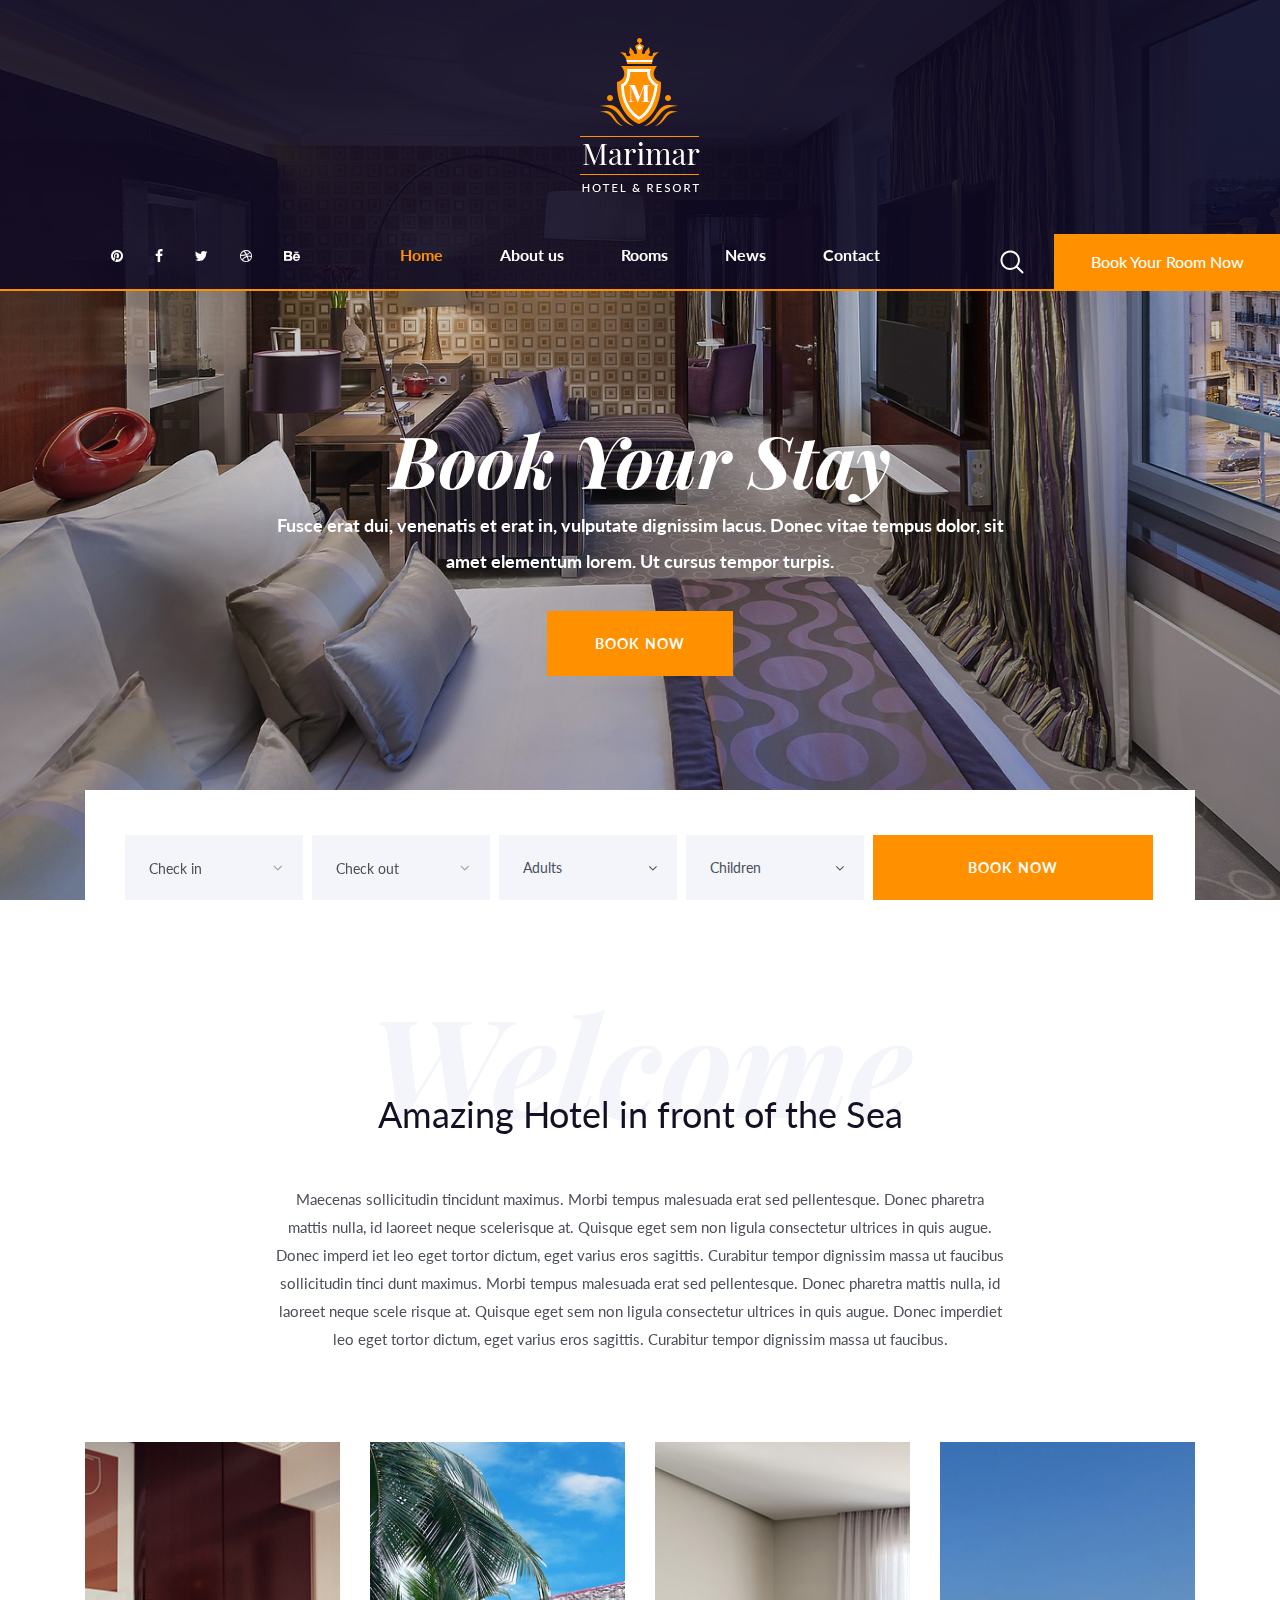
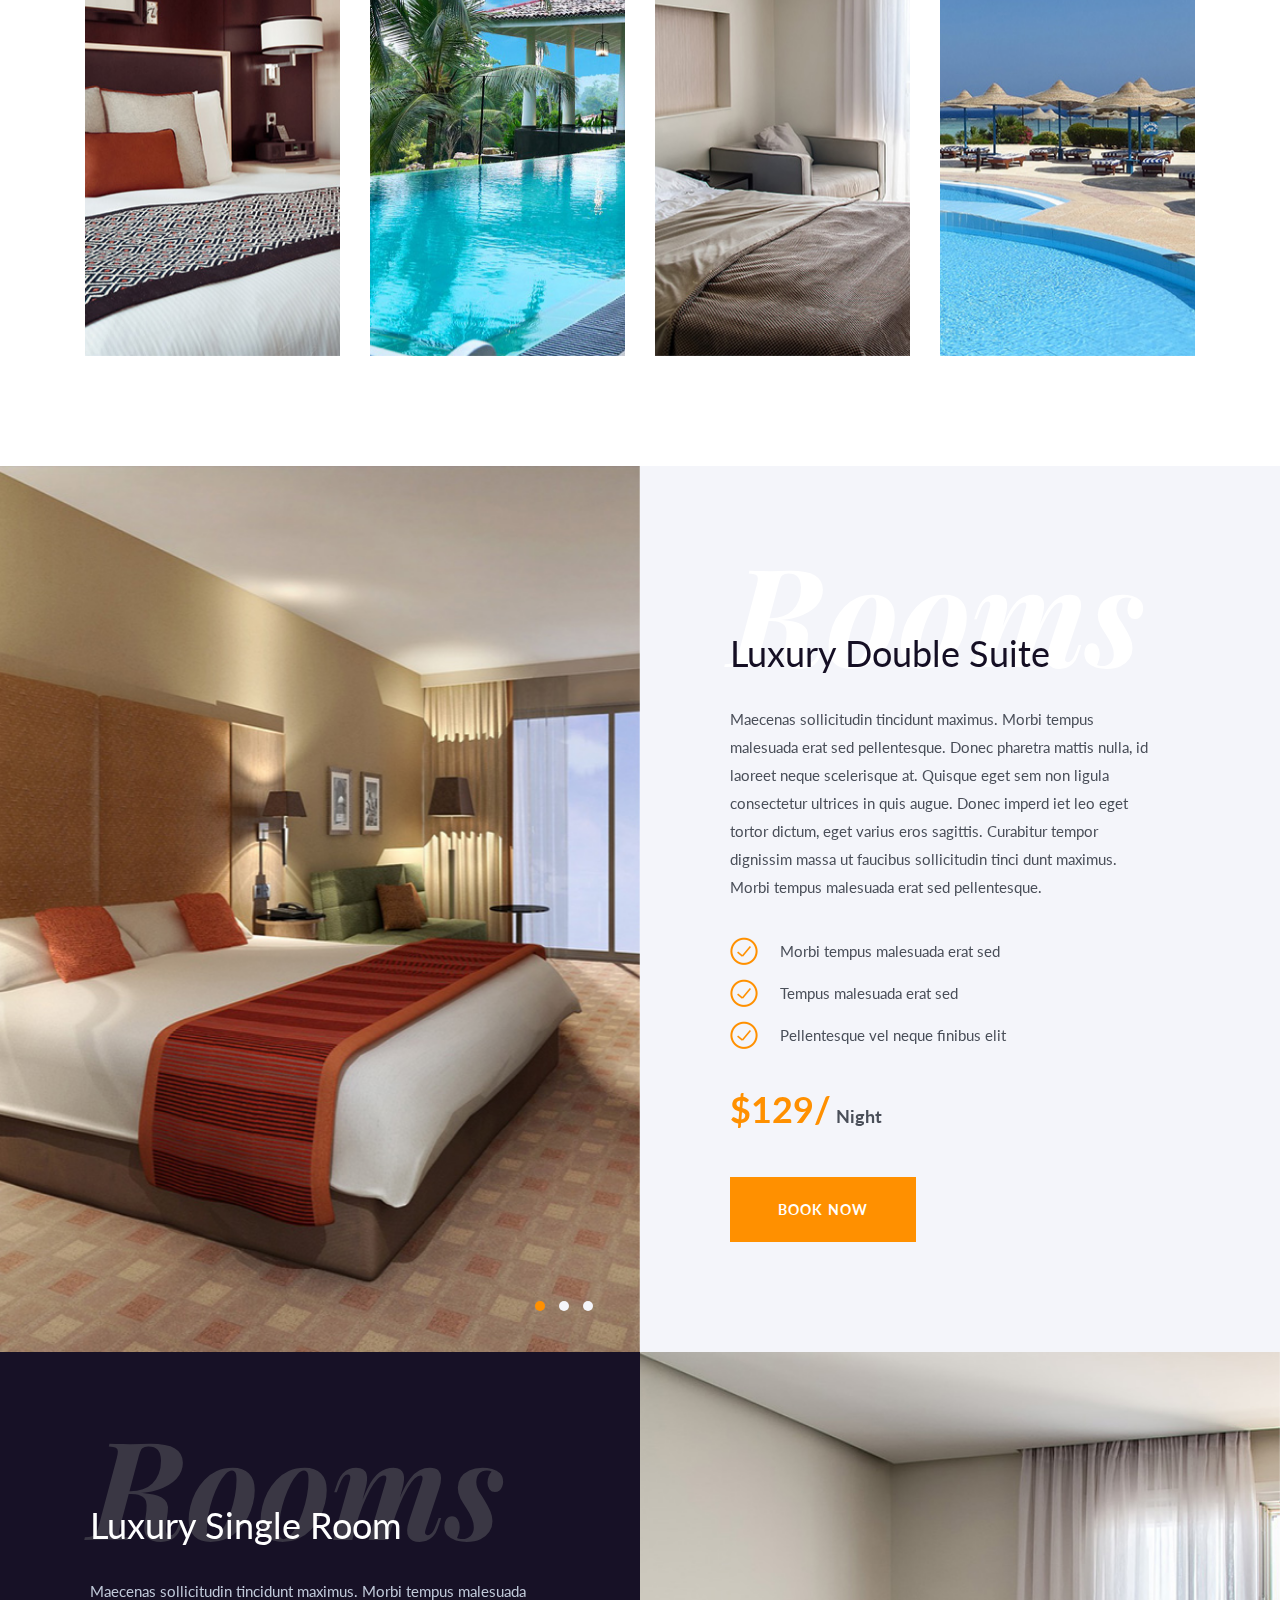
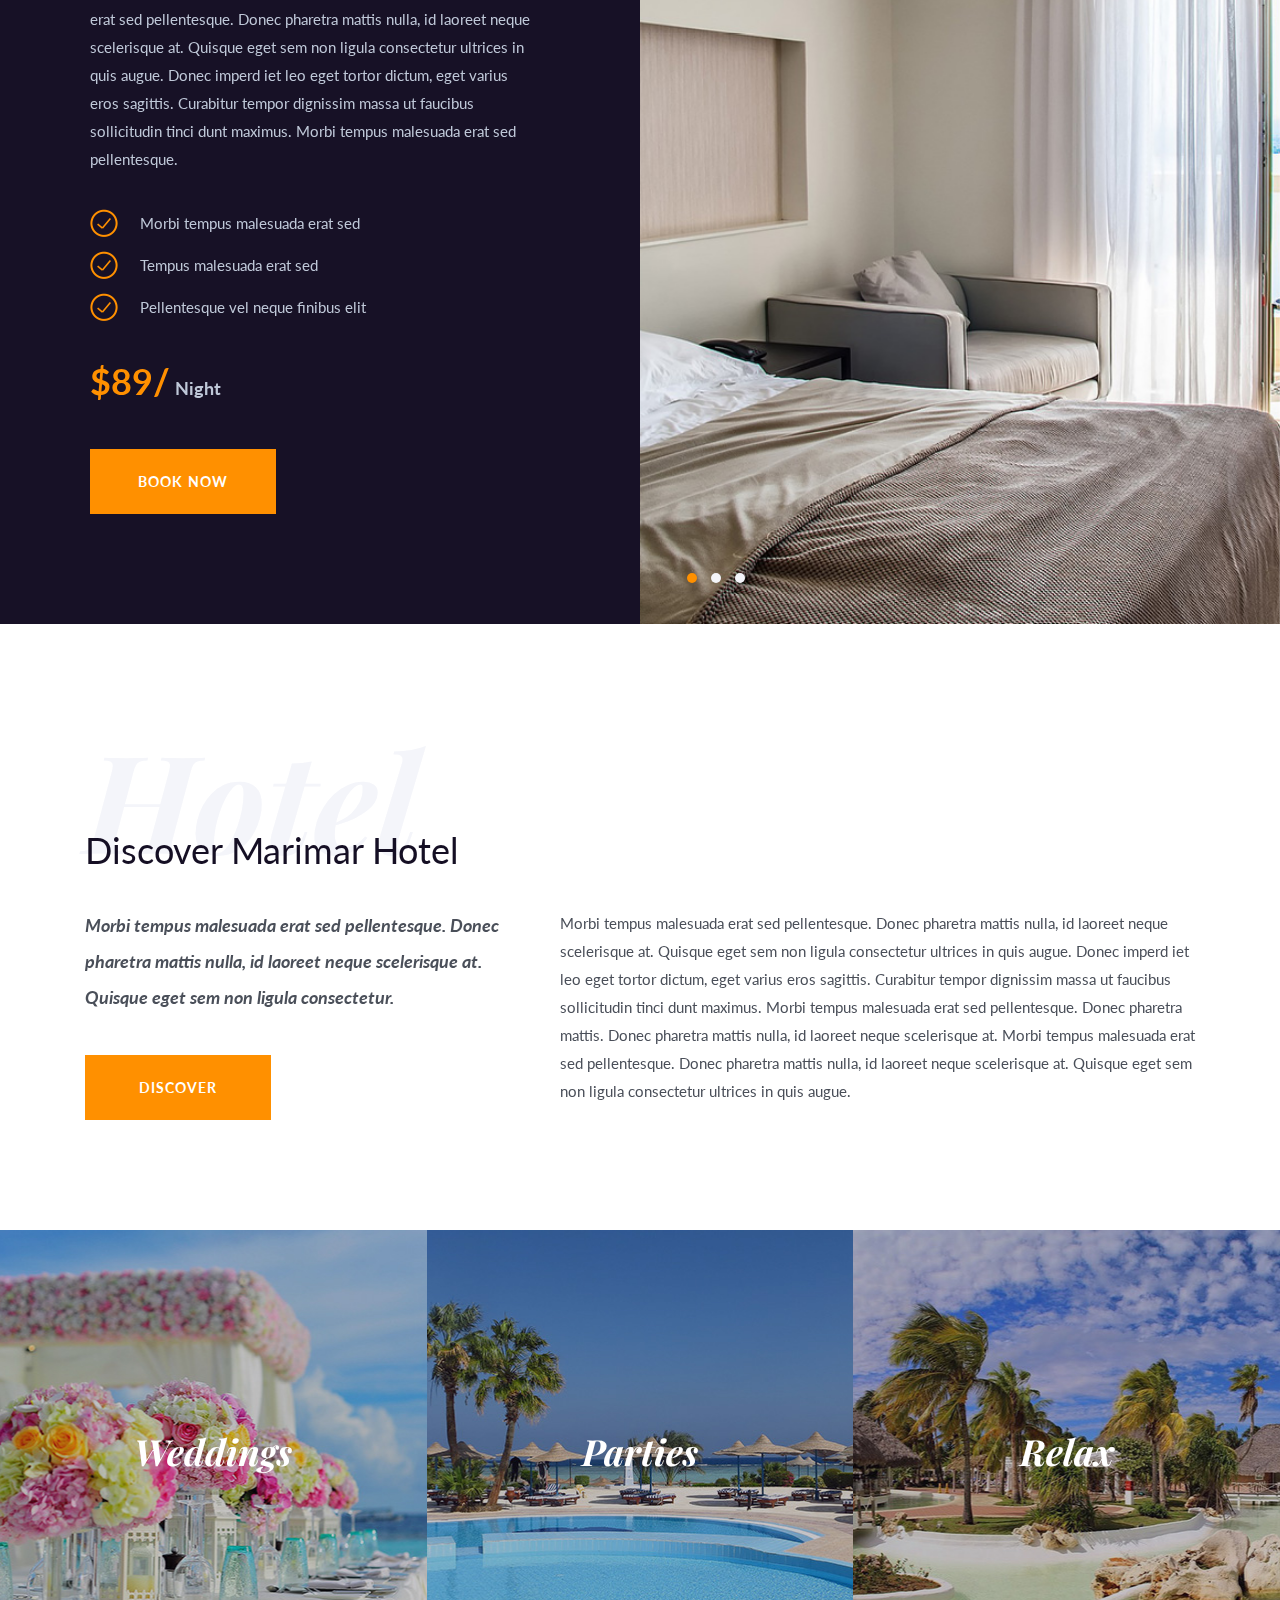
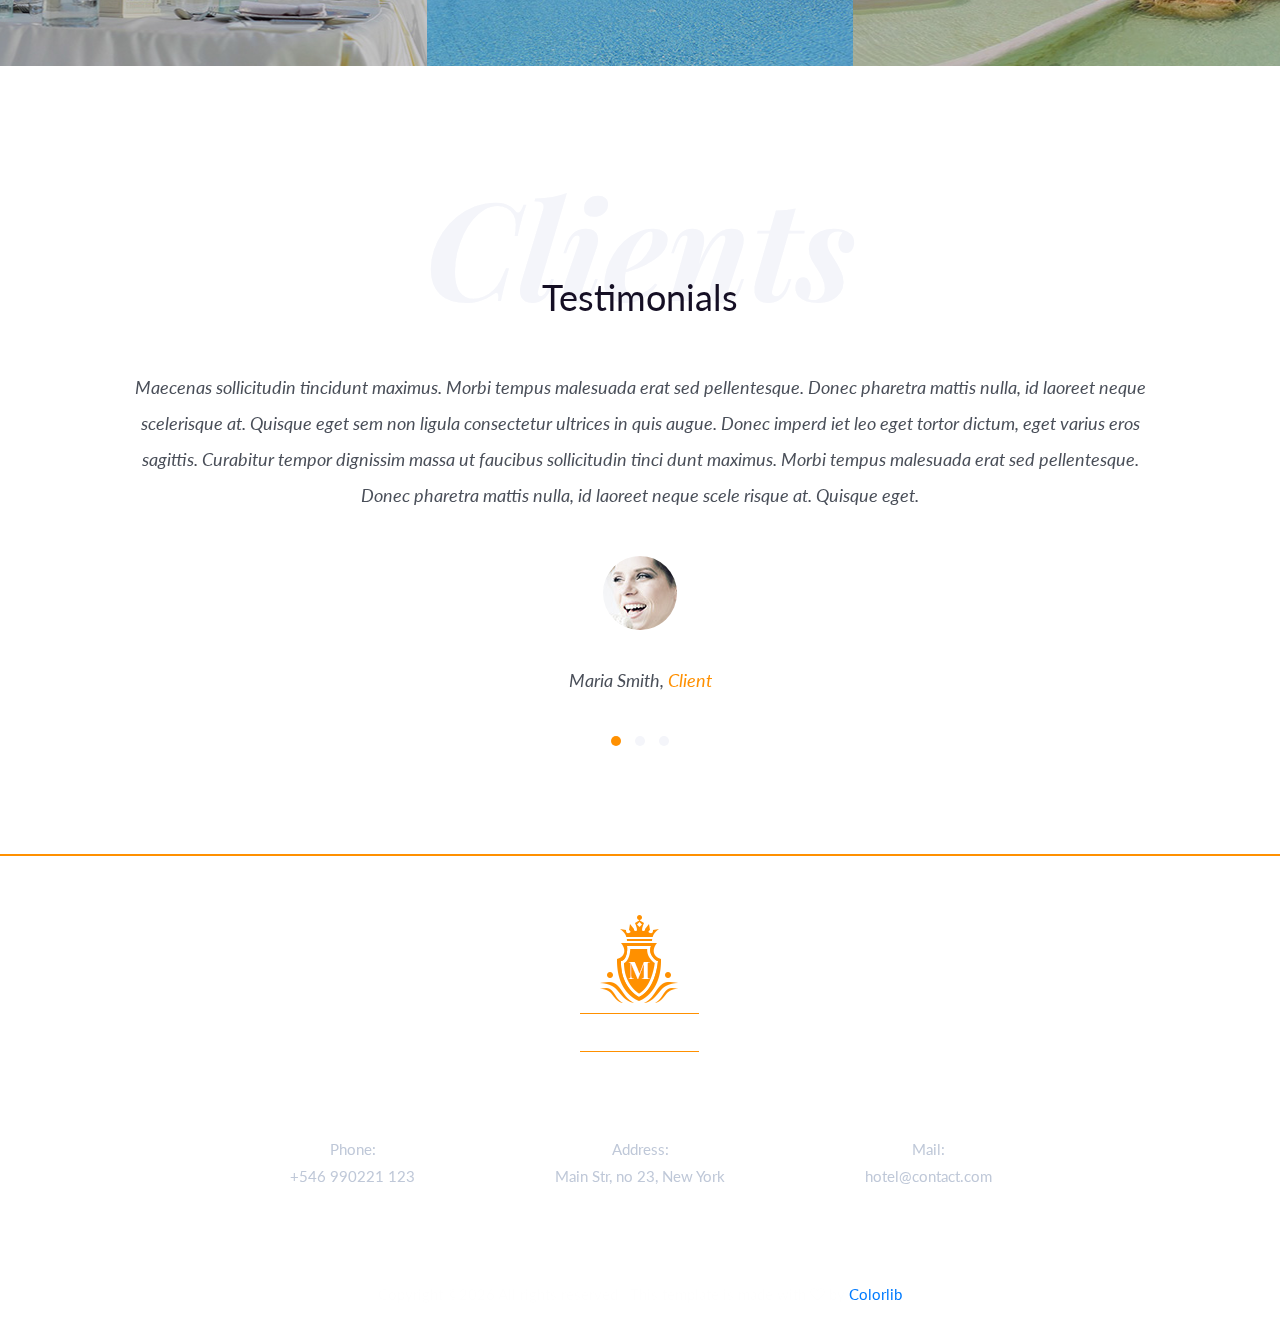
<file: Mari/src/main/webapp/resources/index.html>
<!DOCTYPE html>
<html lang="en">
<head>
<title>Marimar</title>
<meta charset="utf-8">
<meta http-equiv="X-UA-Compatible" content="IE=edge">
<meta name="description" content="Marimar Hotel template project">
<meta name="viewport" content="width=device-width, initial-scale=1">
<link rel="stylesheet" type="text/css" href="styles/bootstrap-4.1.2/bootstrap.min.css">
<link href="plugins/font-awesome-4.7.0/css/font-awesome.min.css" rel="stylesheet" type="text/css">
<link rel="stylesheet" type="text/css" href="plugins/OwlCarousel2-2.3.4/owl.carousel.css">
<link rel="stylesheet" type="text/css" href="plugins/OwlCarousel2-2.3.4/owl.theme.default.css">
<link rel="stylesheet" type="text/css" href="plugins/OwlCarousel2-2.3.4/animate.css">
<link href="plugins/jquery-datepicker/jquery-ui.css" rel="stylesheet" type="text/css">
<link rel="stylesheet" type="text/css" href="styles/main_styles.css">
<link rel="stylesheet" type="text/css" href="styles/responsive.css">
</head>
<body>

<div class="super_container">
	
	<!-- Header -->

	<header class="header">
		<div class="header_content d-flex flex-column align-items-center justify-content-lg-end justify-content-center">
			
			<!-- Logo -->
			<div class="logo"><a href="#"><img class="logo_1" src="images/logo.png" alt=""><img class="logo_2" src="images/logo_2.png" alt=""><img class="logo_3" src="images/logo_3.png" alt=""></a></div>

			<!-- Main Nav -->
			<nav class="main_nav">
				<ul class="d-flex flex-row align-items-center justify-content-start">
					<li class="active"><a href="index.html">Home</a></li>
					<li><a href="about.html">About us</a></li>
					<li><a href="rooms.html">Rooms</a></li>
					<li><a href="blog.html">News</a></li>
					<li><a href="contact.html">Contact</a></li>
				</ul>
			</nav>

			<!-- Social -->
			<div class="social header_social">
				<ul class="d-flex flex-row align-items-center justify-content-start">
					<li><a href="#"><i class="fa fa-pinterest" aria-hidden="true"></i></a></li>
					<li><a href="#"><i class="fa fa-facebook" aria-hidden="true"></i></a></li>
					<li><a href="#"><i class="fa fa-twitter" aria-hidden="true"></i></a></li>
					<li><a href="#"><i class="fa fa-dribbble" aria-hidden="true"></i></a></li>
					<li><a href="#"><i class="fa fa-behance" aria-hidden="true"></i></a></li>
				</ul>
			</div>

			<!-- Header Right -->
			<div class="header_right d-flex flex-row align-items-center justify-content-start">
				
				<!-- Search Activation Button -->
				<div class="search_button">
					<svg xmlns="http://www.w3.org/2000/svg" xmlns:xlink="http://www.w3.org/1999/xlink" version="1.1" viewBox="0 0 512 512" enable-background="new 0 0 512 512" width="512px" height="512px">
						<g>
							<path d="M495,466.2L377.2,348.4c29.2-35.6,46.8-81.2,46.8-130.9C424,103.5,331.5,11,217.5,11C103.4,11,11,103.5,11,217.5   S103.4,424,217.5,424c49.7,0,95.2-17.5,130.8-46.7L466.1,495c8,8,20.9,8,28.9,0C503,487.1,503,474.1,495,466.2z M217.5,382.9   C126.2,382.9,52,308.7,52,217.5S126.2,52,217.5,52C308.7,52,383,126.3,383,217.5S308.7,382.9,217.5,382.9z" fill="#FFFFFF"></path>
						</g>
					</svg>
				</div>

				<!-- Header Link -->
				<div class="header_link"><a href="#">Book Your Room Now</a></div>

				<!-- Hamburger Button -->
				<div class="hamburger"><i class="fa fa-bars" aria-hidden="true"></i></div>

			</div>

			<!-- Search Panel -->
			<div class="search_panel">
				<div class="search_panel_content d-flex flex-row align-items-center justify-content-start">
					<img src="images/search.png" alt="">
					<form action="#" class="search_form">
						<input type="text" class="search_input" placeholder="Type your search here" required="required">
					</form>
					<div class="search_close ml-auto d-flex flex-column align-items-center justify-content-center"><div></div></div>
				</div>
			</div>
		</div>
			
	</header>

	<!-- Logo Overlay -->

	<div class="logo_overlay">
		<div class="logo_overlay_content d-flex flex-column align-items-center justify-content-center">
			<div class="logo"><a href="#"><img src="images/logo_3.png" alt=""></a></div>
		</div>
	</div>

	<!-- Menu Overlay -->

	<div class="menu_overlay">
		<div class="menu_overlay_content d-flex flex-row align-items-center justify-content-center">
			
			<!-- Hamburger Button -->
			<div class="hamburger"><i class="fa fa-bars" aria-hidden="true"></i></div>

		</div>
	</div>

	<!-- Menu -->

	<div class="menu">
		<div class="menu_container d-flex flex-column align-items-center justify-content-center">

			<!-- Menu Navigation -->
			<nav class="menu_nav text-center">
				<ul>
					<li><a href="index.html">Home</a></li>
					<li><a href="about.html">About us</a></li>
					<li><a href="rooms.html">Rooms</a></li>
					<li><a href="blog.html">News</a></li>
					<li><a href="contact.html">Contact</a></li>
				</ul>
			</nav>
			<div class="button menu_button"><a href="#">book now</a></div>

			<!-- Menu Social -->
			<div class="social menu_social">
				<ul class="d-flex flex-row align-items-center justify-content-start">
					<li><a href="#"><i class="fa fa-pinterest" aria-hidden="true"></i></a></li>
					<li><a href="#"><i class="fa fa-facebook" aria-hidden="true"></i></a></li>
					<li><a href="#"><i class="fa fa-twitter" aria-hidden="true"></i></a></li>
					<li><a href="#"><i class="fa fa-dribbble" aria-hidden="true"></i></a></li>
					<li><a href="#"><i class="fa fa-behance" aria-hidden="true"></i></a></li>
				</ul>
			</div>

		</div>
	</div>

	<!-- Home -->

	<div class="home">
		<div class="parallax_background parallax-window" data-parallax="scroll" data-image-src="images/home.jpg" data-speed="0.8"></div>
		<div class="home_container d-flex flex-column align-items-center justify-content-center">
			<div class="home_title"><h1>Book Your Stay</h1></div>
			<div class="home_text text-center">Fusce erat dui, venenatis et erat in, vulputate dignissim lacus. Donec vitae tempus dolor, sit amet elementum lorem. Ut cursus tempor turpis.</div>
			<div class="button home_button"><a href="#">book now</a></div>
		</div>
	</div>

	<!-- Booking -->

	<div class="booking">
		<div class="container">
			<div class="row">
				<div class="col">
					<div class="booking_container d-flex flex-row align-items-end justify-content-start">
						<form action="#" class="booking_form">
							<div class="booking_form_container d-flex flex-lg-row flex-column align-items-start justify-content-start flex-wrap">
								<div class="booking_form_inputs d-flex flex-row align-items-start justify-content-between flex-wrap">
									<div class="booking_dropdown"><input type="text" class="datepicker booking_input booking_input_a booking_in" placeholder="Check in" required="required"></div>
									<div class="booking_dropdown"><input type="text" class="datepicker booking_input booking_input_a booking_out" placeholder="Check out" required="required"></div>
									<div class="custom-select">
										<select>
											<option value="0">Adults</option>
											<option value="1">1</option>
											<option value="2">2</option>
											<option value="3">3</option>
											<option value="4">4</option>
											<option value="5">5</option>
										</select>
									</div>
									<div class="custom-select">
										<select>
											<option value="0">Children</option>
											<option value="1">1</option>
											<option value="2">2</option>
											<option value="3">3</option>
											<option value="4">4</option>
											<option value="5">5</option>
										</select>
									</div>
								</div>
								<button class="booking_form_button ml-lg-auto">book now</button>
							</div>
						</form>
					</div>
				</div>
			</div>
		</div>
	</div>

	<!-- Intro -->

	<div class="intro">
		<div class="container">
			<div class="row">
				<div class="col">
					<div class="section_title text-center">
						<div>Welcome</div>
						<h1>Amazing Hotel in front of the Sea</h1>
					</div>
				</div>
			</div>
			<div class="row intro_row">
				<div class="col-xl-8 col-lg-10 offset-xl-2 offset-lg-1">
					<div class="intro_text text-center">
						<p>Maecenas sollicitudin tincidunt maximus. Morbi tempus malesuada erat sed pellentesque. Donec pharetra mattis nulla, id laoreet neque scelerisque at. Quisque eget sem non ligula consectetur ultrices in quis augue. Donec imperd iet leo eget tortor dictum, eget varius eros sagittis. Curabitur tempor dignissim massa ut faucibus sollicitudin tinci dunt maximus. Morbi tempus malesuada erat sed pellentesque. Donec pharetra mattis nulla, id laoreet neque scele risque at. Quisque eget sem non ligula consectetur ultrices in quis augue. Donec imperdiet leo eget tortor dictum, eget varius eros sagittis. Curabitur tempor dignissim massa ut faucibus.</p>
					</div>
				</div>
			</div>
			<div class="row gallery_row">
				<div class="col">

					<!-- Gallery -->
					<div class="gallery_slider_container">
						<div class="owl-carousel owl-theme gallery_slider">
							
							<!-- Slide -->
							<div class="gallery_slide">
								<img src="images/gallery_1.jpg" alt="">
								<div class="gallery_overlay">
									<div class="text-center d-flex flex-column align-items-center justify-content-center">
										<a href="#">
											<span>+</span>
											<span>See More</span>
										</a>
									</div>
								</div>
							</div>

							<!-- Slide -->
							<div class="gallery_slide">
								<img src="images/gallery_2.jpg" alt="">
								<div class="gallery_overlay">
									<div class="text-center d-flex flex-column align-items-center justify-content-center">
										<a href="#">
											<span>+</span>
											<span>See More</span>
										</a>
									</div>
								</div>
							</div>

							<!-- Slide -->
							<div class="gallery_slide">
								<img src="images/gallery_3.jpg" alt="">
								<div class="gallery_overlay">
									<div class="text-center d-flex flex-column align-items-center justify-content-center">
										<a href="#">
											<span>+</span>
											<span>See More</span>
										</a>
									</div>
								</div>
							</div>

							<!-- Slide -->
							<div class="gallery_slide">
								<img src="images/gallery_4.jpg" alt="">
								<div class="gallery_overlay">
									<div class="text-center d-flex flex-column align-items-center justify-content-center">
										<a href="#">
											<span>+</span>
											<span>See More</span>
										</a>
									</div>
								</div>
							</div>

						</div>
					</div>

				</div>
			</div>
		</div>
	</div>

	<!-- Rooms -->

	<div class="rooms_right container_wrapper">
		<div class="container">
			<div class="row row-eq-height">

				<!-- Rooms Image -->
				<div class="col-xl-6 order-xl-1 order-2">
					<div class="rooms_slider_container">
						<div class="owl-carousel owl-theme rooms_slider">
							
							<!-- Slide -->
							<div class="slide">
								<div class="background_image" style="background-image:url(images/rooms_1.jpg)"></div>
							</div>

							<!-- Slide -->
							<div class="slide">
								<div class="background_image" style="background-image:url(images/rooms_1.jpg)"></div>
							</div>

							<!-- Slide -->
							<div class="slide">
								<div class="background_image" style="background-image:url(images/rooms_1.jpg)"></div>
							</div>

						</div>
					</div>
				</div>

				<!-- Rooms Content -->
				<div class="col-xl-6 order-xl-2 order-1">
					<div class="rooms_right_content">
						<div class="section_title">
							<div>Rooms</div>
							<h1>Luxury Double Suite</h1>
						</div>
						<div class="rooms_text">
							<p>Maecenas sollicitudin tincidunt maximus. Morbi tempus malesuada erat sed pellentesque. Donec pharetra mattis nulla, id laoreet neque scelerisque at. Quisque eget sem non ligula consectetur ultrices in quis augue. Donec imperd iet leo eget tortor dictum, eget varius eros sagittis. Curabitur tempor dignissim massa ut faucibus sollicitudin tinci dunt maximus. Morbi tempus malesuada erat sed pellentesque.</p>
						</div>
						<div class="rooms_list">
							<ul>
								<li class="d-flex flex-row align-items-center justify-content-start">
									<img src="images/check.png" alt="">
									<span>Morbi tempus malesuada erat sed</span>
								</li>
								<li class="d-flex flex-row align-items-center justify-content-start">
									<img src="images/check.png" alt="">
									<span>Tempus malesuada erat sed</span>
								</li>
								<li class="d-flex flex-row align-items-center justify-content-start">
									<img src="images/check.png" alt="">
									<span>Pellentesque vel neque finibus elit</span>
								</li>
							</ul>
						</div>
						<div class="rooms_price">$129/<span>Night</span></div>
						<div class="button rooms_button"><a href="#">book now</a></div>
					</div>
				</div>

			</div>
		</div>
	</div>

	<!-- Rooms -->

	<div class="rooms_left container_wrapper">
		<div class="container">
			<div class="row row-eq-height">
				
				<!-- Rooms Content -->
				<div class="col-xl-6">
					<div class="rooms_left_content">
						<div class="section_title">
							<div>Rooms</div>
							<h1>Luxury Single Room</h1>
						</div>
						<div class="rooms_text">
							<p>Maecenas sollicitudin tincidunt maximus. Morbi tempus malesuada erat sed pellentesque. Donec pharetra mattis nulla, id laoreet neque scelerisque at. Quisque eget sem non ligula consectetur ultrices in quis augue. Donec imperd iet leo eget tortor dictum, eget varius eros sagittis. Curabitur tempor dignissim massa ut faucibus sollicitudin tinci dunt maximus. Morbi tempus malesuada erat sed pellentesque.</p>
						</div>
						<div class="rooms_list">
							<ul>
								<li class="d-flex flex-row align-items-center justify-content-start">
									<img src="images/check.png" alt="">
									<span>Morbi tempus malesuada erat sed</span>
								</li>
								<li class="d-flex flex-row align-items-center justify-content-start">
									<img src="images/check.png" alt="">
									<span>Tempus malesuada erat sed</span>
								</li>
								<li class="d-flex flex-row align-items-center justify-content-start">
									<img src="images/check.png" alt="">
									<span>Pellentesque vel neque finibus elit</span>
								</li>
							</ul>
						</div>
						<div class="rooms_price">$89/<span>Night</span></div>
						<div class="button rooms_button"><a href="#">book now</a></div>
					</div>
				</div>

				<!-- Rooms Image -->
				<div class="col-xl-6">
					<div class="rooms_slider_container">
						<div class="owl-carousel owl-theme rooms_slider">
							
							<!-- Slide -->
							<div class="slide">
								<div class="background_image" style="background-image:url(images/rooms_2.jpg)"></div>
							</div>

							<!-- Slide -->
							<div class="slide">
								<div class="background_image" style="background-image:url(images/rooms_2.jpg)"></div>
							</div>

							<!-- Slide -->
							<div class="slide">
								<div class="background_image" style="background-image:url(images/rooms_2.jpg)"></div>
							</div>
							
						</div>
					</div>
				</div>

			</div>
		</div>
	</div>

	<!-- Discover -->

	<div class="discover">

		<!-- Discover Content -->
		<div class="discover_content">
			<div class="container">
				<div class="row">
					<div class="col-lg-5">
						<div class="section_title">
							<div>Hotel</div>
							<h1>Discover Marimar Hotel</h1>
						</div>
					</div>
				</div>
				<div class="row discover_row">
					<div class="col-lg-5">
						<div class="discover_highlight">
							<p>Morbi tempus malesuada erat sed pellentesque. Donec pharetra mattis nulla, id laoreet neque scelerisque at. Quisque eget sem non ligula consectetur.</p>
						</div>
						<div class="button discover_button"><a href="#">discover</a></div>
					</div>
					<div class="col-lg-7">
						<div class="discover_text">
							<p>Morbi tempus malesuada erat sed pellentesque. Donec pharetra mattis nulla, id laoreet neque scelerisque at. Quisque eget sem non ligula consectetur ultrices in quis augue. Donec imperd iet leo eget tortor dictum, eget varius eros sagittis. Curabitur tempor dignissim massa ut faucibus sollicitudin tinci dunt maximus. Morbi tempus malesuada erat sed pellentesque. Donec pharetra mattis. Donec pharetra mattis nulla, id laoreet neque scelerisque at. Morbi tempus malesuada erat sed pellentesque. Donec pharetra mattis nulla, id laoreet neque scelerisque at. Quisque eget sem non ligula consectetur ultrices in quis augue.</p>
						</div>
					</div>
				</div>
			</div>
		</div>

		<!-- Discover Slider -->
		<div class="discover_slider_container">
			<div class="owl-carousel owl-theme discover_slider">
				
				<!-- Slide -->
				<div class="slide">
					<div class="background_image" style="background-image:url(images/discover_1.jpg)"></div>
					<div class="discover_overlay d-flex flex-column align-items-center justify-content-center">
						<h1><a href="#">Weddings</a></h1>
					</div>
				</div>

				<!-- Slide -->
				<div class="slide">
					<div class="background_image" style="background-image:url(images/discover_2.jpg)"></div>
					<div class="discover_overlay d-flex flex-column align-items-center justify-content-center">
						<h1><a href="#">Parties</a></h1>
					</div>
				</div>

				<!-- Slide -->
				<div class="slide">
					<div class="background_image" style="background-image:url(images/discover_3.jpg)"></div>
					<div class="discover_overlay d-flex flex-column align-items-center justify-content-center">
						<h1><a href="#">Relax</a></h1>
					</div>
				</div>

			</div>
		</div>

	</div>

	<!-- Testimonials -->

	<div class="testimonials">
		<div class="container">
			<div class="row">
				<div class="col">
					<div class="section_title text-center">
						<div>Clients</div>
						<h1>Testimonials</h1>
					</div>
				</div>
			</div>
			<div class="row testimonials_row">
				<div class="col">
					
					<!-- Testimonials Slider -->
					<div class="testimonials_slider_container">
						<div class="owl-carousel owl-theme testimonials_slider">

							<!-- Slide -->
							<div>
								<div class="testimonial_text text-center">
									<p>Maecenas sollicitudin tincidunt maximus. Morbi tempus malesuada erat sed pellentesque. Donec pharetra mattis nulla, id laoreet neque scelerisque at. Quisque eget sem non ligula consectetur ultrices in quis augue. Donec imperd iet leo eget tortor dictum, eget varius eros sagittis. Curabitur tempor dignissim massa ut faucibus sollicitudin tinci dunt maximus. Morbi tempus malesuada erat sed pellentesque. Donec pharetra mattis nulla, id laoreet neque scele risque at. Quisque eget.</p>
								</div>
								<div class="testimonial_author text-center">
									<div class="testimonial_author_image"><img src="images/author_1.jpg" alt=""></div>
									<div class="testimonial_author_name"><a href="#">Maria Smith,</a><span> Client</span></div>
								</div>
							</div>

							<!-- Slide -->
							<div>
								<div class="testimonial_text text-center">
									<p>Maecenas sollicitudin tincidunt maximus. Morbi tempus malesuada erat sed pellentesque. Donec pharetra mattis nulla, id laoreet neque scelerisque at. Quisque eget sem non ligula consectetur ultrices in quis augue. Donec imperd iet leo eget tortor dictum, eget varius eros sagittis. Curabitur tempor dignissim massa ut faucibus sollicitudin tinci dunt maximus. Morbi tempus malesuada erat sed pellentesque. Donec pharetra mattis nulla, id laoreet neque scele risque at. Quisque eget.</p>
								</div>
								<div class="testimonial_author text-center">
									<div class="testimonial_author_image"><img src="images/author_1.jpg" alt=""></div>
									<div class="testimonial_author_name"><a href="#">Maria Smith,</a><span> Client</span></div>
								</div>
							</div>

							<!-- Slide -->
							<div>
								<div class="testimonial_text text-center">
									<p>Maecenas sollicitudin tincidunt maximus. Morbi tempus malesuada erat sed pellentesque. Donec pharetra mattis nulla, id laoreet neque scelerisque at. Quisque eget sem non ligula consectetur ultrices in quis augue. Donec imperd iet leo eget tortor dictum, eget varius eros sagittis. Curabitur tempor dignissim massa ut faucibus sollicitudin tinci dunt maximus. Morbi tempus malesuada erat sed pellentesque. Donec pharetra mattis nulla, id laoreet neque scele risque at. Quisque eget.</p>
								</div>
								<div class="testimonial_author text-center">
									<div class="testimonial_author_image"><img src="images/author_1.jpg" alt=""></div>
									<div class="testimonial_author_name"><a href="#">Maria Smith,</a><span> Client</span></div>
								</div>
							</div>

						</div>
					</div>
				</div>
			</div>
		</div>
	</div>

	<!-- Footer -->

	<footer class="footer">
		<div class="parallax_background parallax-window" data-parallax="scroll" data-image-src="images/footer.jpg" data-speed="0.8"></div>
		<div class="container">
			<div class="row">
				<div class="col">
					<div class="footer_logo text-center">
						<a href="#"><img src="images/logo.png" alt=""></a>
					</div>
					<div class="footer_content">
						<div class="row">
							<div class="col-lg-4 footer_col">
								<div class="footer_info d-flex flex-column align-items-lg-end align-items-center justify-content-start">
									<div class="text-center">
										<div>Phone:</div>
										<div>+546 990221 123</div>
									</div>
								</div>
							</div>
							<div class="col-lg-4 footer_col">
								<div class="footer_info d-flex flex-column align-items-center justify-content-start">
									<div class="text-center">
										<div>Address:</div>
										<div>Main Str, no 23, New York</div>
									</div>
								</div>
							</div>
							<div class="col-lg-4 footer_col">
								<div class="footer_info d-flex flex-column align-items-lg-start align-items-center justify-content-start">
									<div class="text-center">
										<div>Mail:</div>
										<div>hotel@contact.com</div>
									</div>
								</div>
							</div>
						</div>
					</div>
					<div class="footer_bar text-center"><!-- Link back to Colorlib can't be removed. Template is licensed under CC BY 3.0. -->
Copyright &copy;<script>document.write(new Date().getFullYear());</script> All rights reserved | This template is made with <i class="fa fa-heart-o" aria-hidden="true"></i> by <a href="https://colorlib.com" target="_blank">Colorlib</a>
<!-- Link back to Colorlib can't be removed. Template is licensed under CC BY 3.0. --></div>
				</div>
			</div>
		</div>
	</footer>
</div>

<script src="js/jquery-3.3.1.min.js"></script>
<script src="styles/bootstrap-4.1.2/popper.js"></script>
<script src="styles/bootstrap-4.1.2/bootstrap.min.js"></script>
<script src="plugins/greensock/TweenMax.min.js"></script>
<script src="plugins/greensock/TimelineMax.min.js"></script>
<script src="plugins/scrollmagic/ScrollMagic.min.js"></script>
<script src="plugins/greensock/animation.gsap.min.js"></script>
<script src="plugins/greensock/ScrollToPlugin.min.js"></script>
<script src="plugins/OwlCarousel2-2.3.4/owl.carousel.js"></script>
<script src="plugins/easing/easing.js"></script>
<script src="plugins/progressbar/progressbar.min.js"></script>
<script src="plugins/parallax-js-master/parallax.min.js"></script>
<script src="plugins/jquery-datepicker/jquery-ui.js"></script>
<script src="js/custom.js"></script>
</body>
</html>
</file>
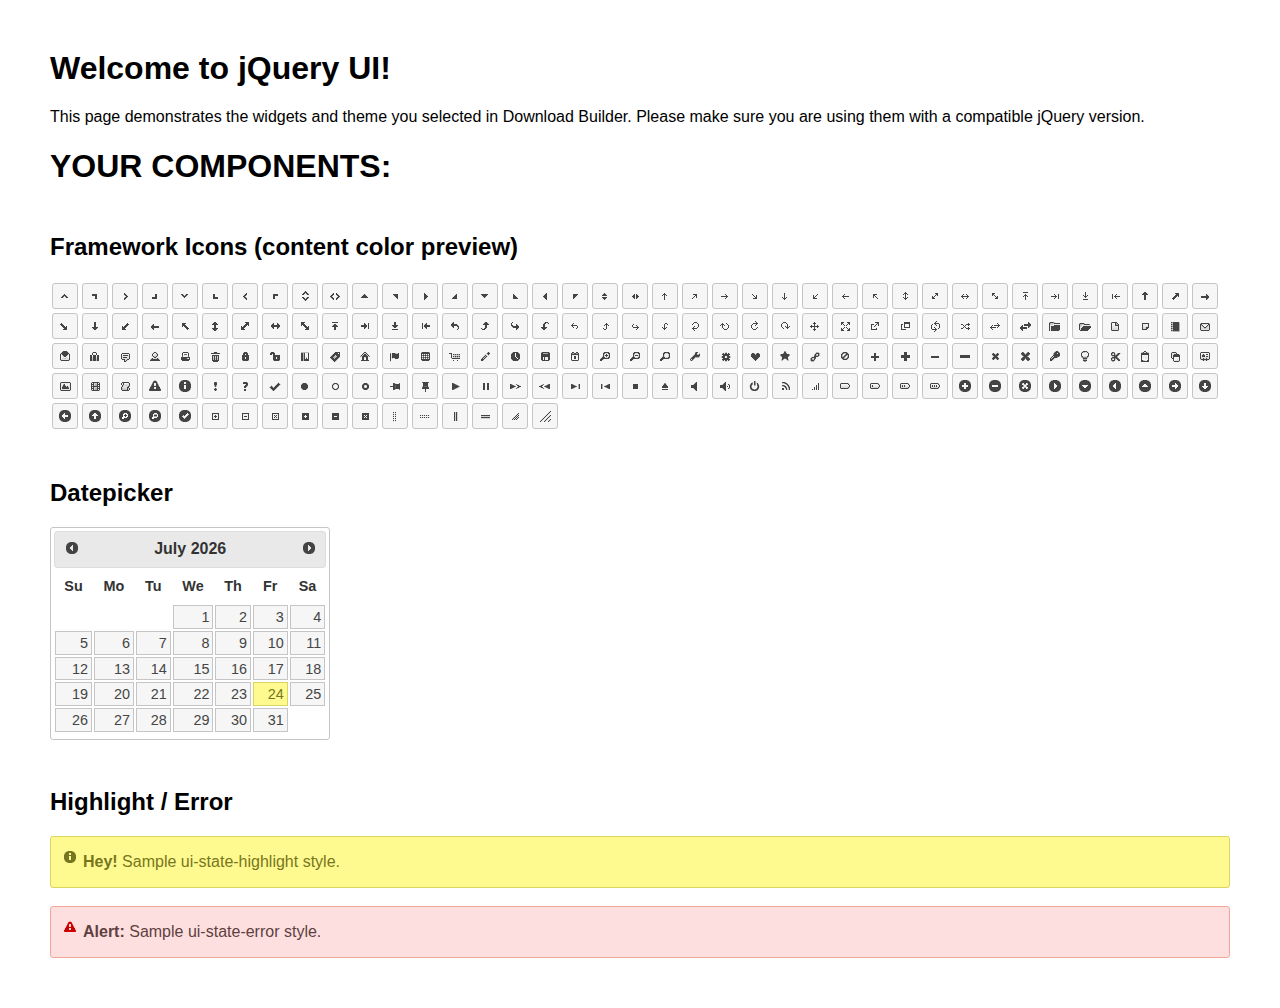
<file: Mari/src/main/webapp/resources/plugins/jquery-datepicker/index.html>
<!doctype html>
<html lang="us">
<head>
	<meta charset="utf-8">
	<title>jQuery UI Example Page</title>
	<link href="jquery-ui.css" rel="stylesheet">
	<style>
	body{
		font-family: "Trebuchet MS", sans-serif;
		margin: 50px;
	}
	.demoHeaders {
		margin-top: 2em;
	}
	#dialog-link {
		padding: .4em 1em .4em 20px;
		text-decoration: none;
		position: relative;
	}
	#dialog-link span.ui-icon {
		margin: 0 5px 0 0;
		position: absolute;
		left: .2em;
		top: 50%;
		margin-top: -8px;
	}
	#icons {
		margin: 0;
		padding: 0;
	}
	#icons li {
		margin: 2px;
		position: relative;
		padding: 4px 0;
		cursor: pointer;
		float: left;
		list-style: none;
	}
	#icons span.ui-icon {
		float: left;
		margin: 0 4px;
	}
	.fakewindowcontain .ui-widget-overlay {
		position: absolute;
	}
	select {
		width: 200px;
	}
	</style>
</head>
<body>

<h1>Welcome to jQuery UI!</h1>

<div class="ui-widget">
	<p>This page demonstrates the widgets and theme you selected in Download Builder. Please make sure you are using them with a compatible jQuery version.</p>
</div>

<h1>YOUR COMPONENTS:</h1>
















<h2 class="demoHeaders">Framework Icons (content color preview)</h2>
<ul id="icons" class="ui-widget ui-helper-clearfix">
	<li class="ui-state-default ui-corner-all" title=".ui-icon-caret-1-n"><span class="ui-icon ui-icon-caret-1-n"></span></li>
	<li class="ui-state-default ui-corner-all" title=".ui-icon-caret-1-ne"><span class="ui-icon ui-icon-caret-1-ne"></span></li>
	<li class="ui-state-default ui-corner-all" title=".ui-icon-caret-1-e"><span class="ui-icon ui-icon-caret-1-e"></span></li>
	<li class="ui-state-default ui-corner-all" title=".ui-icon-caret-1-se"><span class="ui-icon ui-icon-caret-1-se"></span></li>
	<li class="ui-state-default ui-corner-all" title=".ui-icon-caret-1-s"><span class="ui-icon ui-icon-caret-1-s"></span></li>
	<li class="ui-state-default ui-corner-all" title=".ui-icon-caret-1-sw"><span class="ui-icon ui-icon-caret-1-sw"></span></li>
	<li class="ui-state-default ui-corner-all" title=".ui-icon-caret-1-w"><span class="ui-icon ui-icon-caret-1-w"></span></li>
	<li class="ui-state-default ui-corner-all" title=".ui-icon-caret-1-nw"><span class="ui-icon ui-icon-caret-1-nw"></span></li>
	<li class="ui-state-default ui-corner-all" title=".ui-icon-caret-2-n-s"><span class="ui-icon ui-icon-caret-2-n-s"></span></li>
	<li class="ui-state-default ui-corner-all" title=".ui-icon-caret-2-e-w"><span class="ui-icon ui-icon-caret-2-e-w"></span></li>
	<li class="ui-state-default ui-corner-all" title=".ui-icon-triangle-1-n"><span class="ui-icon ui-icon-triangle-1-n"></span></li>
	<li class="ui-state-default ui-corner-all" title=".ui-icon-triangle-1-ne"><span class="ui-icon ui-icon-triangle-1-ne"></span></li>
	<li class="ui-state-default ui-corner-all" title=".ui-icon-triangle-1-e"><span class="ui-icon ui-icon-triangle-1-e"></span></li>
	<li class="ui-state-default ui-corner-all" title=".ui-icon-triangle-1-se"><span class="ui-icon ui-icon-triangle-1-se"></span></li>
	<li class="ui-state-default ui-corner-all" title=".ui-icon-triangle-1-s"><span class="ui-icon ui-icon-triangle-1-s"></span></li>
	<li class="ui-state-default ui-corner-all" title=".ui-icon-triangle-1-sw"><span class="ui-icon ui-icon-triangle-1-sw"></span></li>
	<li class="ui-state-default ui-corner-all" title=".ui-icon-triangle-1-w"><span class="ui-icon ui-icon-triangle-1-w"></span></li>
	<li class="ui-state-default ui-corner-all" title=".ui-icon-triangle-1-nw"><span class="ui-icon ui-icon-triangle-1-nw"></span></li>
	<li class="ui-state-default ui-corner-all" title=".ui-icon-triangle-2-n-s"><span class="ui-icon ui-icon-triangle-2-n-s"></span></li>
	<li class="ui-state-default ui-corner-all" title=".ui-icon-triangle-2-e-w"><span class="ui-icon ui-icon-triangle-2-e-w"></span></li>
	<li class="ui-state-default ui-corner-all" title=".ui-icon-arrow-1-n"><span class="ui-icon ui-icon-arrow-1-n"></span></li>
	<li class="ui-state-default ui-corner-all" title=".ui-icon-arrow-1-ne"><span class="ui-icon ui-icon-arrow-1-ne"></span></li>
	<li class="ui-state-default ui-corner-all" title=".ui-icon-arrow-1-e"><span class="ui-icon ui-icon-arrow-1-e"></span></li>
	<li class="ui-state-default ui-corner-all" title=".ui-icon-arrow-1-se"><span class="ui-icon ui-icon-arrow-1-se"></span></li>
	<li class="ui-state-default ui-corner-all" title=".ui-icon-arrow-1-s"><span class="ui-icon ui-icon-arrow-1-s"></span></li>
	<li class="ui-state-default ui-corner-all" title=".ui-icon-arrow-1-sw"><span class="ui-icon ui-icon-arrow-1-sw"></span></li>
	<li class="ui-state-default ui-corner-all" title=".ui-icon-arrow-1-w"><span class="ui-icon ui-icon-arrow-1-w"></span></li>
	<li class="ui-state-default ui-corner-all" title=".ui-icon-arrow-1-nw"><span class="ui-icon ui-icon-arrow-1-nw"></span></li>
	<li class="ui-state-default ui-corner-all" title=".ui-icon-arrow-2-n-s"><span class="ui-icon ui-icon-arrow-2-n-s"></span></li>
	<li class="ui-state-default ui-corner-all" title=".ui-icon-arrow-2-ne-sw"><span class="ui-icon ui-icon-arrow-2-ne-sw"></span></li>
	<li class="ui-state-default ui-corner-all" title=".ui-icon-arrow-2-e-w"><span class="ui-icon ui-icon-arrow-2-e-w"></span></li>
	<li class="ui-state-default ui-corner-all" title=".ui-icon-arrow-2-se-nw"><span class="ui-icon ui-icon-arrow-2-se-nw"></span></li>
	<li class="ui-state-default ui-corner-all" title=".ui-icon-arrowstop-1-n"><span class="ui-icon ui-icon-arrowstop-1-n"></span></li>
	<li class="ui-state-default ui-corner-all" title=".ui-icon-arrowstop-1-e"><span class="ui-icon ui-icon-arrowstop-1-e"></span></li>
	<li class="ui-state-default ui-corner-all" title=".ui-icon-arrowstop-1-s"><span class="ui-icon ui-icon-arrowstop-1-s"></span></li>
	<li class="ui-state-default ui-corner-all" title=".ui-icon-arrowstop-1-w"><span class="ui-icon ui-icon-arrowstop-1-w"></span></li>
	<li class="ui-state-default ui-corner-all" title=".ui-icon-arrowthick-1-n"><span class="ui-icon ui-icon-arrowthick-1-n"></span></li>
	<li class="ui-state-default ui-corner-all" title=".ui-icon-arrowthick-1-ne"><span class="ui-icon ui-icon-arrowthick-1-ne"></span></li>
	<li class="ui-state-default ui-corner-all" title=".ui-icon-arrowthick-1-e"><span class="ui-icon ui-icon-arrowthick-1-e"></span></li>
	<li class="ui-state-default ui-corner-all" title=".ui-icon-arrowthick-1-se"><span class="ui-icon ui-icon-arrowthick-1-se"></span></li>
	<li class="ui-state-default ui-corner-all" title=".ui-icon-arrowthick-1-s"><span class="ui-icon ui-icon-arrowthick-1-s"></span></li>
	<li class="ui-state-default ui-corner-all" title=".ui-icon-arrowthick-1-sw"><span class="ui-icon ui-icon-arrowthick-1-sw"></span></li>
	<li class="ui-state-default ui-corner-all" title=".ui-icon-arrowthick-1-w"><span class="ui-icon ui-icon-arrowthick-1-w"></span></li>
	<li class="ui-state-default ui-corner-all" title=".ui-icon-arrowthick-1-nw"><span class="ui-icon ui-icon-arrowthick-1-nw"></span></li>
	<li class="ui-state-default ui-corner-all" title=".ui-icon-arrowthick-2-n-s"><span class="ui-icon ui-icon-arrowthick-2-n-s"></span></li>
	<li class="ui-state-default ui-corner-all" title=".ui-icon-arrowthick-2-ne-sw"><span class="ui-icon ui-icon-arrowthick-2-ne-sw"></span></li>
	<li class="ui-state-default ui-corner-all" title=".ui-icon-arrowthick-2-e-w"><span class="ui-icon ui-icon-arrowthick-2-e-w"></span></li>
	<li class="ui-state-default ui-corner-all" title=".ui-icon-arrowthick-2-se-nw"><span class="ui-icon ui-icon-arrowthick-2-se-nw"></span></li>
	<li class="ui-state-default ui-corner-all" title=".ui-icon-arrowthickstop-1-n"><span class="ui-icon ui-icon-arrowthickstop-1-n"></span></li>
	<li class="ui-state-default ui-corner-all" title=".ui-icon-arrowthickstop-1-e"><span class="ui-icon ui-icon-arrowthickstop-1-e"></span></li>
	<li class="ui-state-default ui-corner-all" title=".ui-icon-arrowthickstop-1-s"><span class="ui-icon ui-icon-arrowthickstop-1-s"></span></li>
	<li class="ui-state-default ui-corner-all" title=".ui-icon-arrowthickstop-1-w"><span class="ui-icon ui-icon-arrowthickstop-1-w"></span></li>
	<li class="ui-state-default ui-corner-all" title=".ui-icon-arrowreturnthick-1-w"><span class="ui-icon ui-icon-arrowreturnthick-1-w"></span></li>
	<li class="ui-state-default ui-corner-all" title=".ui-icon-arrowreturnthick-1-n"><span class="ui-icon ui-icon-arrowreturnthick-1-n"></span></li>
	<li class="ui-state-default ui-corner-all" title=".ui-icon-arrowreturnthick-1-e"><span class="ui-icon ui-icon-arrowreturnthick-1-e"></span></li>
	<li class="ui-state-default ui-corner-all" title=".ui-icon-arrowreturnthick-1-s"><span class="ui-icon ui-icon-arrowreturnthick-1-s"></span></li>
	<li class="ui-state-default ui-corner-all" title=".ui-icon-arrowreturn-1-w"><span class="ui-icon ui-icon-arrowreturn-1-w"></span></li>
	<li class="ui-state-default ui-corner-all" title=".ui-icon-arrowreturn-1-n"><span class="ui-icon ui-icon-arrowreturn-1-n"></span></li>
	<li class="ui-state-default ui-corner-all" title=".ui-icon-arrowreturn-1-e"><span class="ui-icon ui-icon-arrowreturn-1-e"></span></li>
	<li class="ui-state-default ui-corner-all" title=".ui-icon-arrowreturn-1-s"><span class="ui-icon ui-icon-arrowreturn-1-s"></span></li>
	<li class="ui-state-default ui-corner-all" title=".ui-icon-arrowrefresh-1-w"><span class="ui-icon ui-icon-arrowrefresh-1-w"></span></li>
	<li class="ui-state-default ui-corner-all" title=".ui-icon-arrowrefresh-1-n"><span class="ui-icon ui-icon-arrowrefresh-1-n"></span></li>
	<li class="ui-state-default ui-corner-all" title=".ui-icon-arrowrefresh-1-e"><span class="ui-icon ui-icon-arrowrefresh-1-e"></span></li>
	<li class="ui-state-default ui-corner-all" title=".ui-icon-arrowrefresh-1-s"><span class="ui-icon ui-icon-arrowrefresh-1-s"></span></li>
	<li class="ui-state-default ui-corner-all" title=".ui-icon-arrow-4"><span class="ui-icon ui-icon-arrow-4"></span></li>
	<li class="ui-state-default ui-corner-all" title=".ui-icon-arrow-4-diag"><span class="ui-icon ui-icon-arrow-4-diag"></span></li>
	<li class="ui-state-default ui-corner-all" title=".ui-icon-extlink"><span class="ui-icon ui-icon-extlink"></span></li>
	<li class="ui-state-default ui-corner-all" title=".ui-icon-newwin"><span class="ui-icon ui-icon-newwin"></span></li>
	<li class="ui-state-default ui-corner-all" title=".ui-icon-refresh"><span class="ui-icon ui-icon-refresh"></span></li>
	<li class="ui-state-default ui-corner-all" title=".ui-icon-shuffle"><span class="ui-icon ui-icon-shuffle"></span></li>
	<li class="ui-state-default ui-corner-all" title=".ui-icon-transfer-e-w"><span class="ui-icon ui-icon-transfer-e-w"></span></li>
	<li class="ui-state-default ui-corner-all" title=".ui-icon-transferthick-e-w"><span class="ui-icon ui-icon-transferthick-e-w"></span></li>
	<li class="ui-state-default ui-corner-all" title=".ui-icon-folder-collapsed"><span class="ui-icon ui-icon-folder-collapsed"></span></li>
	<li class="ui-state-default ui-corner-all" title=".ui-icon-folder-open"><span class="ui-icon ui-icon-folder-open"></span></li>
	<li class="ui-state-default ui-corner-all" title=".ui-icon-document"><span class="ui-icon ui-icon-document"></span></li>
	<li class="ui-state-default ui-corner-all" title=".ui-icon-document-b"><span class="ui-icon ui-icon-document-b"></span></li>
	<li class="ui-state-default ui-corner-all" title=".ui-icon-note"><span class="ui-icon ui-icon-note"></span></li>
	<li class="ui-state-default ui-corner-all" title=".ui-icon-mail-closed"><span class="ui-icon ui-icon-mail-closed"></span></li>
	<li class="ui-state-default ui-corner-all" title=".ui-icon-mail-open"><span class="ui-icon ui-icon-mail-open"></span></li>
	<li class="ui-state-default ui-corner-all" title=".ui-icon-suitcase"><span class="ui-icon ui-icon-suitcase"></span></li>
	<li class="ui-state-default ui-corner-all" title=".ui-icon-comment"><span class="ui-icon ui-icon-comment"></span></li>
	<li class="ui-state-default ui-corner-all" title=".ui-icon-person"><span class="ui-icon ui-icon-person"></span></li>
	<li class="ui-state-default ui-corner-all" title=".ui-icon-print"><span class="ui-icon ui-icon-print"></span></li>
	<li class="ui-state-default ui-corner-all" title=".ui-icon-trash"><span class="ui-icon ui-icon-trash"></span></li>
	<li class="ui-state-default ui-corner-all" title=".ui-icon-locked"><span class="ui-icon ui-icon-locked"></span></li>
	<li class="ui-state-default ui-corner-all" title=".ui-icon-unlocked"><span class="ui-icon ui-icon-unlocked"></span></li>
	<li class="ui-state-default ui-corner-all" title=".ui-icon-bookmark"><span class="ui-icon ui-icon-bookmark"></span></li>
	<li class="ui-state-default ui-corner-all" title=".ui-icon-tag"><span class="ui-icon ui-icon-tag"></span></li>
	<li class="ui-state-default ui-corner-all" title=".ui-icon-home"><span class="ui-icon ui-icon-home"></span></li>
	<li class="ui-state-default ui-corner-all" title=".ui-icon-flag"><span class="ui-icon ui-icon-flag"></span></li>
	<li class="ui-state-default ui-corner-all" title=".ui-icon-calculator"><span class="ui-icon ui-icon-calculator"></span></li>
	<li class="ui-state-default ui-corner-all" title=".ui-icon-cart"><span class="ui-icon ui-icon-cart"></span></li>
	<li class="ui-state-default ui-corner-all" title=".ui-icon-pencil"><span class="ui-icon ui-icon-pencil"></span></li>
	<li class="ui-state-default ui-corner-all" title=".ui-icon-clock"><span class="ui-icon ui-icon-clock"></span></li>
	<li class="ui-state-default ui-corner-all" title=".ui-icon-disk"><span class="ui-icon ui-icon-disk"></span></li>
	<li class="ui-state-default ui-corner-all" title=".ui-icon-calendar"><span class="ui-icon ui-icon-calendar"></span></li>
	<li class="ui-state-default ui-corner-all" title=".ui-icon-zoomin"><span class="ui-icon ui-icon-zoomin"></span></li>
	<li class="ui-state-default ui-corner-all" title=".ui-icon-zoomout"><span class="ui-icon ui-icon-zoomout"></span></li>
	<li class="ui-state-default ui-corner-all" title=".ui-icon-search"><span class="ui-icon ui-icon-search"></span></li>
	<li class="ui-state-default ui-corner-all" title=".ui-icon-wrench"><span class="ui-icon ui-icon-wrench"></span></li>
	<li class="ui-state-default ui-corner-all" title=".ui-icon-gear"><span class="ui-icon ui-icon-gear"></span></li>
	<li class="ui-state-default ui-corner-all" title=".ui-icon-heart"><span class="ui-icon ui-icon-heart"></span></li>
	<li class="ui-state-default ui-corner-all" title=".ui-icon-star"><span class="ui-icon ui-icon-star"></span></li>
	<li class="ui-state-default ui-corner-all" title=".ui-icon-link"><span class="ui-icon ui-icon-link"></span></li>
	<li class="ui-state-default ui-corner-all" title=".ui-icon-cancel"><span class="ui-icon ui-icon-cancel"></span></li>
	<li class="ui-state-default ui-corner-all" title=".ui-icon-plus"><span class="ui-icon ui-icon-plus"></span></li>
	<li class="ui-state-default ui-corner-all" title=".ui-icon-plusthick"><span class="ui-icon ui-icon-plusthick"></span></li>
	<li class="ui-state-default ui-corner-all" title=".ui-icon-minus"><span class="ui-icon ui-icon-minus"></span></li>
	<li class="ui-state-default ui-corner-all" title=".ui-icon-minusthick"><span class="ui-icon ui-icon-minusthick"></span></li>
	<li class="ui-state-default ui-corner-all" title=".ui-icon-close"><span class="ui-icon ui-icon-close"></span></li>
	<li class="ui-state-default ui-corner-all" title=".ui-icon-closethick"><span class="ui-icon ui-icon-closethick"></span></li>
	<li class="ui-state-default ui-corner-all" title=".ui-icon-key"><span class="ui-icon ui-icon-key"></span></li>
	<li class="ui-state-default ui-corner-all" title=".ui-icon-lightbulb"><span class="ui-icon ui-icon-lightbulb"></span></li>
	<li class="ui-state-default ui-corner-all" title=".ui-icon-scissors"><span class="ui-icon ui-icon-scissors"></span></li>
	<li class="ui-state-default ui-corner-all" title=".ui-icon-clipboard"><span class="ui-icon ui-icon-clipboard"></span></li>
	<li class="ui-state-default ui-corner-all" title=".ui-icon-copy"><span class="ui-icon ui-icon-copy"></span></li>
	<li class="ui-state-default ui-corner-all" title=".ui-icon-contact"><span class="ui-icon ui-icon-contact"></span></li>
	<li class="ui-state-default ui-corner-all" title=".ui-icon-image"><span class="ui-icon ui-icon-image"></span></li>
	<li class="ui-state-default ui-corner-all" title=".ui-icon-video"><span class="ui-icon ui-icon-video"></span></li>
	<li class="ui-state-default ui-corner-all" title=".ui-icon-script"><span class="ui-icon ui-icon-script"></span></li>
	<li class="ui-state-default ui-corner-all" title=".ui-icon-alert"><span class="ui-icon ui-icon-alert"></span></li>
	<li class="ui-state-default ui-corner-all" title=".ui-icon-info"><span class="ui-icon ui-icon-info"></span></li>
	<li class="ui-state-default ui-corner-all" title=".ui-icon-notice"><span class="ui-icon ui-icon-notice"></span></li>
	<li class="ui-state-default ui-corner-all" title=".ui-icon-help"><span class="ui-icon ui-icon-help"></span></li>
	<li class="ui-state-default ui-corner-all" title=".ui-icon-check"><span class="ui-icon ui-icon-check"></span></li>
	<li class="ui-state-default ui-corner-all" title=".ui-icon-bullet"><span class="ui-icon ui-icon-bullet"></span></li>
	<li class="ui-state-default ui-corner-all" title=".ui-icon-radio-off"><span class="ui-icon ui-icon-radio-off"></span></li>
	<li class="ui-state-default ui-corner-all" title=".ui-icon-radio-on"><span class="ui-icon ui-icon-radio-on"></span></li>
	<li class="ui-state-default ui-corner-all" title=".ui-icon-pin-w"><span class="ui-icon ui-icon-pin-w"></span></li>
	<li class="ui-state-default ui-corner-all" title=".ui-icon-pin-s"><span class="ui-icon ui-icon-pin-s"></span></li>
	<li class="ui-state-default ui-corner-all" title=".ui-icon-play"><span class="ui-icon ui-icon-play"></span></li>
	<li class="ui-state-default ui-corner-all" title=".ui-icon-pause"><span class="ui-icon ui-icon-pause"></span></li>
	<li class="ui-state-default ui-corner-all" title=".ui-icon-seek-next"><span class="ui-icon ui-icon-seek-next"></span></li>
	<li class="ui-state-default ui-corner-all" title=".ui-icon-seek-prev"><span class="ui-icon ui-icon-seek-prev"></span></li>
	<li class="ui-state-default ui-corner-all" title=".ui-icon-seek-end"><span class="ui-icon ui-icon-seek-end"></span></li>
	<li class="ui-state-default ui-corner-all" title=".ui-icon-seek-first"><span class="ui-icon ui-icon-seek-first"></span></li>
	<li class="ui-state-default ui-corner-all" title=".ui-icon-stop"><span class="ui-icon ui-icon-stop"></span></li>
	<li class="ui-state-default ui-corner-all" title=".ui-icon-eject"><span class="ui-icon ui-icon-eject"></span></li>
	<li class="ui-state-default ui-corner-all" title=".ui-icon-volume-off"><span class="ui-icon ui-icon-volume-off"></span></li>
	<li class="ui-state-default ui-corner-all" title=".ui-icon-volume-on"><span class="ui-icon ui-icon-volume-on"></span></li>
	<li class="ui-state-default ui-corner-all" title=".ui-icon-power"><span class="ui-icon ui-icon-power"></span></li>
	<li class="ui-state-default ui-corner-all" title=".ui-icon-signal-diag"><span class="ui-icon ui-icon-signal-diag"></span></li>
	<li class="ui-state-default ui-corner-all" title=".ui-icon-signal"><span class="ui-icon ui-icon-signal"></span></li>
	<li class="ui-state-default ui-corner-all" title=".ui-icon-battery-0"><span class="ui-icon ui-icon-battery-0"></span></li>
	<li class="ui-state-default ui-corner-all" title=".ui-icon-battery-1"><span class="ui-icon ui-icon-battery-1"></span></li>
	<li class="ui-state-default ui-corner-all" title=".ui-icon-battery-2"><span class="ui-icon ui-icon-battery-2"></span></li>
	<li class="ui-state-default ui-corner-all" title=".ui-icon-battery-3"><span class="ui-icon ui-icon-battery-3"></span></li>
	<li class="ui-state-default ui-corner-all" title=".ui-icon-circle-plus"><span class="ui-icon ui-icon-circle-plus"></span></li>
	<li class="ui-state-default ui-corner-all" title=".ui-icon-circle-minus"><span class="ui-icon ui-icon-circle-minus"></span></li>
	<li class="ui-state-default ui-corner-all" title=".ui-icon-circle-close"><span class="ui-icon ui-icon-circle-close"></span></li>
	<li class="ui-state-default ui-corner-all" title=".ui-icon-circle-triangle-e"><span class="ui-icon ui-icon-circle-triangle-e"></span></li>
	<li class="ui-state-default ui-corner-all" title=".ui-icon-circle-triangle-s"><span class="ui-icon ui-icon-circle-triangle-s"></span></li>
	<li class="ui-state-default ui-corner-all" title=".ui-icon-circle-triangle-w"><span class="ui-icon ui-icon-circle-triangle-w"></span></li>
	<li class="ui-state-default ui-corner-all" title=".ui-icon-circle-triangle-n"><span class="ui-icon ui-icon-circle-triangle-n"></span></li>
	<li class="ui-state-default ui-corner-all" title=".ui-icon-circle-arrow-e"><span class="ui-icon ui-icon-circle-arrow-e"></span></li>
	<li class="ui-state-default ui-corner-all" title=".ui-icon-circle-arrow-s"><span class="ui-icon ui-icon-circle-arrow-s"></span></li>
	<li class="ui-state-default ui-corner-all" title=".ui-icon-circle-arrow-w"><span class="ui-icon ui-icon-circle-arrow-w"></span></li>
	<li class="ui-state-default ui-corner-all" title=".ui-icon-circle-arrow-n"><span class="ui-icon ui-icon-circle-arrow-n"></span></li>
	<li class="ui-state-default ui-corner-all" title=".ui-icon-circle-zoomin"><span class="ui-icon ui-icon-circle-zoomin"></span></li>
	<li class="ui-state-default ui-corner-all" title=".ui-icon-circle-zoomout"><span class="ui-icon ui-icon-circle-zoomout"></span></li>
	<li class="ui-state-default ui-corner-all" title=".ui-icon-circle-check"><span class="ui-icon ui-icon-circle-check"></span></li>
	<li class="ui-state-default ui-corner-all" title=".ui-icon-circlesmall-plus"><span class="ui-icon ui-icon-circlesmall-plus"></span></li>
	<li class="ui-state-default ui-corner-all" title=".ui-icon-circlesmall-minus"><span class="ui-icon ui-icon-circlesmall-minus"></span></li>
	<li class="ui-state-default ui-corner-all" title=".ui-icon-circlesmall-close"><span class="ui-icon ui-icon-circlesmall-close"></span></li>
	<li class="ui-state-default ui-corner-all" title=".ui-icon-squaresmall-plus"><span class="ui-icon ui-icon-squaresmall-plus"></span></li>
	<li class="ui-state-default ui-corner-all" title=".ui-icon-squaresmall-minus"><span class="ui-icon ui-icon-squaresmall-minus"></span></li>
	<li class="ui-state-default ui-corner-all" title=".ui-icon-squaresmall-close"><span class="ui-icon ui-icon-squaresmall-close"></span></li>
	<li class="ui-state-default ui-corner-all" title=".ui-icon-grip-dotted-vertical"><span class="ui-icon ui-icon-grip-dotted-vertical"></span></li>
	<li class="ui-state-default ui-corner-all" title=".ui-icon-grip-dotted-horizontal"><span class="ui-icon ui-icon-grip-dotted-horizontal"></span></li>
	<li class="ui-state-default ui-corner-all" title=".ui-icon-grip-solid-vertical"><span class="ui-icon ui-icon-grip-solid-vertical"></span></li>
	<li class="ui-state-default ui-corner-all" title=".ui-icon-grip-solid-horizontal"><span class="ui-icon ui-icon-grip-solid-horizontal"></span></li>
	<li class="ui-state-default ui-corner-all" title=".ui-icon-gripsmall-diagonal-se"><span class="ui-icon ui-icon-gripsmall-diagonal-se"></span></li>
	<li class="ui-state-default ui-corner-all" title=".ui-icon-grip-diagonal-se"><span class="ui-icon ui-icon-grip-diagonal-se"></span></li>
</ul>




<!-- Datepicker -->
<h2 class="demoHeaders">Datepicker</h2>
<div id="datepicker"></div>












<!-- Highlight / Error -->
<h2 class="demoHeaders">Highlight / Error</h2>
<div class="ui-widget">
	<div class="ui-state-highlight ui-corner-all" style="margin-top: 20px; padding: 0 .7em;">
		<p><span class="ui-icon ui-icon-info" style="float: left; margin-right: .3em;"></span>
		<strong>Hey!</strong> Sample ui-state-highlight style.</p>
	</div>
</div>
<br>
<div class="ui-widget">
	<div class="ui-state-error ui-corner-all" style="padding: 0 .7em;">
		<p><span class="ui-icon ui-icon-alert" style="float: left; margin-right: .3em;"></span>
		<strong>Alert:</strong> Sample ui-state-error style.</p>
	</div>
</div>

<script src="external/jquery/jquery.js"></script>
<script src="jquery-ui.js"></script>
<script>















$( "#datepicker" ).datepicker({
	inline: true
});














// Hover states on the static widgets
$( "#dialog-link, #icons li" ).hover(
	function() {
		$( this ).addClass( "ui-state-hover" );
	},
	function() {
		$( this ).removeClass( "ui-state-hover" );
	}
);
</script>
</body>
</html>
</file>
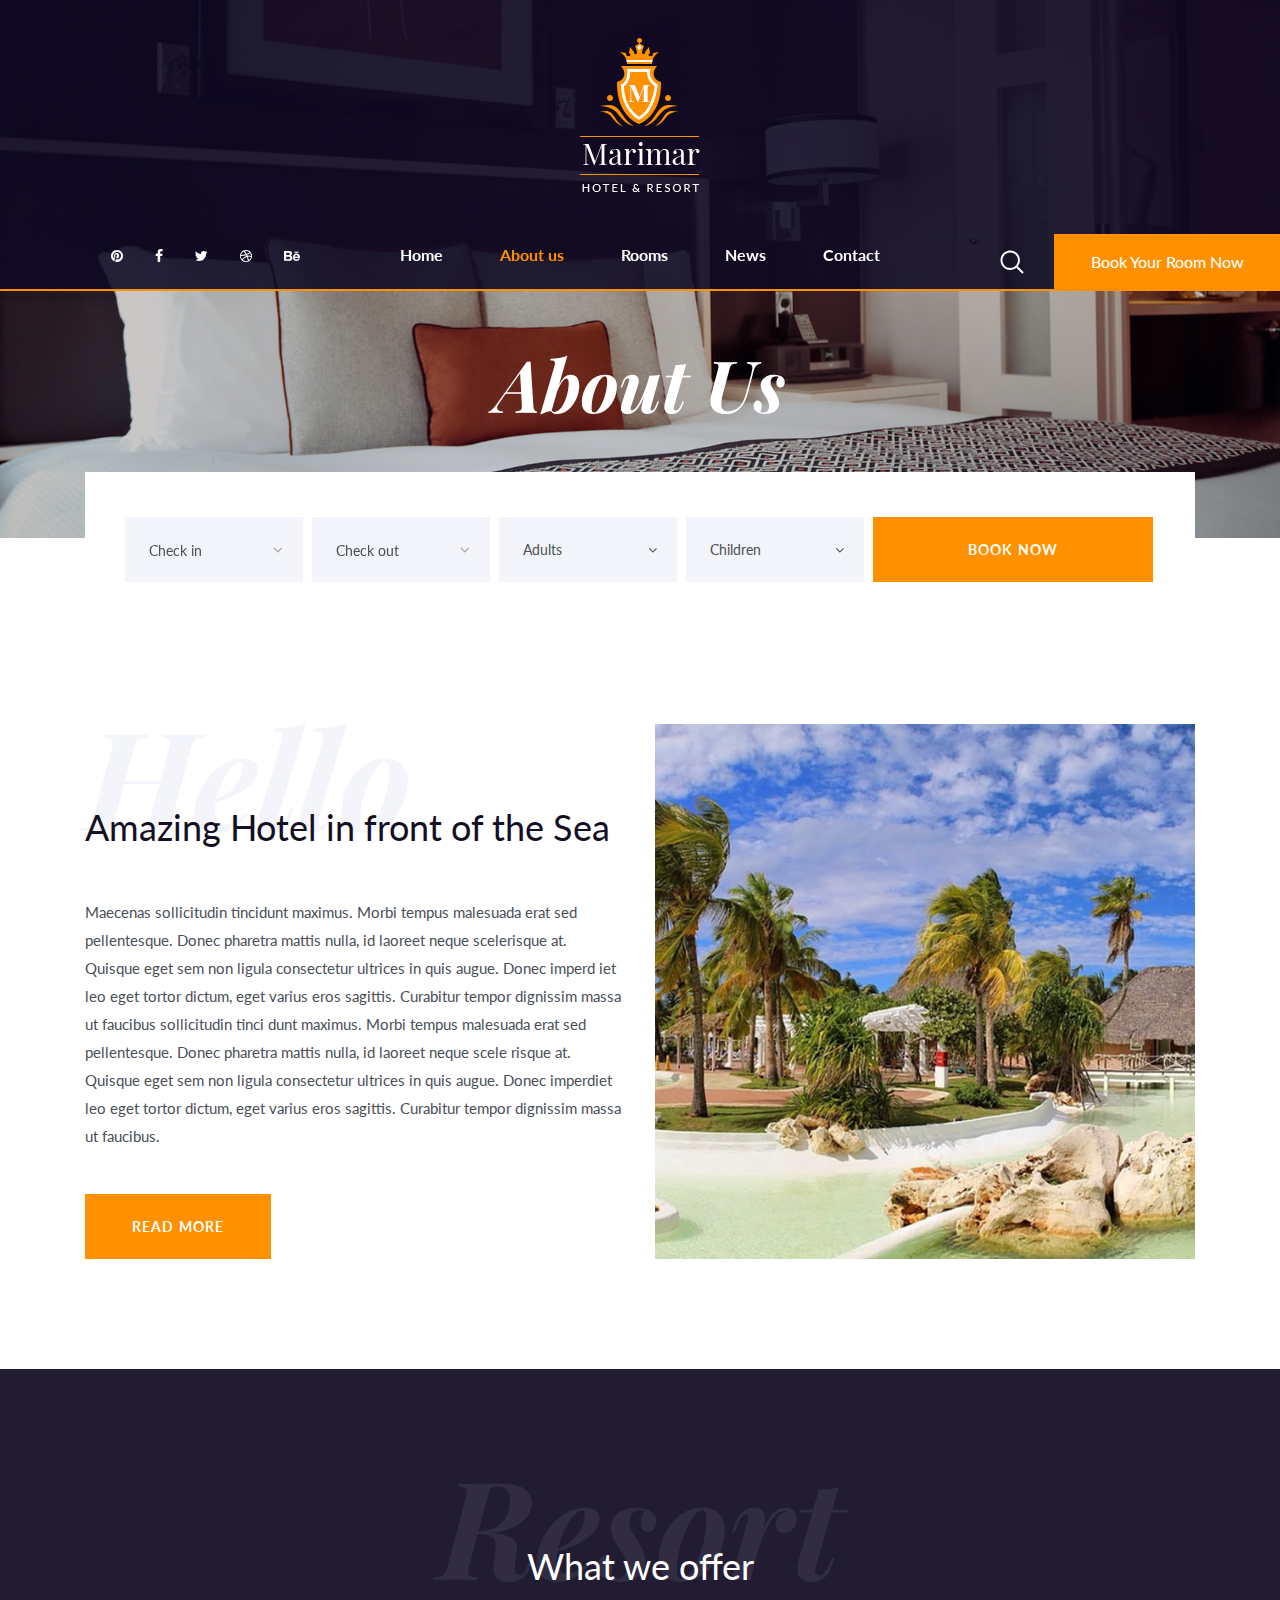
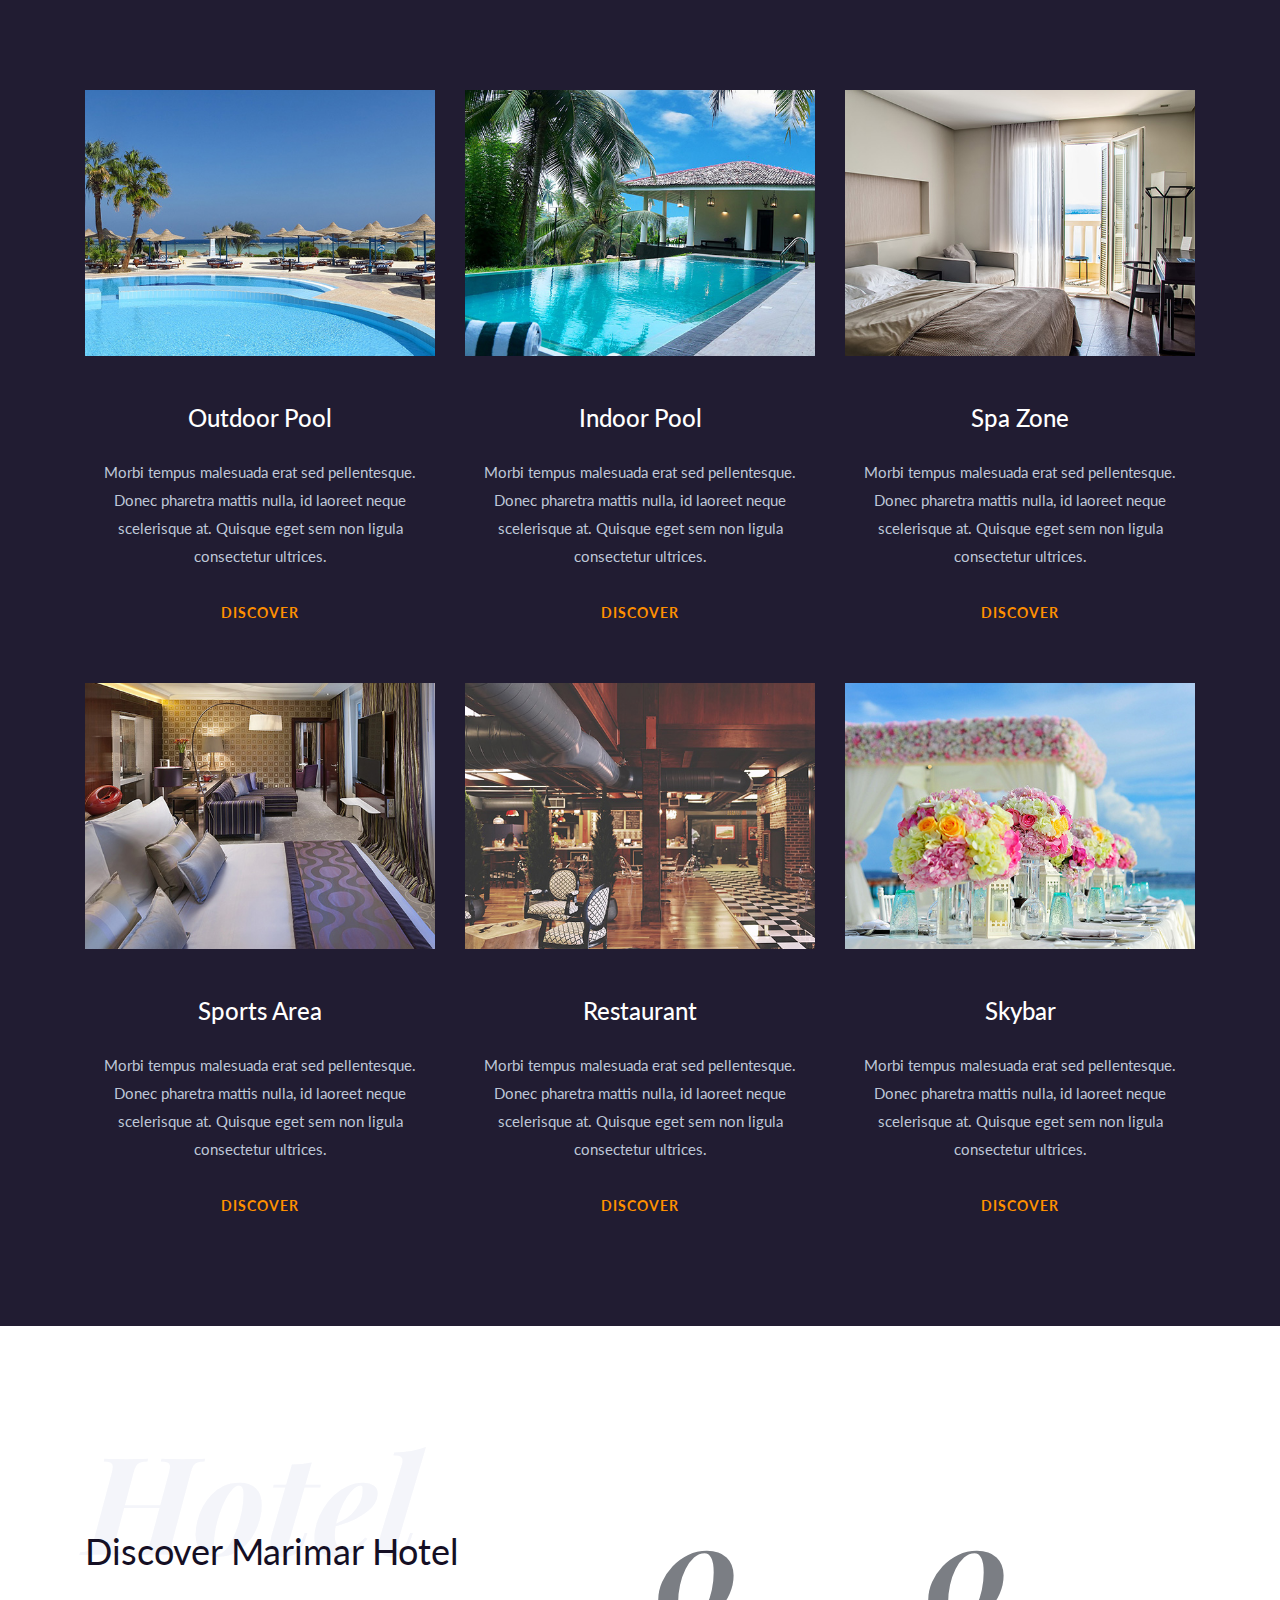
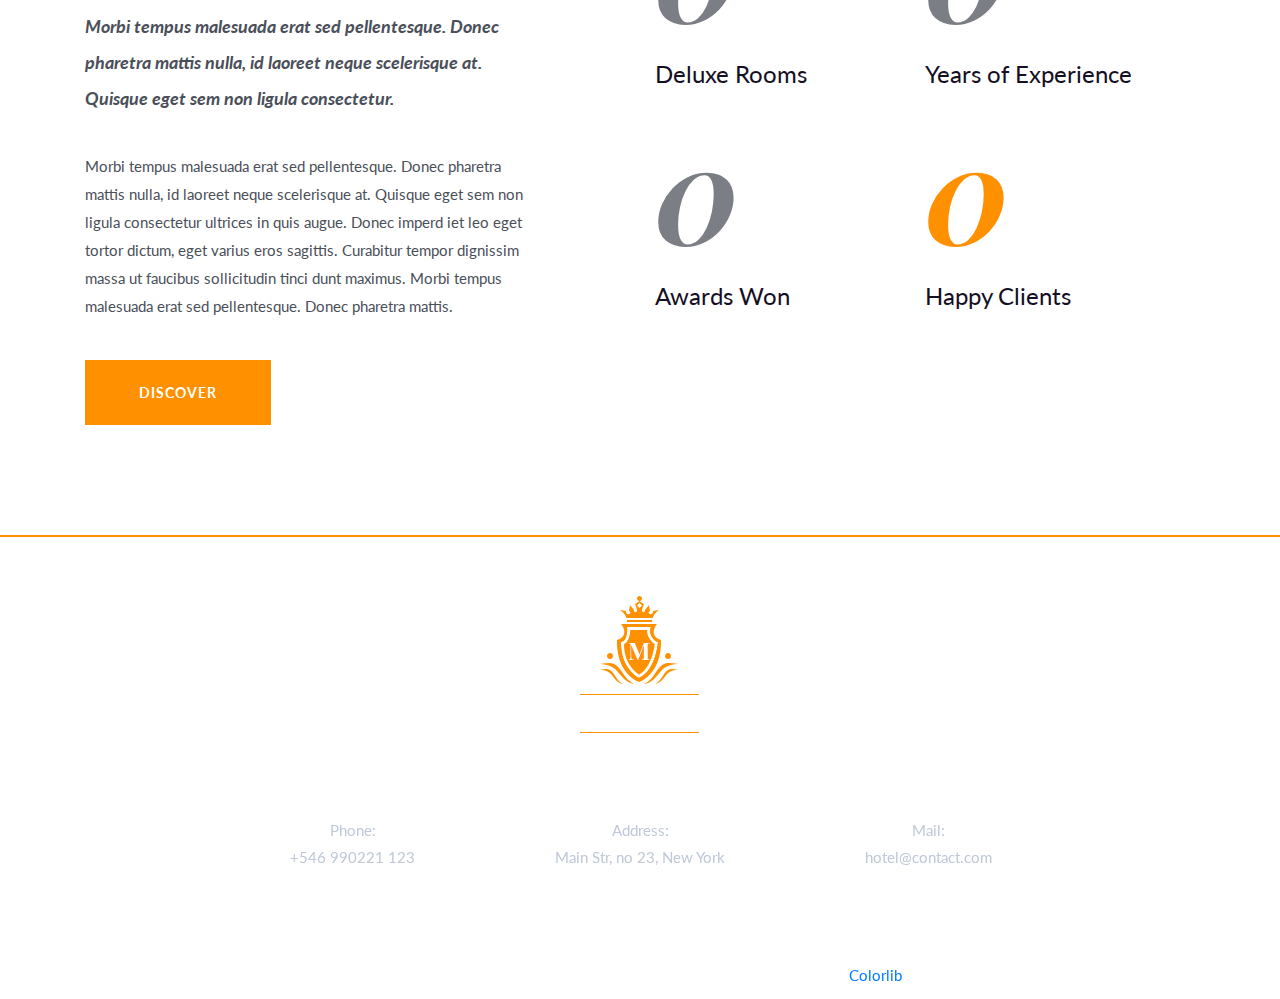
<file: Mari/src/main/webapp/resources/about.html>
<!DOCTYPE html>
<html lang="en">
<head>
<title>About</title>
<meta charset="utf-8">
<meta http-equiv="X-UA-Compatible" content="IE=edge">
<meta name="description" content="Marimar Hotel template project">
<meta name="viewport" content="width=device-width, initial-scale=1">
<link rel="stylesheet" type="text/css" href="styles/bootstrap-4.1.2/bootstrap.min.css">
<link href="plugins/font-awesome-4.7.0/css/font-awesome.min.css" rel="stylesheet" type="text/css">
<link rel="stylesheet" type="text/css" href="plugins/OwlCarousel2-2.3.4/owl.carousel.css">
<link rel="stylesheet" type="text/css" href="plugins/OwlCarousel2-2.3.4/owl.theme.default.css">
<link rel="stylesheet" type="text/css" href="plugins/OwlCarousel2-2.3.4/animate.css">
<link href="plugins/jquery-datepicker/jquery-ui.css" rel="stylesheet" type="text/css">
<link rel="stylesheet" type="text/css" href="styles/about.css">
<link rel="stylesheet" type="text/css" href="styles/about_responsive.css">
</head>
<body>

<div class="super_container">
	
	<!-- Header -->

	<header class="header">
		<div class="header_content d-flex flex-column align-items-center justify-content-lg-end justify-content-center">
			
			<!-- Logo -->
			<div class="logo"><a href="#"><img class="logo_1" src="images/logo.png" alt=""><img class="logo_2" src="images/logo_2.png" alt=""><img class="logo_3" src="images/logo_3.png" alt=""></a></div>

			<!-- Main Nav -->
			<nav class="main_nav">
				<ul class="d-flex flex-row align-items-center justify-content-start">
					<li><a href="index.html">Home</a></li>
					<li class="active"><a href="about.html">About us</a></li>
					<li><a href="rooms.html">Rooms</a></li>
					<li><a href="blog.html">News</a></li>
					<li><a href="contact.html">Contact</a></li>
				</ul>
			</nav>

			<!-- Social -->
			<div class="social header_social">
				<ul class="d-flex flex-row align-items-center justify-content-start">
					<li><a href="#"><i class="fa fa-pinterest" aria-hidden="true"></i></a></li>
					<li><a href="#"><i class="fa fa-facebook" aria-hidden="true"></i></a></li>
					<li><a href="#"><i class="fa fa-twitter" aria-hidden="true"></i></a></li>
					<li><a href="#"><i class="fa fa-dribbble" aria-hidden="true"></i></a></li>
					<li><a href="#"><i class="fa fa-behance" aria-hidden="true"></i></a></li>
				</ul>
			</div>

			<!-- Header Right -->
			<div class="header_right d-flex flex-row align-items-center justify-content-start">
				
				<!-- Search Activation Button -->
				<div class="search_button">
					<svg xmlns="http://www.w3.org/2000/svg" xmlns:xlink="http://www.w3.org/1999/xlink" version="1.1" viewBox="0 0 512 512" enable-background="new 0 0 512 512" width="512px" height="512px">
						<g>
							<path d="M495,466.2L377.2,348.4c29.2-35.6,46.8-81.2,46.8-130.9C424,103.5,331.5,11,217.5,11C103.4,11,11,103.5,11,217.5   S103.4,424,217.5,424c49.7,0,95.2-17.5,130.8-46.7L466.1,495c8,8,20.9,8,28.9,0C503,487.1,503,474.1,495,466.2z M217.5,382.9   C126.2,382.9,52,308.7,52,217.5S126.2,52,217.5,52C308.7,52,383,126.3,383,217.5S308.7,382.9,217.5,382.9z" fill="#FFFFFF"></path>
						</g>
					</svg>
				</div>

				<!-- Header Link -->
				<div class="header_link"><a href="#">Book Your Room Now</a></div>

				<!-- Hamburger Button -->
				<div class="hamburger"><i class="fa fa-bars" aria-hidden="true"></i></div>

			</div>

			<!-- Search Panel -->
			<div class="search_panel">
				<div class="search_panel_content d-flex flex-row align-items-center justify-content-start">
					<img src="images/search.png" alt="">
					<form action="#" class="search_form">
						<input type="text" class="search_input" placeholder="Type your search here" required="required">
					</form>
					<div class="search_close ml-auto d-flex flex-column align-items-center justify-content-center"><div></div></div>
				</div>
			</div>
		</div>
			
	</header>

	<!-- Logo Overlay -->

	<div class="logo_overlay">
		<div class="logo_overlay_content d-flex flex-column align-items-center justify-content-center">
			<div class="logo"><a href="#"><img src="images/logo_3.png" alt=""></a></div>
		</div>
	</div>

	<!-- Menu Overlay -->

	<div class="menu_overlay">
		<div class="menu_overlay_content d-flex flex-row align-items-center justify-content-center">
			
			<!-- Hamburger Button -->
			<div class="hamburger"><i class="fa fa-bars" aria-hidden="true"></i></div>

		</div>
	</div>

	<!-- Menu -->

	<div class="menu">
		<div class="menu_container d-flex flex-column align-items-center justify-content-center">

			<!-- Menu Navigation -->
			<nav class="menu_nav text-center">
				<ul>
					<li><a href="index.html">Home</a></li>
					<li><a href="about.html">About us</a></li>
					<li><a href="rooms.html">Rooms</a></li>
					<li><a href="blog.html">News</a></li>
					<li><a href="contact.html">Contact</a></li>
				</ul>
			</nav>
			<div class="button menu_button"><a href="#">book now</a></div>

			<!-- Menu Social -->
			<div class="social menu_social">
				<ul class="d-flex flex-row align-items-center justify-content-start">
					<li><a href="#"><i class="fa fa-pinterest" aria-hidden="true"></i></a></li>
					<li><a href="#"><i class="fa fa-facebook" aria-hidden="true"></i></a></li>
					<li><a href="#"><i class="fa fa-twitter" aria-hidden="true"></i></a></li>
					<li><a href="#"><i class="fa fa-dribbble" aria-hidden="true"></i></a></li>
					<li><a href="#"><i class="fa fa-behance" aria-hidden="true"></i></a></li>
				</ul>
			</div>

		</div>
	</div>

	<!-- Home -->

	<div class="home">
		<div class="parallax_background parallax-window" data-parallax="scroll" data-image-src="images/about.jpg" data-speed="0.8"></div>
		<div class="home_container d-flex flex-column align-items-center justify-content-center">
			<div class="home_title"><h1>About Us</h1></div>
		</div>
	</div>

	<!-- Booking -->

	<div class="booking">
		<div class="container">
			<div class="row">
				<div class="col">
					<div class="booking_container d-flex flex-row align-items-end justify-content-start">
						<form action="#" class="booking_form">
							<div class="booking_form_container d-flex flex-lg-row flex-column align-items-start justify-content-start flex-wrap">
								<div class="booking_form_inputs d-flex flex-row align-items-start justify-content-between flex-wrap">
									<div class="booking_dropdown"><input type="text" class="datepicker booking_input booking_input_a booking_in" placeholder="Check in" required="required"></div>
									<div class="booking_dropdown"><input type="text" class="datepicker booking_input booking_input_a booking_out" placeholder="Check out" required="required"></div>
									<div class="custom-select">
										<select>
											<option value="0">Adults</option>
											<option value="1">1</option>
											<option value="2">2</option>
											<option value="3">3</option>
											<option value="4">4</option>
											<option value="5">5</option>
										</select>
									</div>
									<div class="custom-select">
										<select>
											<option value="0">Children</option>
											<option value="1">1</option>
											<option value="2">2</option>
											<option value="3">3</option>
											<option value="4">4</option>
											<option value="5">5</option>
										</select>
									</div>
								</div>
								<button class="booking_form_button ml-lg-auto">book now</button>
							</div>
						</form>
					</div>
				</div>
			</div>
		</div>
	</div>

	<!-- Intro -->

	<div class="intro">
		<div class="container">
			<div class="row row-eq-height">

				<!-- Intro Content -->
				<div class="col-lg-6">
					<div class="intro_content">
						<div class="section_title">
							<div>Hello</div>
							<h1>Amazing Hotel in front of the Sea</h1>
						</div>
						<div class="intro_text">
							<p>Maecenas sollicitudin tincidunt maximus. Morbi tempus malesuada erat sed pellentesque. Donec pharetra mattis nulla, id laoreet neque scelerisque at. Quisque eget sem non ligula consectetur ultrices in quis augue. Donec imperd iet leo eget tortor dictum, eget varius eros sagittis. Curabitur tempor dignissim massa ut faucibus sollicitudin tinci dunt maximus. Morbi tempus malesuada erat sed pellentesque. Donec pharetra mattis nulla, id laoreet neque scele risque at. Quisque eget sem non ligula consectetur ultrices in quis augue. Donec imperdiet leo eget tortor dictum, eget varius eros sagittis. Curabitur tempor dignissim massa ut faucibus.</p>
						</div>
						<div class="button intro_button"><a href="#">read more</a></div>
					</div>
				</div>

				<!-- Intro Image -->
				<div class="col-lg-6">
					<div class="intro_image">
						<div class="background_image" style="background-image:url(images/intro.jpg)"></div>
						<img src="images/intro.jpg" alt="">
					</div>
				</div>

			</div>
		</div>
	</div>

	<!-- Offering -->

	<div class="offering">
		<div class="container">
			<div class="row">
				<div class="col">
					<div class="section_title text-center">
						<div>Resort</div>
						<h1>What we offer</h1>
					</div>
				</div>
			</div>
			<div class="row offering_row">
				
				<!-- Offer Item -->
				<div class="col-xl-4 col-md-6">
					<div class="offer">
						<div class="offer_image"><img src="images/offer_1.jpg" alt=""></div>
						<div class="offer_content text-center">
							<div class="offer_title"><h3>Outdoor Pool</h3></div>
							<div class="offer_text">
								<p>Morbi tempus malesuada erat sed pellentesque. Donec pharetra mattis nulla, id laoreet neque scelerisque at. Quisque eget sem non ligula consectetur ultrices.</p>
							</div>
							<div class="offer_button"><a href="#">discover</a></div>
						</div>
					</div>
				</div>

				<!-- Offer Item -->
				<div class="col-xl-4 col-md-6">
					<div class="offer">
						<div class="offer_image"><img src="images/offer_2.jpg" alt=""></div>
						<div class="offer_content text-center">
							<div class="offer_title"><h3>Indoor Pool</h3></div>
							<div class="offer_text">
								<p>Morbi tempus malesuada erat sed pellentesque. Donec pharetra mattis nulla, id laoreet neque scelerisque at. Quisque eget sem non ligula consectetur ultrices.</p>
							</div>
							<div class="offer_button"><a href="#">discover</a></div>
						</div>
					</div>
				</div>

				<!-- Offer Item -->
				<div class="col-xl-4 col-md-6">
					<div class="offer">
						<div class="offer_image"><img src="images/offer_3.jpg" alt=""></div>
						<div class="offer_content text-center">
							<div class="offer_title"><h3>Spa Zone</h3></div>
							<div class="offer_text">
								<p>Morbi tempus malesuada erat sed pellentesque. Donec pharetra mattis nulla, id laoreet neque scelerisque at. Quisque eget sem non ligula consectetur ultrices.</p>
							</div>
							<div class="offer_button"><a href="#">discover</a></div>
						</div>
					</div>
				</div>

				<!-- Offer Item -->
				<div class="col-xl-4 col-md-6">
					<div class="offer">
						<div class="offer_image"><img src="images/offer_4.jpg" alt=""></div>
						<div class="offer_content text-center">
							<div class="offer_title"><h3>Sports Area</h3></div>
							<div class="offer_text">
								<p>Morbi tempus malesuada erat sed pellentesque. Donec pharetra mattis nulla, id laoreet neque scelerisque at. Quisque eget sem non ligula consectetur ultrices.</p>
							</div>
							<div class="offer_button"><a href="#">discover</a></div>
						</div>
					</div>
				</div>

				<!-- Offer Item -->
				<div class="col-xl-4 col-md-6">
					<div class="offer">
						<div class="offer_image"><img src="images/offer_5.jpg" alt=""></div>
						<div class="offer_content text-center">
							<div class="offer_title"><h3>Restaurant</h3></div>
							<div class="offer_text">
								<p>Morbi tempus malesuada erat sed pellentesque. Donec pharetra mattis nulla, id laoreet neque scelerisque at. Quisque eget sem non ligula consectetur ultrices.</p>
							</div>
							<div class="offer_button"><a href="#">discover</a></div>
						</div>
					</div>
				</div>

				<!-- Offer Item -->
				<div class="col-xl-4 col-md-6">
					<div class="offer">
						<div class="offer_image"><img src="images/offer_6.jpg" alt=""></div>
						<div class="offer_content text-center">
							<div class="offer_title"><h3>Skybar</h3></div>
							<div class="offer_text">
								<p>Morbi tempus malesuada erat sed pellentesque. Donec pharetra mattis nulla, id laoreet neque scelerisque at. Quisque eget sem non ligula consectetur ultrices.</p>
							</div>
							<div class="offer_button"><a href="#">discover</a></div>
						</div>
					</div>
				</div>

			</div>
		</div>
	</div>

	<!-- Discover -->

	<div class="discover">

		<!-- Discover Content -->
		<div class="discover_content">
			<div class="container">
				<div class="row">

					<!-- Discover Content -->
					<div class="col-xl-5 col-lg-6">
						<div class="section_title">
							<div>Hotel</div>
							<h1>Discover Marimar Hotel</h1>
						</div>
						<div class="discover_highlight">
							<p>Morbi tempus malesuada erat sed pellentesque. Donec pharetra mattis nulla, id laoreet neque scelerisque at. Quisque eget sem non ligula consectetur.</p>
						</div>
						<div class="discover_text">
							<p>Morbi tempus malesuada erat sed pellentesque. Donec pharetra mattis nulla, id laoreet neque scelerisque at. Quisque eget sem non ligula consectetur ultrices in quis augue. Donec imperd iet leo eget tortor dictum, eget varius eros sagittis. Curabitur tempor dignissim massa ut faucibus sollicitudin tinci dunt maximus. Morbi tempus malesuada erat sed pellentesque. Donec pharetra mattis.</p>
						</div>
						<div class="button discover_button"><a href="#">discover</a></div>
					</div>

					<!-- Milestones -->
					<div class="col-lg-6 offset-xl-1">
						<div class="milestones d-flex flex-row align-items-start justify-content-start flex-wrap">
							
							<!-- Milestone -->
							<div class="milestone">
								<div class="milestone_counter" data-end-value="75">0</div>
								<div class="milestone_text">Deluxe Rooms</div>
							</div>

							<!-- Milestone -->
							<div class="milestone">
								<div class="milestone_counter" data-end-value="110">0</div>
								<div class="milestone_text">Years of Experience</div>
							</div>

							<!-- Milestone -->
							<div class="milestone">
								<div class="milestone_counter" data-end-value="31">0</div>
								<div class="milestone_text">Awards Won</div>
							</div>

							<!-- Milestone -->
							<div class="milestone">
								<div class="milestone_counter" data-end-value="51" data-sign-after="k">0</div>
								<div class="milestone_text">Happy Clients</div>
							</div>

						</div>
					</div>

				</div>
			</div>
		</div>

	</div>

	<!-- Footer -->

	<footer class="footer">
		<div class="parallax_background parallax-window" data-parallax="scroll" data-image-src="images/footer.jpg" data-speed="0.8"></div>
		<div class="container">
			<div class="row">
				<div class="col">
					<div class="footer_logo text-center">
						<a href="#"><img src="images/logo.png" alt=""></a>
					</div>
					<div class="footer_content">
						<div class="row">
							<div class="col-lg-4 footer_col">
								<div class="footer_info d-flex flex-column align-items-lg-end align-items-center justify-content-start">
									<div class="text-center">
										<div>Phone:</div>
										<div>+546 990221 123</div>
									</div>
								</div>
							</div>
							<div class="col-lg-4 footer_col">
								<div class="footer_info d-flex flex-column align-items-center justify-content-start">
									<div class="text-center">
										<div>Address:</div>
										<div>Main Str, no 23, New York</div>
									</div>
								</div>
							</div>
							<div class="col-lg-4 footer_col">
								<div class="footer_info d-flex flex-column align-items-lg-start align-items-center justify-content-start">
									<div class="text-center">
										<div>Mail:</div>
										<div>hotel@contact.com</div>
									</div>
								</div>
							</div>
						</div>
					</div>
					<div class="footer_bar text-center"><!-- Link back to Colorlib can't be removed. Template is licensed under CC BY 3.0. -->
Copyright &copy;<script>document.write(new Date().getFullYear());</script> All rights reserved | This template is made with <i class="fa fa-heart-o" aria-hidden="true"></i> by <a href="https://colorlib.com" target="_blank">Colorlib</a>
<!-- Link back to Colorlib can't be removed. Template is licensed under CC BY 3.0. --></div>
				</div>
			</div>
		</div>
	</footer>
</div>

<script src="js/jquery-3.3.1.min.js"></script>
<script src="styles/bootstrap-4.1.2/popper.js"></script>
<script src="styles/bootstrap-4.1.2/bootstrap.min.js"></script>
<script src="plugins/greensock/TweenMax.min.js"></script>
<script src="plugins/greensock/TimelineMax.min.js"></script>
<script src="plugins/scrollmagic/ScrollMagic.min.js"></script>
<script src="plugins/greensock/animation.gsap.min.js"></script>
<script src="plugins/greensock/ScrollToPlugin.min.js"></script>
<script src="plugins/OwlCarousel2-2.3.4/owl.carousel.js"></script>
<script src="plugins/easing/easing.js"></script>
<script src="plugins/progressbar/progressbar.min.js"></script>
<script src="plugins/parallax-js-master/parallax.min.js"></script>
<script src="plugins/jquery-datepicker/jquery-ui.js"></script>
<script src="js/about.js"></script>
</body>
</html>
</file>
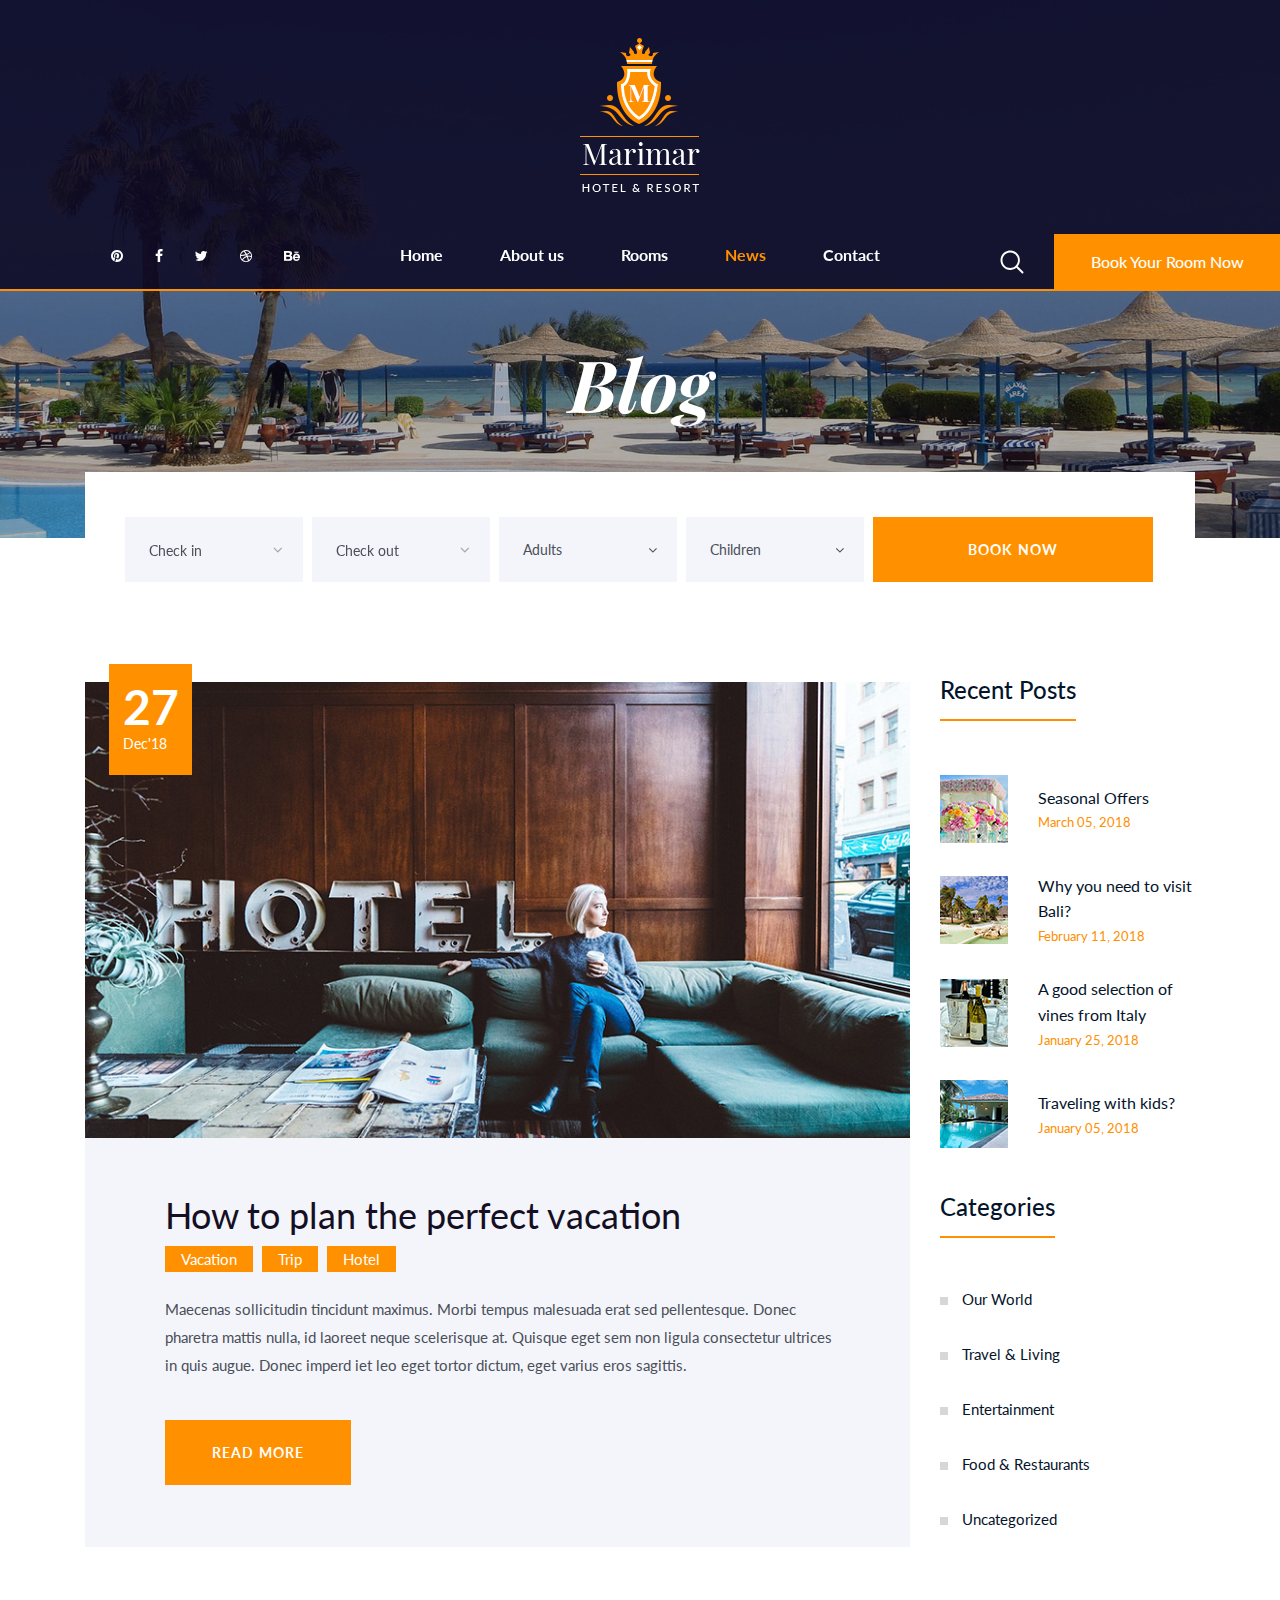
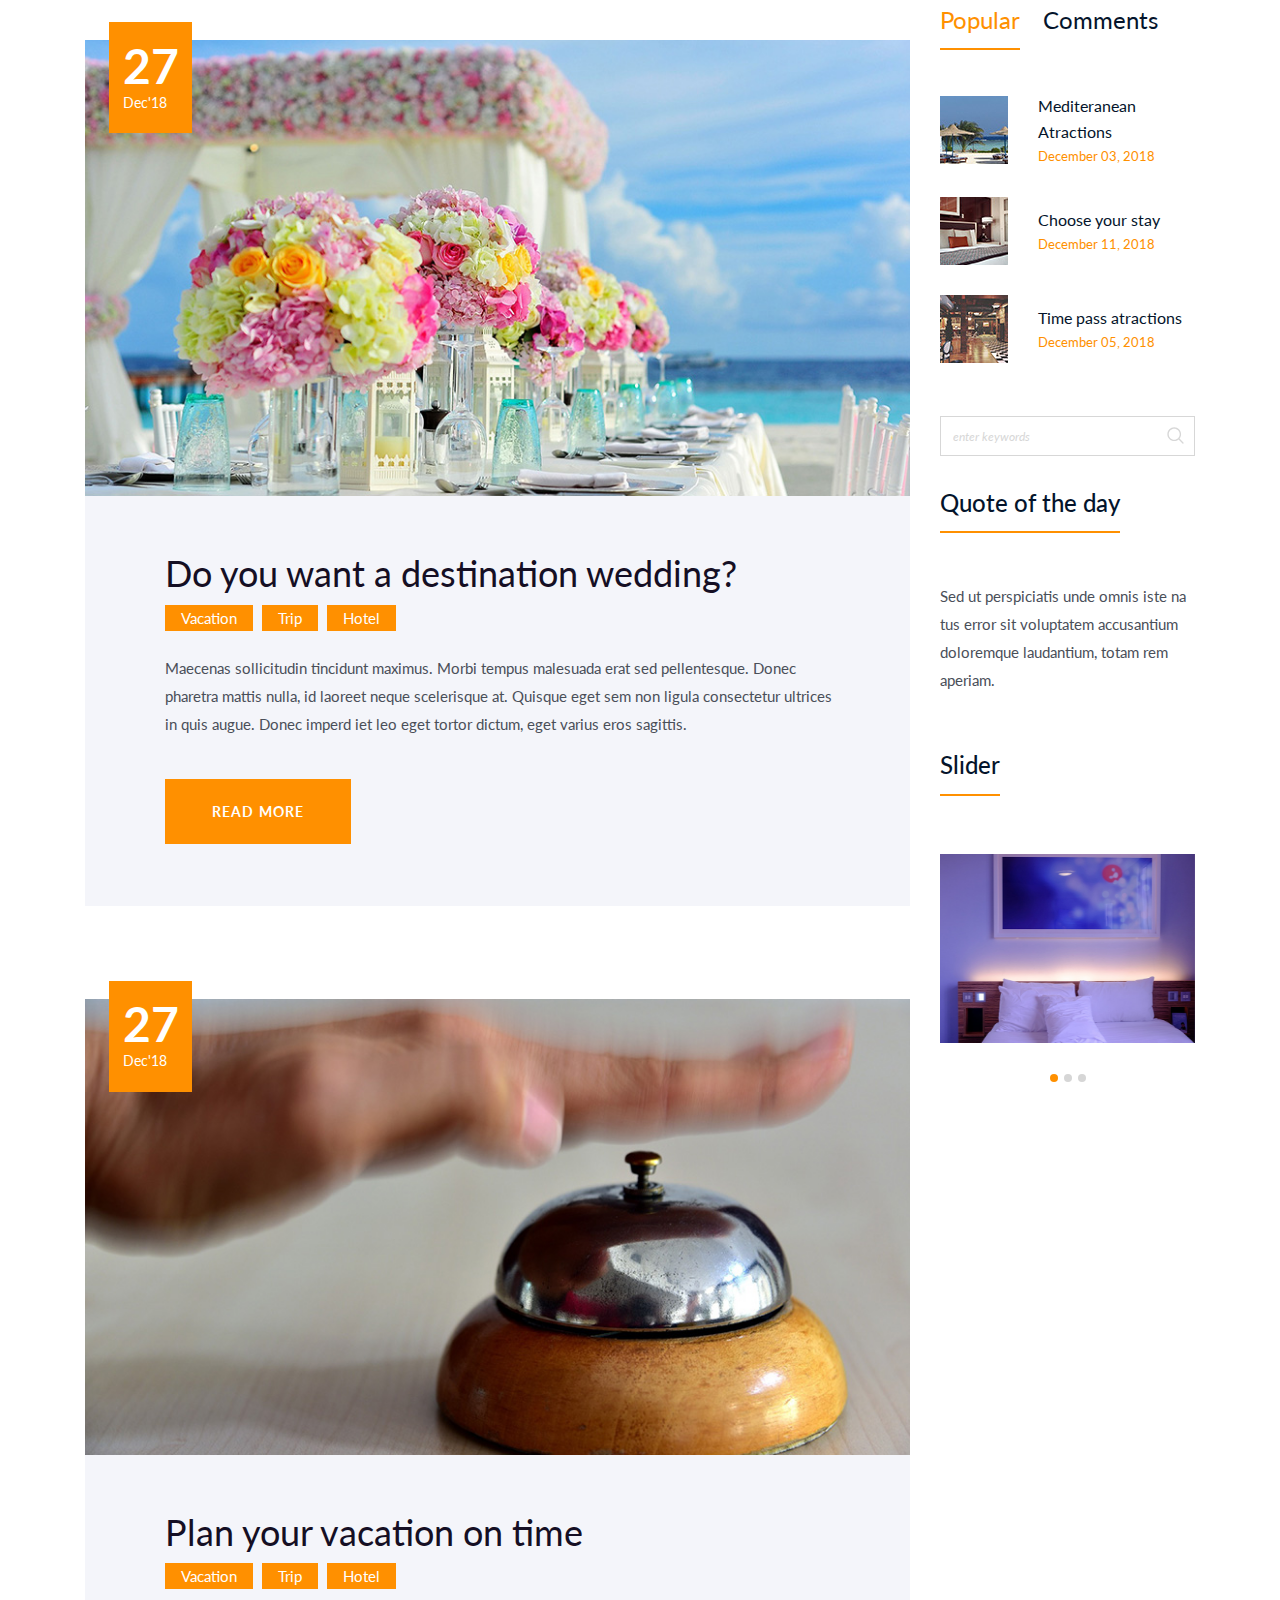
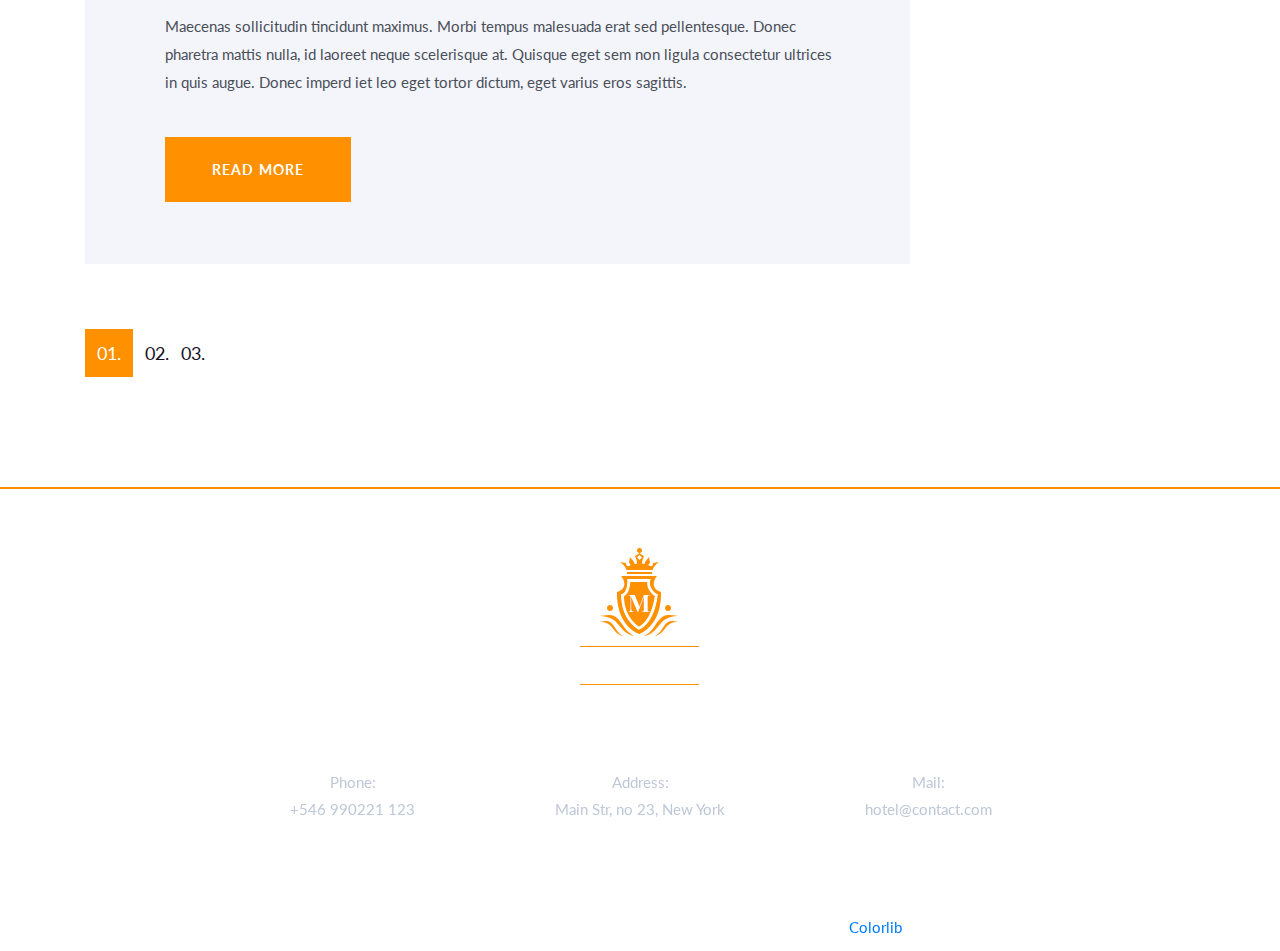
<file: Mari/src/main/webapp/resources/blog.html>
<!DOCTYPE html>
<html lang="en">
<head>
<title>Blog</title>
<meta charset="utf-8">
<meta http-equiv="X-UA-Compatible" content="IE=edge">
<meta name="description" content="Marimar Hotel template project">
<meta name="viewport" content="width=device-width, initial-scale=1">
<link rel="stylesheet" type="text/css" href="styles/bootstrap-4.1.2/bootstrap.min.css">
<link href="plugins/font-awesome-4.7.0/css/font-awesome.min.css" rel="stylesheet" type="text/css">
<link rel="stylesheet" type="text/css" href="plugins/OwlCarousel2-2.3.4/owl.carousel.css">
<link rel="stylesheet" type="text/css" href="plugins/OwlCarousel2-2.3.4/owl.theme.default.css">
<link rel="stylesheet" type="text/css" href="plugins/OwlCarousel2-2.3.4/animate.css">
<link href="plugins/jquery-datepicker/jquery-ui.css" rel="stylesheet" type="text/css">
<link rel="stylesheet" type="text/css" href="styles/blog.css">
<link rel="stylesheet" type="text/css" href="styles/blog_responsive.css">
</head>
<body>

<div class="super_container">
	
	<!-- Header -->

	<header class="header">
		<div class="header_content d-flex flex-column align-items-center justify-content-lg-end justify-content-center">
			
			<!-- Logo -->
			<div class="logo"><a href="#"><img class="logo_1" src="images/logo.png" alt=""><img class="logo_2" src="images/logo_2.png" alt=""><img class="logo_3" src="images/logo_3.png" alt=""></a></div>

			<!-- Main Nav -->
			<nav class="main_nav">
				<ul class="d-flex flex-row align-items-center justify-content-start">
					<li><a href="index.html">Home</a></li>
					<li><a href="about.html">About us</a></li>
					<li><a href="rooms.html">Rooms</a></li>
					<li class="active"><a href="blog.html">News</a></li>
					<li><a href="contact.html">Contact</a></li>
				</ul>
			</nav>

			<!-- Social -->
			<div class="social header_social">
				<ul class="d-flex flex-row align-items-center justify-content-start">
					<li><a href="#"><i class="fa fa-pinterest" aria-hidden="true"></i></a></li>
					<li><a href="#"><i class="fa fa-facebook" aria-hidden="true"></i></a></li>
					<li><a href="#"><i class="fa fa-twitter" aria-hidden="true"></i></a></li>
					<li><a href="#"><i class="fa fa-dribbble" aria-hidden="true"></i></a></li>
					<li><a href="#"><i class="fa fa-behance" aria-hidden="true"></i></a></li>
				</ul>
			</div>

			<!-- Header Right -->
			<div class="header_right d-flex flex-row align-items-center justify-content-start">
				
				<!-- Search Activation Button -->
				<div class="search_button">
					<svg xmlns="http://www.w3.org/2000/svg" xmlns:xlink="http://www.w3.org/1999/xlink" version="1.1" viewBox="0 0 512 512" enable-background="new 0 0 512 512" width="512px" height="512px">
						<g>
							<path d="M495,466.2L377.2,348.4c29.2-35.6,46.8-81.2,46.8-130.9C424,103.5,331.5,11,217.5,11C103.4,11,11,103.5,11,217.5   S103.4,424,217.5,424c49.7,0,95.2-17.5,130.8-46.7L466.1,495c8,8,20.9,8,28.9,0C503,487.1,503,474.1,495,466.2z M217.5,382.9   C126.2,382.9,52,308.7,52,217.5S126.2,52,217.5,52C308.7,52,383,126.3,383,217.5S308.7,382.9,217.5,382.9z" fill="#FFFFFF"></path>
						</g>
					</svg>
				</div>

				<!-- Header Link -->
				<div class="header_link"><a href="#">Book Your Room Now</a></div>

				<!-- Hamburger Button -->
				<div class="hamburger"><i class="fa fa-bars" aria-hidden="true"></i></div>

			</div>

			<!-- Search Panel -->
			<div class="search_panel">
				<div class="search_panel_content d-flex flex-row align-items-center justify-content-start">
					<img src="images/search.png" alt="">
					<form action="#" class="search_form">
						<input type="text" class="search_input" placeholder="Type your search here" required="required">
					</form>
					<div class="search_close ml-auto d-flex flex-column align-items-center justify-content-center"><div></div></div>
				</div>
			</div>
		</div>
			
	</header>

	<!-- Logo Overlay -->

	<div class="logo_overlay">
		<div class="logo_overlay_content d-flex flex-column align-items-center justify-content-center">
			<div class="logo"><a href="#"><img src="images/logo_3.png" alt=""></a></div>
		</div>
	</div>

	<!-- Menu Overlay -->

	<div class="menu_overlay">
		<div class="menu_overlay_content d-flex flex-row align-items-center justify-content-center">
			
			<!-- Hamburger Button -->
			<div class="hamburger"><i class="fa fa-bars" aria-hidden="true"></i></div>

		</div>
	</div>

	<!-- Menu -->

	<div class="menu">
		<div class="menu_container d-flex flex-column align-items-center justify-content-center">

			<!-- Menu Navigation -->
			<nav class="menu_nav text-center">
				<ul>
					<li><a href="index.html">Home</a></li>
					<li><a href="about.html">About us</a></li>
					<li><a href="rooms.html">Rooms</a></li>
					<li><a href="blog.html">News</a></li>
					<li><a href="contact.html">Contact</a></li>
				</ul>
			</nav>
			<div class="button menu_button"><a href="#">book now</a></div>

			<!-- Menu Social -->
			<div class="social menu_social">
				<ul class="d-flex flex-row align-items-center justify-content-start">
					<li><a href="#"><i class="fa fa-pinterest" aria-hidden="true"></i></a></li>
					<li><a href="#"><i class="fa fa-facebook" aria-hidden="true"></i></a></li>
					<li><a href="#"><i class="fa fa-twitter" aria-hidden="true"></i></a></li>
					<li><a href="#"><i class="fa fa-dribbble" aria-hidden="true"></i></a></li>
					<li><a href="#"><i class="fa fa-behance" aria-hidden="true"></i></a></li>
				</ul>
			</div>

		</div>
	</div>

	<!-- Home -->

	<div class="home">
		<div class="parallax_background parallax-window" data-parallax="scroll" data-image-src="images/blog.jpg" data-speed="0.8"></div>
		<div class="home_container d-flex flex-column align-items-center justify-content-center">
			<div class="home_title"><h1>Blog</h1></div>
		</div>
	</div>

	<!-- Booking -->

	<div class="booking">
		<div class="container">
			<div class="row">
				<div class="col">
					<div class="booking_container d-flex flex-row align-items-end justify-content-start">
						<form action="#" class="booking_form">
							<div class="booking_form_container d-flex flex-lg-row flex-column align-items-start justify-content-start flex-wrap">
								<div class="booking_form_inputs d-flex flex-row align-items-start justify-content-between flex-wrap">
									<div class="booking_dropdown"><input type="text" class="datepicker booking_input booking_input_a booking_in" placeholder="Check in" required="required"></div>
									<div class="booking_dropdown"><input type="text" class="datepicker booking_input booking_input_a booking_out" placeholder="Check out" required="required"></div>
									<div class="custom-select">
										<select>
											<option value="0">Adults</option>
											<option value="1">1</option>
											<option value="2">2</option>
											<option value="3">3</option>
											<option value="4">4</option>
											<option value="5">5</option>
										</select>
									</div>
									<div class="custom-select">
										<select>
											<option value="0">Children</option>
											<option value="1">1</option>
											<option value="2">2</option>
											<option value="3">3</option>
											<option value="4">4</option>
											<option value="5">5</option>
										</select>
									</div>
								</div>
								<button class="booking_form_button ml-lg-auto">book now</button>
							</div>
						</form>
					</div>
				</div>
			</div>
		</div>
	</div>

	<!-- Blog -->

	<div class="blog">
		<div class="container">
			<div class="row">
				
				<!-- Blog -->
				<div class="col-lg-9">
					<div class="blog_posts">
						
						<!-- Blog Post -->
						<div class="blog_post">
							<div class="blog_post_image">
								<div><img src="images/blog_1.jpg" alt=""></div>
								<div class="blog_post_date">
									<a href="#">
										<span class="d-flex flex-column align-items-center justify-content-center">
											<span>
												<span>27</span>
												<span>Dec'18</span>
											</span>
										</span>
									</a>
								</div>
							</div>
							<div class="blog_post_content">
								<div class="blog_post_title"><h2><a href="#">How to plan the perfect vacation</a></h2></div>
								<div class="blog_post_tags">
									<ul class="d-flex flex-row align-items-start justify-content-start flex-wrap">
										<li><a href="#">Vacation</a></li>
										<li><a href="#">Trip</a></li>
										<li><a href="#">Hotel</a></li>
									</ul>
								</div>
								<div class="blog_post_text">
									<p>Maecenas sollicitudin tincidunt maximus. Morbi tempus malesuada erat sed pellentesque. Donec pharetra mattis nulla, id laoreet neque scelerisque at. Quisque eget sem non ligula consectetur ultrices in quis augue. Donec imperd iet leo eget tortor dictum, eget varius eros sagittis.</p>
								</div>
								<div class="button blog_post_button"><a href="#">read more</a></div>
							</div>
						</div>

						<!-- Blog Post -->
						<div class="blog_post">
							<div class="blog_post_image">
								<div><img src="images/blog_2.jpg" alt=""></div>
								<div class="blog_post_date">
									<a href="#">
										<span class="d-flex flex-column align-items-center justify-content-center">
											<span>
												<span>27</span>
												<span>Dec'18</span>
											</span>
										</span>
									</a>
								</div>
							</div>
							<div class="blog_post_content">
								<div class="blog_post_title"><h2><a href="#">Do you want a destination wedding?</a></h2></div>
								<div class="blog_post_tags">
									<ul class="d-flex flex-row align-items-start justify-content-start flex-wrap">
										<li><a href="#">Vacation</a></li>
										<li><a href="#">Trip</a></li>
										<li><a href="#">Hotel</a></li>
									</ul>
								</div>
								<div class="blog_post_text">
									<p>Maecenas sollicitudin tincidunt maximus. Morbi tempus malesuada erat sed pellentesque. Donec pharetra mattis nulla, id laoreet neque scelerisque at. Quisque eget sem non ligula consectetur ultrices in quis augue. Donec imperd iet leo eget tortor dictum, eget varius eros sagittis.</p>
								</div>
								<div class="button blog_post_button"><a href="#">read more</a></div>
							</div>
						</div>

						<!-- Blog Post -->
						<div class="blog_post">
							<div class="blog_post_image">
								<div><img src="images/blog_3.jpg" alt=""></div>
								<div class="blog_post_date">
									<a href="#">
										<span class="d-flex flex-column align-items-center justify-content-center">
											<span>
												<span>27</span>
												<span>Dec'18</span>
											</span>
										</span>
									</a>
								</div>
							</div>
							<div class="blog_post_content">
								<div class="blog_post_title"><h2><a href="#">Plan your vacation on time</a></h2></div>
								<div class="blog_post_tags">
									<ul class="d-flex flex-row align-items-start justify-content-start flex-wrap">
										<li><a href="#">Vacation</a></li>
										<li><a href="#">Trip</a></li>
										<li><a href="#">Hotel</a></li>
									</ul>
								</div>
								<div class="blog_post_text">
									<p>Maecenas sollicitudin tincidunt maximus. Morbi tempus malesuada erat sed pellentesque. Donec pharetra mattis nulla, id laoreet neque scelerisque at. Quisque eget sem non ligula consectetur ultrices in quis augue. Donec imperd iet leo eget tortor dictum, eget varius eros sagittis.</p>
								</div>
								<div class="button blog_post_button"><a href="#">read more</a></div>
							</div>
						</div>

					</div>

					<!-- Page Nav -->
					<div class="page_nav">
						<ul class="d-flex flex-row align-items-start justify-content-start flex-wrap">
							<li class="active"><a href="#">01.</a></li>
							<li><a href="#">02.</a></li>
							<li><a href="#">03.</a></li>
						</ul>
					</div>

				</div>

				<!-- Sidebar -->
				<div class="col-lg-3">
					<div class="sidebar">
						
						<!-- Recent Posts -->
						<div class="recent_posts">
							<div class="sidebar_title"><h3>Recent Posts</h3></div>
							<div class="recent_posts_container">
								
								<!-- Recent Post -->
								<div class="post_small d-flex flex-row align-items-center justify-content-start">
									<div class="post_small_image"><a href="#"><img src="images/recent_1.jpg" alt=""></a></div>
									<div class="post_small_content">
										<div class="post_small_title"><a href="#">Seasonal Offers</a></div>
										<div class="post_small_date"><a href="#">March 05, 2018</a></div>
									</div>
								</div>

								<!-- Recent Post -->
								<div class="post_small d-flex flex-row align-items-center justify-content-start">
									<div class="post_small_image"><a href="#"><img src="images/recent_2.jpg" alt=""></a></div>
									<div class="post_small_content">
										<div class="post_small_title"><a href="#">Why you need to visit Bali?</a></div>
										<div class="post_small_date"><a href="#">February 11, 2018</a></div>
									</div>
								</div>

								<!-- Recent Post -->
								<div class="post_small d-flex flex-row align-items-center justify-content-start">
									<div class="post_small_image"><a href="#"><img src="images/recent_3.jpg" alt=""></a></div>
									<div class="post_small_content">
										<div class="post_small_title"><a href="#">A good selection of vines from Italy</a></div>
										<div class="post_small_date"><a href="#">January 25, 2018</a></div>
									</div>
								</div>

								<!-- Recent Post -->
								<div class="post_small d-flex flex-row align-items-center justify-content-start">
									<div class="post_small_image"><a href="#"><img src="images/recent_4.jpg" alt=""></a></div>
									<div class="post_small_content">
										<div class="post_small_title"><a href="#">Traveling with kids?</a></div>
										<div class="post_small_date"><a href="#">January 05, 2018</a></div>
									</div>
								</div>

							</div>
						</div>

						<!-- Categories -->
						<div class="categories">
							<div class="sidebar_title"><h3>Categories</h3></div>
							<div class="categories_list">
								<ul>
									<li><a href="#">Our World</a></li>
									<li><a href="#">Travel & Living</a></li>
									<li><a href="#">Entertainment</a></li>
									<li><a href="#">Food & Restaurants</a></li>
									<li><a href="#">Uncategorized</a></li>
								</ul>
							</div>
						</div>

						<!-- Tabs -->
						<div class="tabs">
							<div class="tabs_container">
								<div class="tabs d-flex flex-row align-items-start justify-content-start flex-wrap">
									<div class="tab active">Popular</div>
									<div class="tab">Comments</div>
								</div>
								<div class="tab_panels">

									<div class="tab_panel active">
										<div class="tab_panel_content">
											
											<!-- Popular -->
											<div class="popular">

												<!-- Popular Post -->
												<div class="post_small d-flex flex-row align-items-center justify-content-start">
													<div class="post_small_image"><a href="#"><img src="images/recent_5.jpg" alt=""></a></div>
													<div class="post_small_content">
														<div class="post_small_title"><a href="#">Mediteranean Atractions</a></div>
														<div class="post_small_date"><a href="#">December 03, 2018</a></div>
													</div>
												</div>

												<!-- Popular Post -->
												<div class="post_small d-flex flex-row align-items-center justify-content-start">
													<div class="post_small_image"><a href="#"><img src="images/recent_6.jpg" alt=""></a></div>
													<div class="post_small_content">
														<div class="post_small_title"><a href="#">Choose your stay</a></div>
														<div class="post_small_date"><a href="#">December 11, 2018</a></div>
													</div>
												</div>

												<!-- Popular Post -->
												<div class="post_small d-flex flex-row align-items-center justify-content-start">
													<div class="post_small_image"><a href="#"><img src="images/recent_7.jpg" alt=""></a></div>
													<div class="post_small_content">
														<div class="post_small_title"><a href="#">Time pass atractions</a></div>
														<div class="post_small_date"><a href="#">December 05, 2018</a></div>
													</div>
												</div>

											</div>
										</div>
									</div>

									<div class="tab_panel">
										<div class="tab_panel_content">
											
											<!-- Popular -->
											<div class="popular">

												<!-- Popular Post -->
												<div class="post_small d-flex flex-row align-items-center justify-content-start">
													<div class="post_small_image"><a href="#"><img src="images/recent_5.jpg" alt=""></a></div>
													<div class="post_small_content">
														<div class="post_small_title"><a href="#">Mediteranean Atractions</a></div>
														<div class="post_small_date"><a href="#">December 03, 2018</a></div>
													</div>
												</div>

												<!-- Popular Post -->
												<div class="post_small d-flex flex-row align-items-center justify-content-start">
													<div class="post_small_image"><a href="#"><img src="images/recent_6.jpg" alt=""></a></div>
													<div class="post_small_content">
														<div class="post_small_title"><a href="#">Choose your stay</a></div>
														<div class="post_small_date"><a href="#">December 11, 2018</a></div>
													</div>
												</div>

												<!-- Popular Post -->
												<div class="post_small d-flex flex-row align-items-center justify-content-start">
													<div class="post_small_image"><a href="#"><img src="images/recent_7.jpg" alt=""></a></div>
													<div class="post_small_content">
														<div class="post_small_title"><a href="#">Time pass atractions</a></div>
														<div class="post_small_date"><a href="#">December 05, 2018</a></div>
													</div>
												</div>

											</div>
										</div>
									</div>

								</div>
							</div>
						</div>

						<!-- Sidebar Search -->
						<div class="sidebar_search">
							<form action="#" class="sidebar_search_form">
								<input type="text" class="sidebar_search_input" placeholder="enter keywords" required="required">
								<button class="sidebar_search_button">
									<span>
										<svg xmlns="http://www.w3.org/2000/svg" xmlns:xlink="http://www.w3.org/1999/xlink" version="1.1" viewBox="0 0 512 512" enable-background="new 0 0 512 512" width="512px" height="512px">
											<g>
												<path d="M495,466.2L377.2,348.4c29.2-35.6,46.8-81.2,46.8-130.9C424,103.5,331.5,11,217.5,11C103.4,11,11,103.5,11,217.5   S103.4,424,217.5,424c49.7,0,95.2-17.5,130.8-46.7L466.1,495c8,8,20.9,8,28.9,0C503,487.1,503,474.1,495,466.2z M217.5,382.9   C126.2,382.9,52,308.7,52,217.5S126.2,52,217.5,52C308.7,52,383,126.3,383,217.5S308.7,382.9,217.5,382.9z" fill="#FFFFFF"></path>
											</g>
										</svg>
									</span>
								</button>
							</form>
						</div>

						<!-- Quote of the day -->
						<div class="quote">
							<div class="sidebar_title"><h3>Quote of the day</h3></div>
							<div class="quote_text">
								<p>Sed ut perspiciatis unde omnis iste na tus error sit voluptatem accusantium doloremque laudantium, totam rem aperiam.</p>
							</div>
						</div>

						<!-- Slider -->
						<div class="sidebar_slider_section">
							<div class="sidebar_title"><h3>Slider</h3></div>
							<div class="sidebar_slider_container">
								<div class="owl-carousel owl-theme sidebar_slider">
									
									<!-- Slide -->
									<div class="slide">
										<div class="background_image" style="background-image:url(images/sidebar.jpg)"></div>
									</div>

									<!-- Slide -->
									<div class="slide">
										<div class="background_image" style="background-image:url(images/sidebar.jpg)"></div>
									</div>

									<!-- Slide -->
									<div class="slide">
										<div class="background_image" style="background-image:url(images/sidebar.jpg)"></div>
									</div>

								</div>
							</div>
						</div>
					</div>
				</div>

			</div>
		</div>
	</div>

	<!-- Footer -->

	<footer class="footer">
		<div class="parallax_background parallax-window" data-parallax="scroll" data-image-src="images/footer.jpg" data-speed="0.8"></div>
		<div class="container">
			<div class="row">
				<div class="col">
					<div class="footer_logo text-center">
						<a href="#"><img src="images/logo.png" alt=""></a>
					</div>
					<div class="footer_content">
						<div class="row">
							<div class="col-lg-4 footer_col">
								<div class="footer_info d-flex flex-column align-items-lg-end align-items-center justify-content-start">
									<div class="text-center">
										<div>Phone:</div>
										<div>+546 990221 123</div>
									</div>
								</div>
							</div>
							<div class="col-lg-4 footer_col">
								<div class="footer_info d-flex flex-column align-items-center justify-content-start">
									<div class="text-center">
										<div>Address:</div>
										<div>Main Str, no 23, New York</div>
									</div>
								</div>
							</div>
							<div class="col-lg-4 footer_col">
								<div class="footer_info d-flex flex-column align-items-lg-start align-items-center justify-content-start">
									<div class="text-center">
										<div>Mail:</div>
										<div>hotel@contact.com</div>
									</div>
								</div>
							</div>
						</div>
					</div>
					<div class="footer_bar text-center"><!-- Link back to Colorlib can't be removed. Template is licensed under CC BY 3.0. -->
Copyright &copy;<script>document.write(new Date().getFullYear());</script> All rights reserved | This template is made with <i class="fa fa-heart-o" aria-hidden="true"></i> by <a href="https://colorlib.com" target="_blank">Colorlib</a>
<!-- Link back to Colorlib can't be removed. Template is licensed under CC BY 3.0. --></div>
				</div>
			</div>
		</div>
	</footer>
</div>

<script src="js/jquery-3.3.1.min.js"></script>
<script src="styles/bootstrap-4.1.2/popper.js"></script>
<script src="styles/bootstrap-4.1.2/bootstrap.min.js"></script>
<script src="plugins/greensock/TweenMax.min.js"></script>
<script src="plugins/greensock/TimelineMax.min.js"></script>
<script src="plugins/scrollmagic/ScrollMagic.min.js"></script>
<script src="plugins/greensock/animation.gsap.min.js"></script>
<script src="plugins/greensock/ScrollToPlugin.min.js"></script>
<script src="plugins/OwlCarousel2-2.3.4/owl.carousel.js"></script>
<script src="plugins/easing/easing.js"></script>
<script src="plugins/progressbar/progressbar.min.js"></script>
<script src="plugins/parallax-js-master/parallax.min.js"></script>
<script src="plugins/jquery-datepicker/jquery-ui.js"></script>
<script src="js/blog.js"></script>
</body>
</html>
</file>
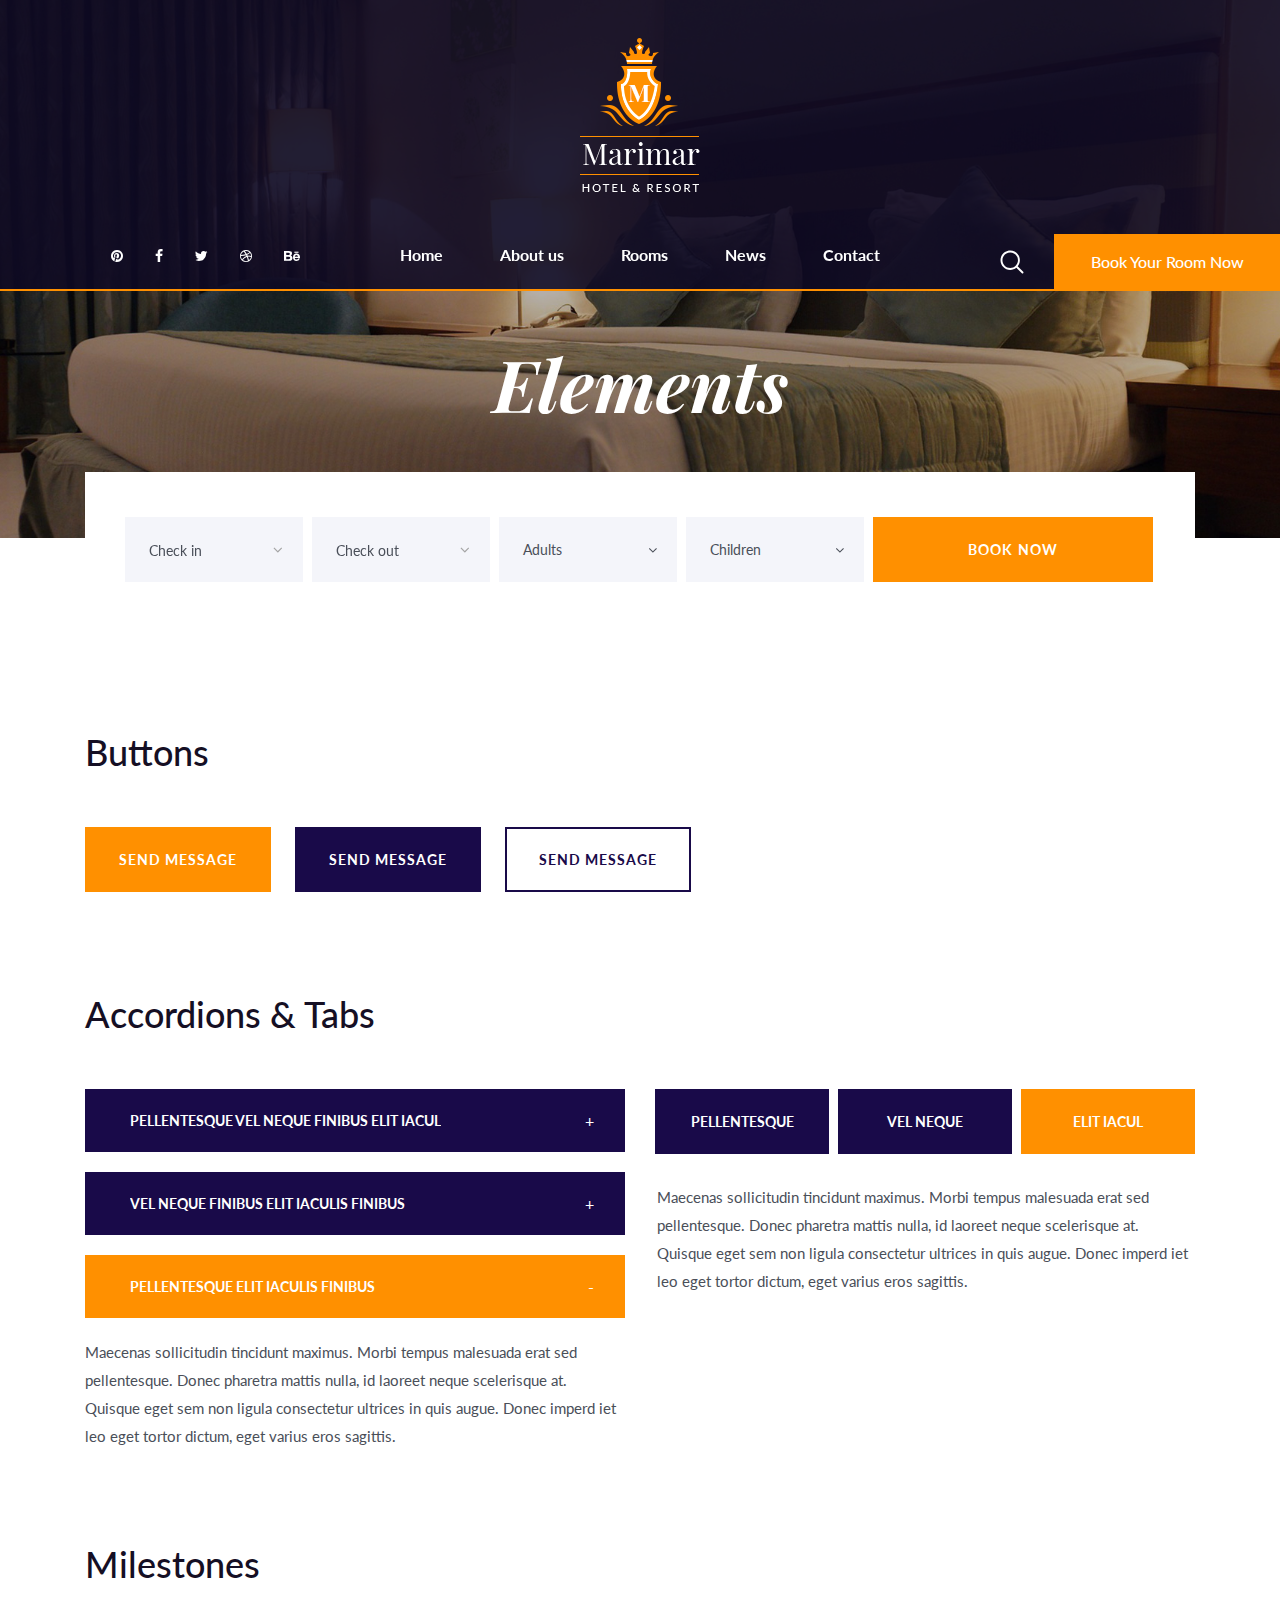
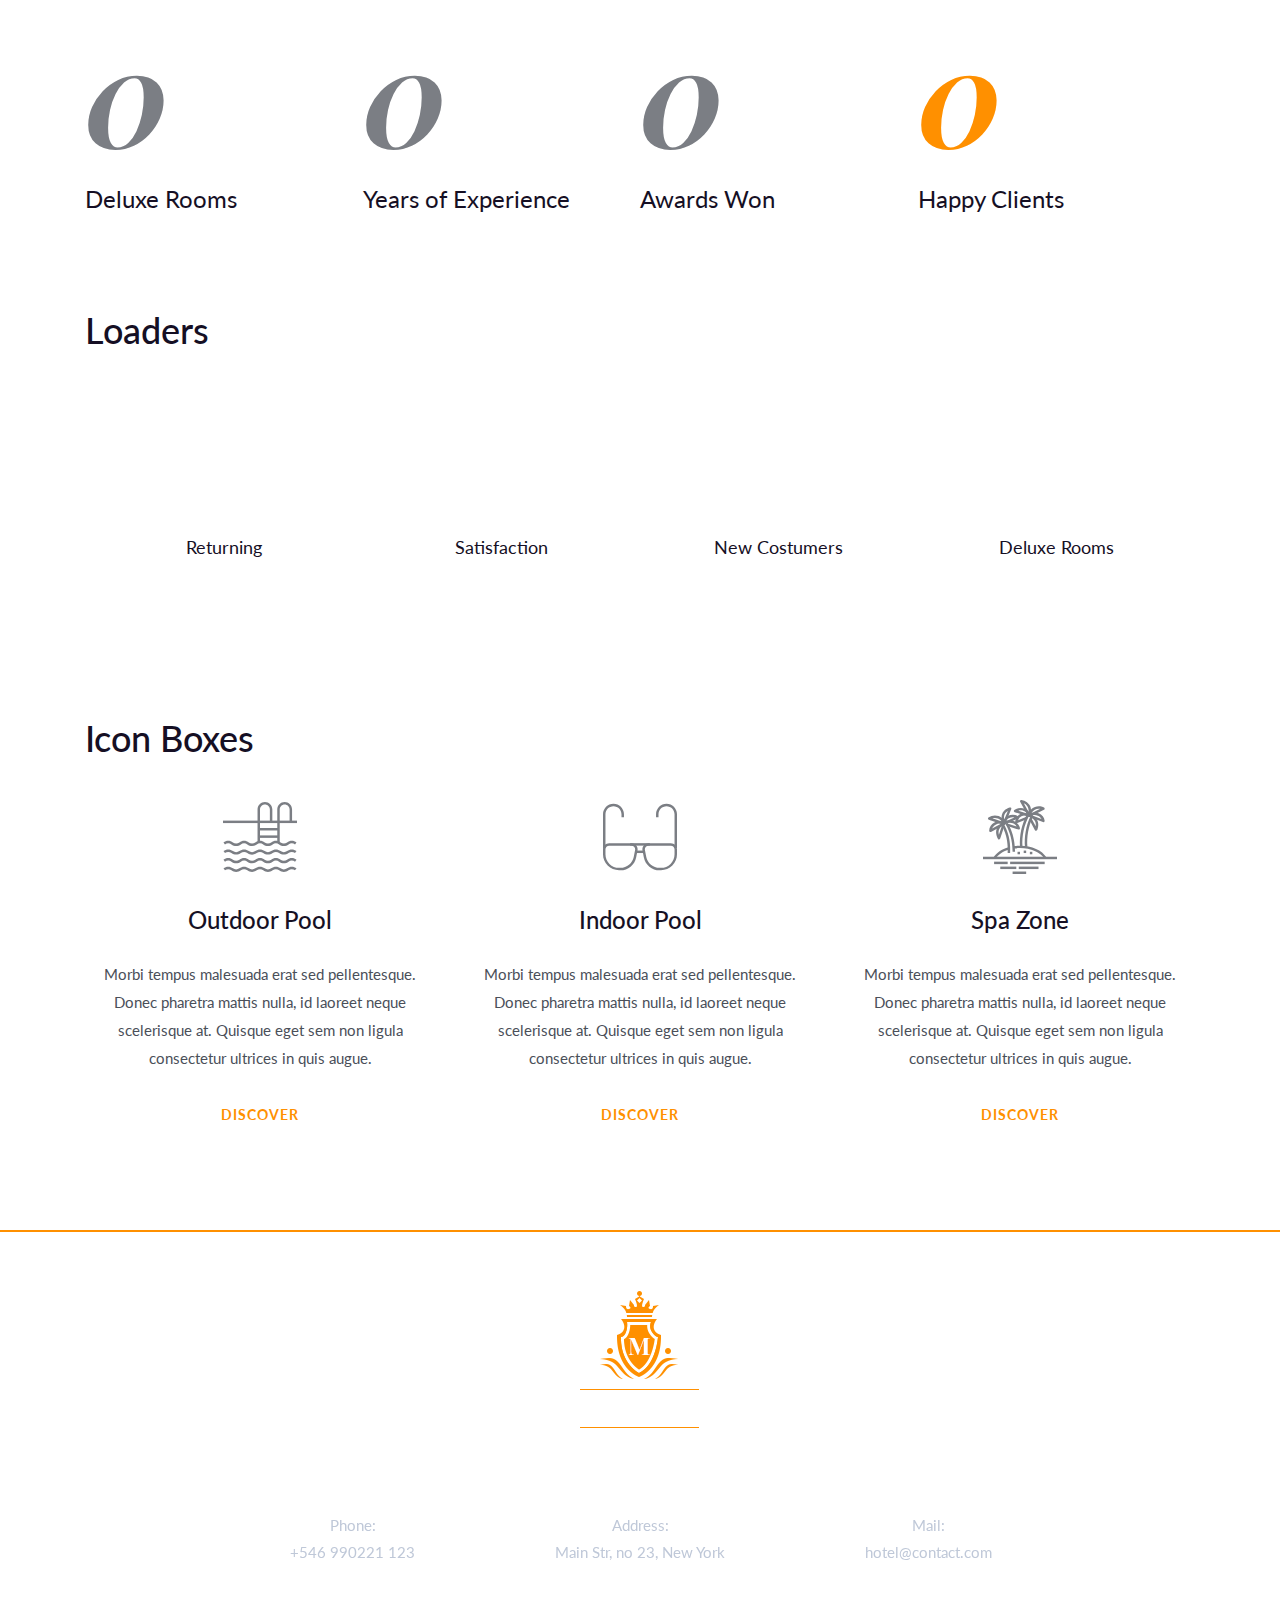
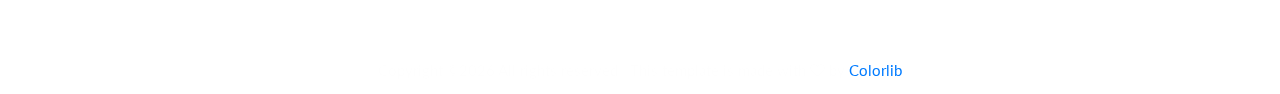
<file: Mari/src/main/webapp/resources/elements.html>
<!DOCTYPE html>
<html lang="en">
<head>
<title>Elements</title>
<meta charset="utf-8">
<meta http-equiv="X-UA-Compatible" content="IE=edge">
<meta name="description" content="Marimar Hotel template project">
<meta name="viewport" content="width=device-width, initial-scale=1">
<link rel="stylesheet" type="text/css" href="styles/bootstrap-4.1.2/bootstrap.min.css">
<link href="plugins/font-awesome-4.7.0/css/font-awesome.min.css" rel="stylesheet" type="text/css">
<link rel="stylesheet" type="text/css" href="plugins/OwlCarousel2-2.3.4/owl.carousel.css">
<link rel="stylesheet" type="text/css" href="plugins/OwlCarousel2-2.3.4/owl.theme.default.css">
<link rel="stylesheet" type="text/css" href="plugins/OwlCarousel2-2.3.4/animate.css">
<link href="plugins/jquery-datepicker/jquery-ui.css" rel="stylesheet" type="text/css">
<link rel="stylesheet" type="text/css" href="styles/elements.css">
<link rel="stylesheet" type="text/css" href="styles/elements_responsive.css">
</head>
<body>

<div class="super_container">
	
	<!-- Header -->

	<header class="header">
		<div class="header_content d-flex flex-column align-items-center justify-content-lg-end justify-content-center">
			
			<!-- Logo -->
			<div class="logo"><a href="#"><img class="logo_1" src="images/logo.png" alt=""><img class="logo_2" src="images/logo_2.png" alt=""><img class="logo_3" src="images/logo_3.png" alt=""></a></div>

			<!-- Main Nav -->
			<nav class="main_nav">
				<ul class="d-flex flex-row align-items-center justify-content-start">
					<li><a href="index.html">Home</a></li>
					<li><a href="about.html">About us</a></li>
					<li><a href="rooms.html">Rooms</a></li>
					<li><a href="blog.html">News</a></li>
					<li><a href="contact.html">Contact</a></li>
				</ul>
			</nav>

			<!-- Social -->
			<div class="social header_social">
				<ul class="d-flex flex-row align-items-center justify-content-start">
					<li><a href="#"><i class="fa fa-pinterest" aria-hidden="true"></i></a></li>
					<li><a href="#"><i class="fa fa-facebook" aria-hidden="true"></i></a></li>
					<li><a href="#"><i class="fa fa-twitter" aria-hidden="true"></i></a></li>
					<li><a href="#"><i class="fa fa-dribbble" aria-hidden="true"></i></a></li>
					<li><a href="#"><i class="fa fa-behance" aria-hidden="true"></i></a></li>
				</ul>
			</div>

			<!-- Header Right -->
			<div class="header_right d-flex flex-row align-items-center justify-content-start">
				
				<!-- Search Activation Button -->
				<div class="search_button">
					<svg xmlns="http://www.w3.org/2000/svg" xmlns:xlink="http://www.w3.org/1999/xlink" version="1.1" viewBox="0 0 512 512" enable-background="new 0 0 512 512" width="512px" height="512px">
						<g>
							<path d="M495,466.2L377.2,348.4c29.2-35.6,46.8-81.2,46.8-130.9C424,103.5,331.5,11,217.5,11C103.4,11,11,103.5,11,217.5   S103.4,424,217.5,424c49.7,0,95.2-17.5,130.8-46.7L466.1,495c8,8,20.9,8,28.9,0C503,487.1,503,474.1,495,466.2z M217.5,382.9   C126.2,382.9,52,308.7,52,217.5S126.2,52,217.5,52C308.7,52,383,126.3,383,217.5S308.7,382.9,217.5,382.9z" fill="#FFFFFF"></path>
						</g>
					</svg>
				</div>

				<!-- Header Link -->
				<div class="header_link"><a href="#">Book Your Room Now</a></div>

				<!-- Hamburger Button -->
				<div class="hamburger"><i class="fa fa-bars" aria-hidden="true"></i></div>

			</div>

			<!-- Search Panel -->
			<div class="search_panel">
				<div class="search_panel_content d-flex flex-row align-items-center justify-content-start">
					<img src="images/search.png" alt="">
					<form action="#" class="search_form">
						<input type="text" class="search_input" placeholder="Type your search here" required="required">
					</form>
					<div class="search_close ml-auto d-flex flex-column align-items-center justify-content-center"><div></div></div>
				</div>
			</div>
		</div>
			
	</header>

	<!-- Logo Overlay -->

	<div class="logo_overlay">
		<div class="logo_overlay_content d-flex flex-column align-items-center justify-content-center">
			<div class="logo"><a href="#"><img src="images/logo_3.png" alt=""></a></div>
		</div>
	</div>

	<!-- Menu Overlay -->

	<div class="menu_overlay">
		<div class="menu_overlay_content d-flex flex-row align-items-center justify-content-center">
			
			<!-- Hamburger Button -->
			<div class="hamburger"><i class="fa fa-bars" aria-hidden="true"></i></div>

		</div>
	</div>

	<!-- Menu -->

	<div class="menu">
		<div class="menu_container d-flex flex-column align-items-center justify-content-center">

			<!-- Menu Navigation -->
			<nav class="menu_nav text-center">
				<ul>
					<li><a href="index.html">Home</a></li>
					<li><a href="about.html">About us</a></li>
					<li><a href="rooms.html">Rooms</a></li>
					<li><a href="blog.html">News</a></li>
					<li><a href="contact.html">Contact</a></li>
				</ul>
			</nav>
			<div class="button menu_button"><a href="#">book now</a></div>

			<!-- Menu Social -->
			<div class="social menu_social">
				<ul class="d-flex flex-row align-items-center justify-content-start">
					<li><a href="#"><i class="fa fa-pinterest" aria-hidden="true"></i></a></li>
					<li><a href="#"><i class="fa fa-facebook" aria-hidden="true"></i></a></li>
					<li><a href="#"><i class="fa fa-twitter" aria-hidden="true"></i></a></li>
					<li><a href="#"><i class="fa fa-dribbble" aria-hidden="true"></i></a></li>
					<li><a href="#"><i class="fa fa-behance" aria-hidden="true"></i></a></li>
				</ul>
			</div>

		</div>
	</div>

	<!-- Home -->

	<div class="home">
		<div class="parallax_background parallax-window" data-parallax="scroll" data-image-src="images/elements.jpg" data-speed="0.8"></div>
		<div class="home_container d-flex flex-column align-items-center justify-content-center">
			<div class="home_title"><h1>Elements</h1></div>
		</div>
	</div>

	<!-- Booking -->

	<div class="booking">
		<div class="container">
			<div class="row">
				<div class="col">
					<div class="booking_container d-flex flex-row align-items-end justify-content-start">
						<form action="#" class="booking_form">
							<div class="booking_form_container d-flex flex-lg-row flex-column align-items-start justify-content-start flex-wrap">
								<div class="booking_form_inputs d-flex flex-row align-items-start justify-content-between flex-wrap">
									<div class="booking_dropdown"><input type="text" class="datepicker booking_input booking_input_a booking_in" placeholder="Check in" required="required"></div>
									<div class="booking_dropdown"><input type="text" class="datepicker booking_input booking_input_a booking_out" placeholder="Check out" required="required"></div>
									<div class="custom-select">
										<select>
											<option value="0">Adults</option>
											<option value="1">1</option>
											<option value="2">2</option>
											<option value="3">3</option>
											<option value="4">4</option>
											<option value="5">5</option>
										</select>
									</div>
									<div class="custom-select">
										<select>
											<option value="0">Children</option>
											<option value="1">1</option>
											<option value="2">2</option>
											<option value="3">3</option>
											<option value="4">4</option>
											<option value="5">5</option>
										</select>
									</div>
								</div>
								<button class="booking_form_button ml-lg-auto">book now</button>
							</div>
						</form>
					</div>
				</div>
			</div>
		</div>
	</div>

	<!-- Elements -->

	<div class="elements">
		<div class="container">
			<div class="row">
				<div class="col">
					
					<!-- Buttons -->
					<div class="buttons">
						<div class="elements_title"><h2>Buttons</h2></div>
						<div class="buttons_container d-flex flex-row align-items-start justify-content-start flex-wrap">
							
							<!-- Button -->
							<div class="button"><a href="#">send message</a></div>

							<!-- Button -->
							<div class="button button_2"><a href="#">send message</a></div>

							<!-- Button -->
							<div class="button button_3"><a href="#">send message</a></div>

						</div>
					</div>

					<!-- Accordions & Tabs -->
					<div class="acc_tabs">
						<div class="elements_title"><h2>Accordions & Tabs</h2></div>
						<div class="row acc_tabs_row">
							<div class="col-lg-6">

								<!-- Accordions -->
								<div class="accordions">

									<!-- Accordion -->
									<div class="accordion_container">
										<div class="accordion d-flex flex-row align-items-center"><div>Pellentesque vel neque finibus elit iacul</div></div>
										<div class="accordion_panel">
											<div>
												<p>Maecenas sollicitudin tincidunt maximus. Morbi tempus malesuada erat sed pellentesque. Donec pharetra mattis nulla, id laoreet neque scelerisque at. Quisque eget sem non ligula consectetur ultrices in quis augue. Donec imperd iet leo eget tortor dictum, eget varius eros sagittis.</p>
											</div>
										</div>
									</div>
									
									<!-- Accordion -->
									<div class="accordion_container">
										<div class="accordion d-flex flex-row align-items-center"><div>vel neque finibus elit iaculis finibus</div></div>
										<div class="accordion_panel">
											<div>
												<p>Maecenas sollicitudin tincidunt maximus. Morbi tempus malesuada erat sed pellentesque. Donec pharetra mattis nulla, id laoreet neque scelerisque at. Quisque eget sem non ligula consectetur ultrices in quis augue. Donec imperd iet leo eget tortor dictum, eget varius eros sagittis.</p>
											</div>
										</div>
									</div>

									<!-- Accordion -->
									<div class="accordion_container">
										<div class="accordion d-flex flex-row align-items-center active"><div>Pellentesque elit iaculis finibus</div></div>
										<div class="accordion_panel">
											<div>
												<p>Maecenas sollicitudin tincidunt maximus. Morbi tempus malesuada erat sed pellentesque. Donec pharetra mattis nulla, id laoreet neque scelerisque at. Quisque eget sem non ligula consectetur ultrices in quis augue. Donec imperd iet leo eget tortor dictum, eget varius eros sagittis.</p>
											</div>
										</div>
									</div>

								</div>

							</div>

							<div class="col-lg-6 tabs_col">
								
								<!-- Tabs -->
								<div class="tabs">
									<div class="tabs_container">
										<div class="tabs d-flex flex-row align-items-center justify-content-start flex-wrap">
											<div class="tab">Pellentesque</div>
											<div class="tab">vel neque</div>
											<div class="tab active">elit iacul</div>
										</div>
										<div class="tab_panels">
											<div class="tab_panel">
												<div class="tab_panel_content">
													<div class="tab_text">
														<p>Maecenas sollicitudin tincidunt maximus. Morbi tempus malesuada erat sed pellentesque. Donec pharetra mattis nulla, id laoreet neque scelerisque at. Quisque eget sem non ligula consectetur ultrices in quis augue. Donec imperd iet leo eget tortor dictum, eget varius eros sagittis.</p>
													</div>
												</div>
											</div>
											<div class="tab_panel">
												<div class="tab_panel_content">
													<div class="tab_text">
														<p>Maecenas sollicitudin tincidunt maximus. Morbi tempus malesuada erat sed pellentesque. Donec pharetra mattis nulla, id laoreet neque scelerisque at. Quisque eget sem non ligula consectetur ultrices in quis augue. Donec imperd iet leo eget tortor dictum, eget varius eros sagittis.</p>
													</div>
												</div>
											</div>
											<div class="tab_panel active">
												<div class="tab_panel_content">
													<div class="tab_text">
														<p>Maecenas sollicitudin tincidunt maximus. Morbi tempus malesuada erat sed pellentesque. Donec pharetra mattis nulla, id laoreet neque scelerisque at. Quisque eget sem non ligula consectetur ultrices in quis augue. Donec imperd iet leo eget tortor dictum, eget varius eros sagittis.</p>
													</div>
												</div>
											</div>
										</div>
									</div>
								</div>

							</div>
						</div>
					</div>

					<!-- Milestones -->
					<div class="milestones">
						<div class="elements_title"><h2>Milestones</h2></div>
						<div class="milestones_container d-flex flex-row align-items-start justify-content-start flex-wrap">
							
							<!-- Milestone -->
							<div class="milestone">
								<div class="milestone_counter" data-end-value="75">0</div>
								<div class="milestone_text">Deluxe Rooms</div>
							</div>

							<!-- Milestone -->
							<div class="milestone">
								<div class="milestone_counter" data-end-value="110">0</div>
								<div class="milestone_text">Years of Experience</div>
							</div>

							<!-- Milestone -->
							<div class="milestone">
								<div class="milestone_counter" data-end-value="31">0</div>
								<div class="milestone_text">Awards Won</div>
							</div>

							<!-- Milestone -->
							<div class="milestone">
								<div class="milestone_counter" data-end-value="51" data-sign-after="k">0</div>
								<div class="milestone_text">Happy Clients</div>
							</div>

						</div>
					</div>

					<!-- Loaders -->
					<div class="loaders">
						<div class="elements_title"><h2>Loaders</h2></div>
						<div class="loaders_container d-flex flex-row align-items-start justify-content-start flex-wrap">
							
							<!-- Loader -->
							<div class="loader_container text-center">
								<div class="loader text-center" data-perc="0.75">
									<div class="loader_content">
										<div class="loader_title">Returning</div>
									</div>
								</div>
							</div>

							<!-- Loader -->
							<div class="loader_container text-center">
								<div class="loader text-center" data-perc="1.0">
									<div class="loader_content">
										<div class="loader_title">Satisfaction</div>
									</div>
								</div>
							</div>

							<!-- Loader -->
							<div class="loader_container text-center">
								<div class="loader text-center" data-perc="0.25">
									<div class="loader_content">
										<div class="loader_title">New Costumers</div>
									</div>
								</div>
							</div>

							<!-- Loader -->
							<div class="loader_container text-center">
								<div class="loader text-center" data-perc="0.5">
									<div class="loader_content">
										<div class="loader_title">Deluxe Rooms</div>
									</div>
								</div>
							</div>

						</div>
					</div>

					<!-- Icon Boxes -->
					<div class="icon_boxes">
						<div class="elements_title"><h2>Icon Boxes</h2></div>
						<div class="row icon_boxes_row">
							
							<!-- Icon Box -->
							<div class="col-lg-4">
								<div class="icon_box text-center">
									<div class="icon_box_icon"><img src="images/icon_1.svg" alt=""></div>
									<div class="icon_box_title"><h3>Outdoor Pool</h3></div>
									<div class="icon_box_text">
										<p>Morbi tempus malesuada erat sed pellentesque. Donec pharetra mattis nulla, id laoreet neque scelerisque at. Quisque eget sem non ligula consectetur ultrices in quis augue.</p>
									</div>
									<div class="icon_box_button"><a href="#">discover</a></div>
								</div>
							</div>

							<!-- Icon Box -->
							<div class="col-lg-4">
								<div class="icon_box text-center">
									<div class="icon_box_icon"><img src="images/icon_2.svg" alt=""></div>
									<div class="icon_box_title"><h3>Indoor Pool</h3></div>
									<div class="icon_box_text">
										<p>Morbi tempus malesuada erat sed pellentesque. Donec pharetra mattis nulla, id laoreet neque scelerisque at. Quisque eget sem non ligula consectetur ultrices in quis augue.</p>
									</div>
									<div class="icon_box_button"><a href="#">discover</a></div>
								</div>
							</div>

							<!-- Icon Box -->
							<div class="col-lg-4">
								<div class="icon_box text-center">
									<div class="icon_box_icon"><img src="images/icon_3.svg" alt=""></div>
									<div class="icon_box_title"><h3>Spa Zone</h3></div>
									<div class="icon_box_text">
										<p>Morbi tempus malesuada erat sed pellentesque. Donec pharetra mattis nulla, id laoreet neque scelerisque at. Quisque eget sem non ligula consectetur ultrices in quis augue.</p>
									</div>
									<div class="icon_box_button"><a href="#">discover</a></div>
								</div>
							</div>

						</div>
					</div>
				</div>
			</div>
		</div>
	</div>

	<!-- Footer -->

	<footer class="footer">
		<div class="parallax_background parallax-window" data-parallax="scroll" data-image-src="images/footer.jpg" data-speed="0.8"></div>
		<div class="container">
			<div class="row">
				<div class="col">
					<div class="footer_logo text-center">
						<a href="#"><img src="images/logo.png" alt=""></a>
					</div>
					<div class="footer_content">
						<div class="row">
							<div class="col-lg-4 footer_col">
								<div class="footer_info d-flex flex-column align-items-lg-end align-items-center justify-content-start">
									<div class="text-center">
										<div>Phone:</div>
										<div>+546 990221 123</div>
									</div>
								</div>
							</div>
							<div class="col-lg-4 footer_col">
								<div class="footer_info d-flex flex-column align-items-center justify-content-start">
									<div class="text-center">
										<div>Address:</div>
										<div>Main Str, no 23, New York</div>
									</div>
								</div>
							</div>
							<div class="col-lg-4 footer_col">
								<div class="footer_info d-flex flex-column align-items-lg-start align-items-center justify-content-start">
									<div class="text-center">
										<div>Mail:</div>
										<div>hotel@contact.com</div>
									</div>
								</div>
							</div>
						</div>
					</div>
					<div class="footer_bar text-center"><!-- Link back to Colorlib can't be removed. Template is licensed under CC BY 3.0. -->
Copyright &copy;<script>document.write(new Date().getFullYear());</script> All rights reserved | This template is made with <i class="fa fa-heart-o" aria-hidden="true"></i> by <a href="https://colorlib.com" target="_blank">Colorlib</a>
<!-- Link back to Colorlib can't be removed. Template is licensed under CC BY 3.0. --></div>
				</div>
			</div>
		</div>
	</footer>
</div>

<script src="js/jquery-3.3.1.min.js"></script>
<script src="styles/bootstrap-4.1.2/popper.js"></script>
<script src="styles/bootstrap-4.1.2/bootstrap.min.js"></script>
<script src="plugins/greensock/TweenMax.min.js"></script>
<script src="plugins/greensock/TimelineMax.min.js"></script>
<script src="plugins/scrollmagic/ScrollMagic.min.js"></script>
<script src="plugins/greensock/animation.gsap.min.js"></script>
<script src="plugins/greensock/ScrollToPlugin.min.js"></script>
<script src="plugins/OwlCarousel2-2.3.4/owl.carousel.js"></script>
<script src="plugins/easing/easing.js"></script>
<script src="plugins/progressbar/progressbar.min.js"></script>
<script src="plugins/parallax-js-master/parallax.min.js"></script>
<script src="plugins/jquery-datepicker/jquery-ui.js"></script>
<script src="js/elements.js"></script>
</body>
</html>
</file>
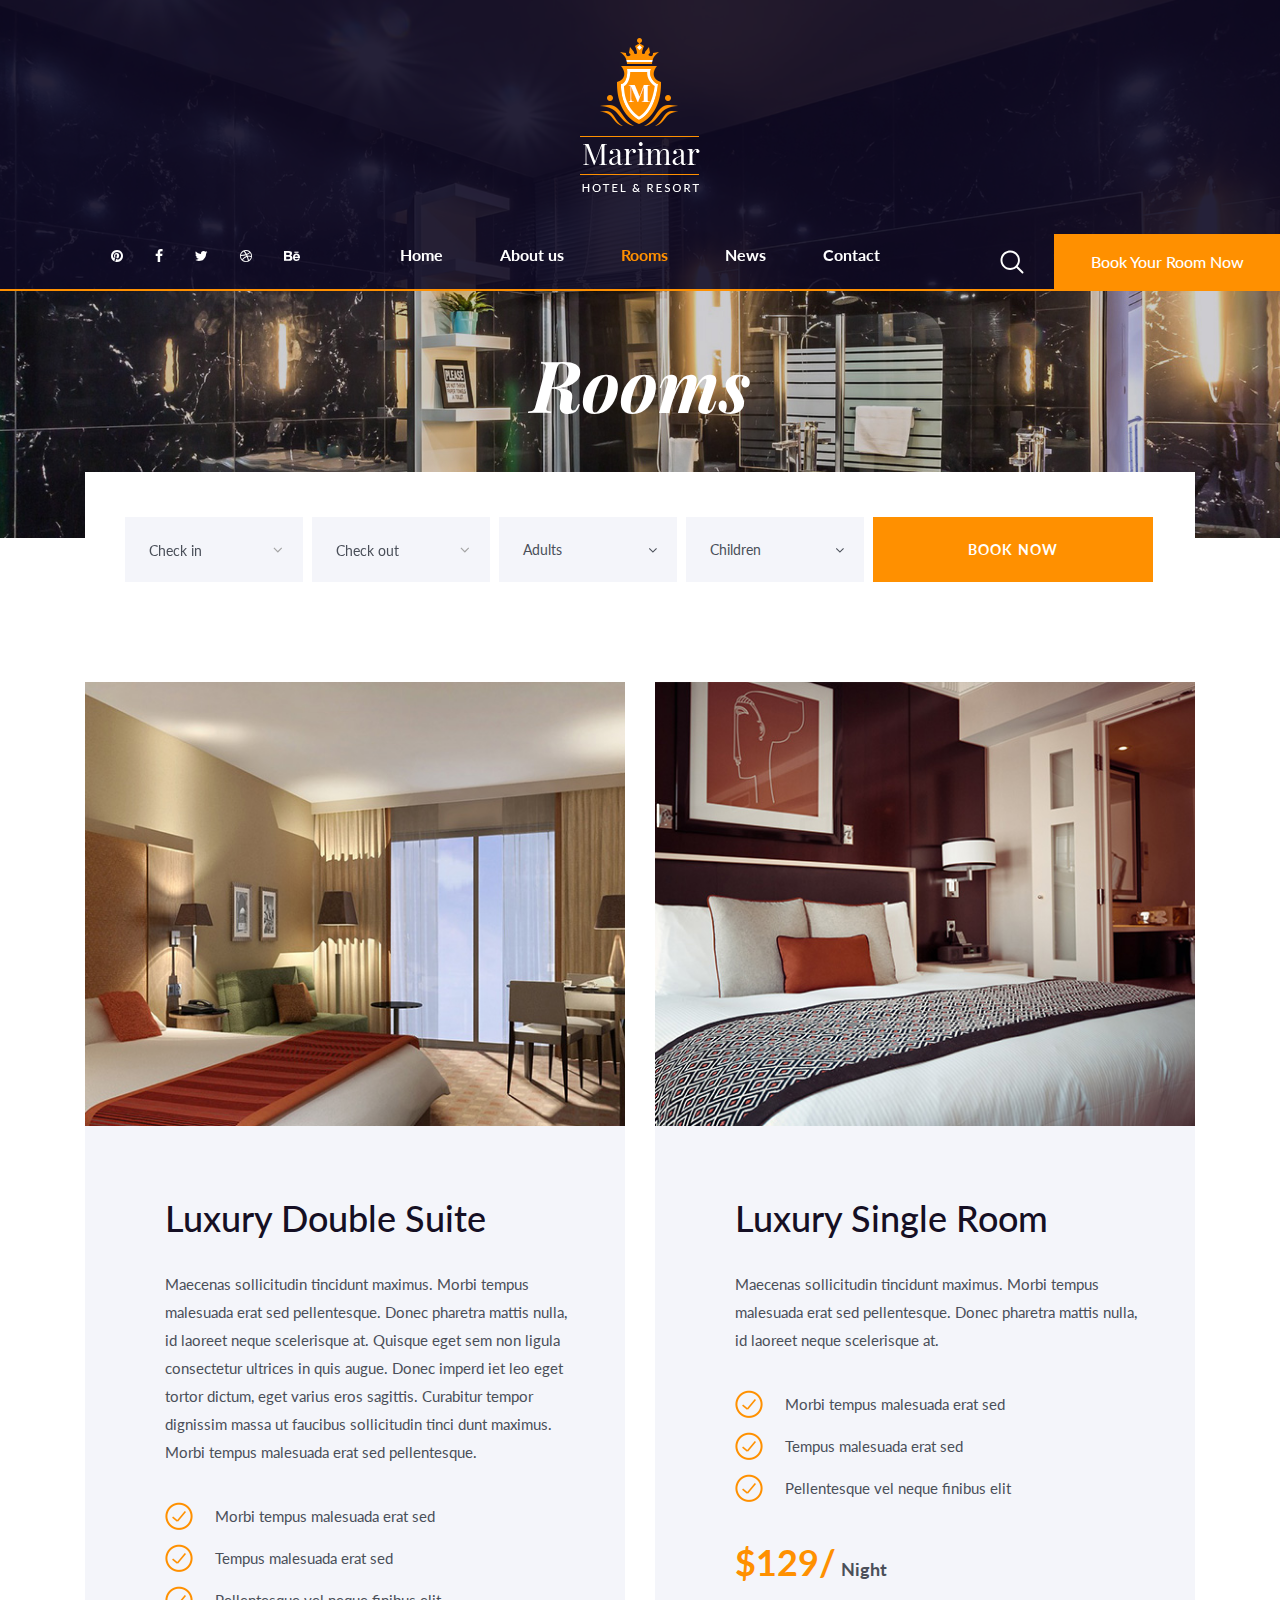
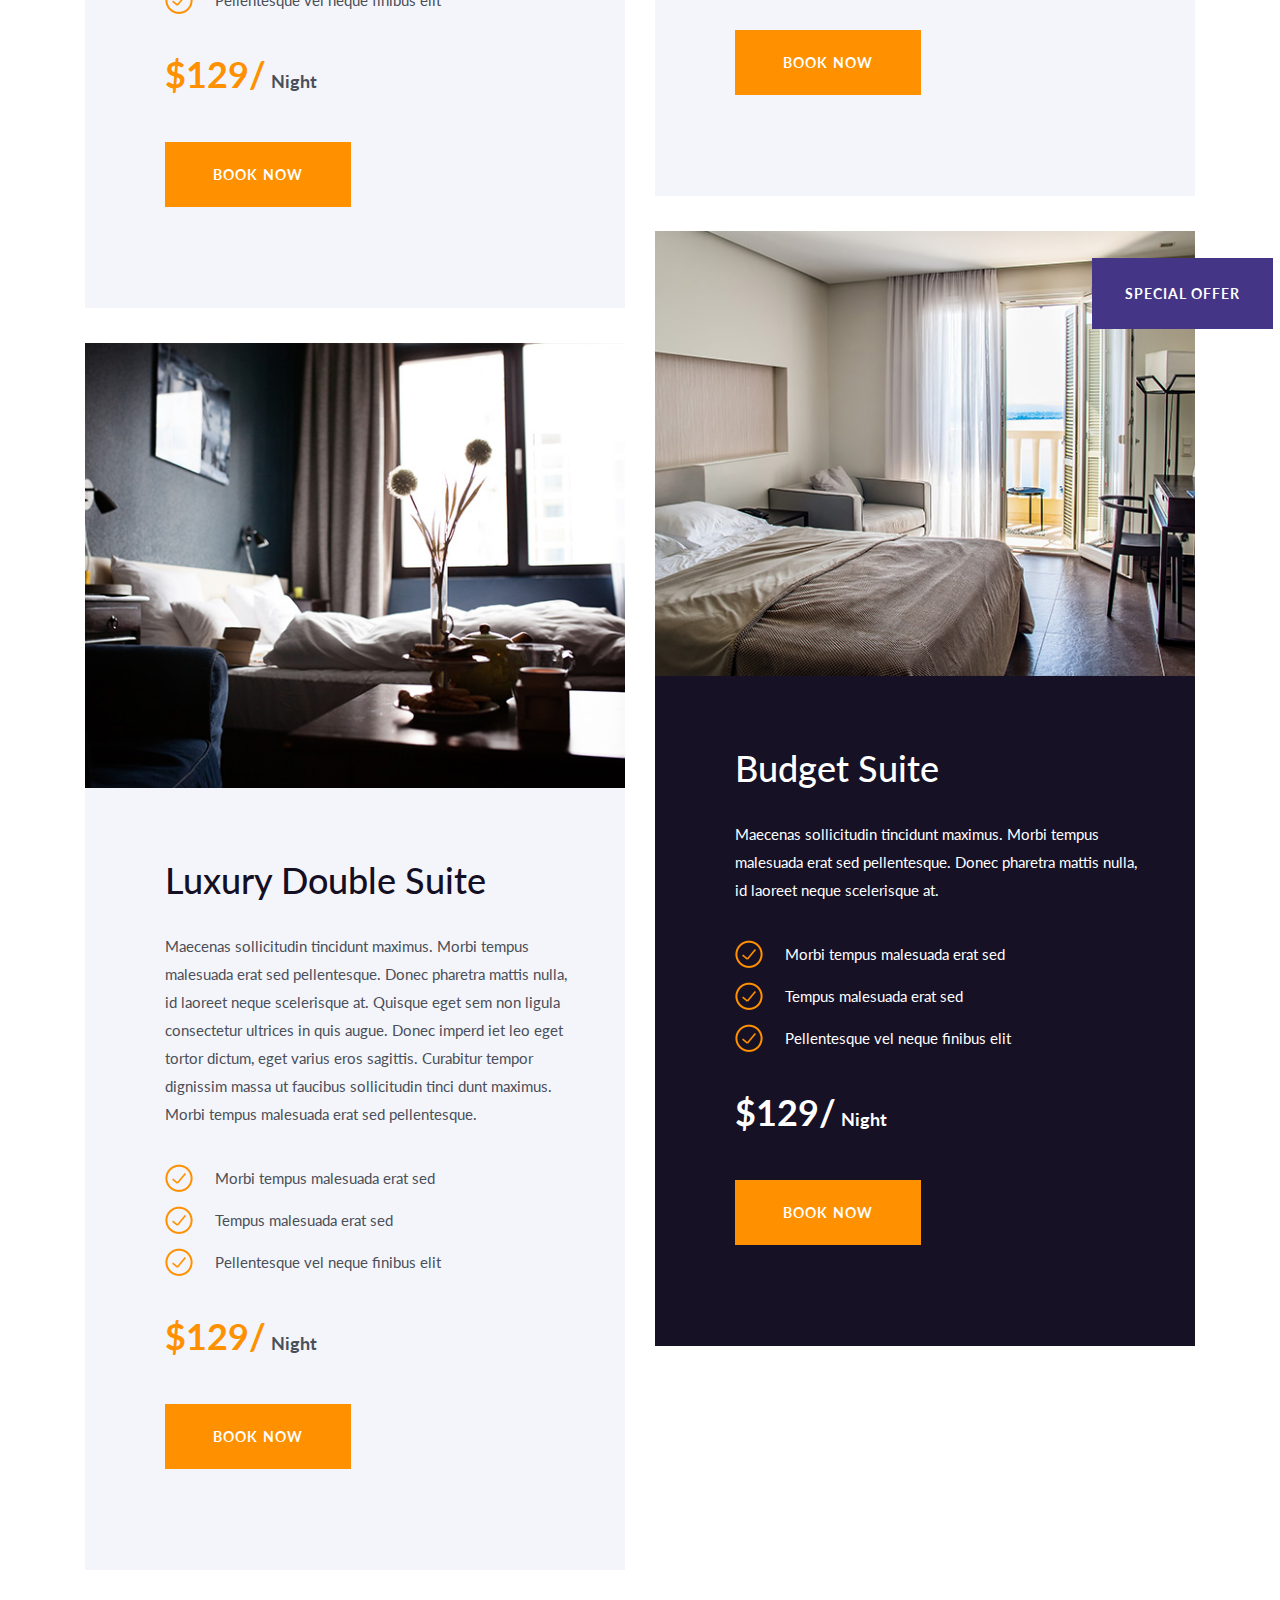
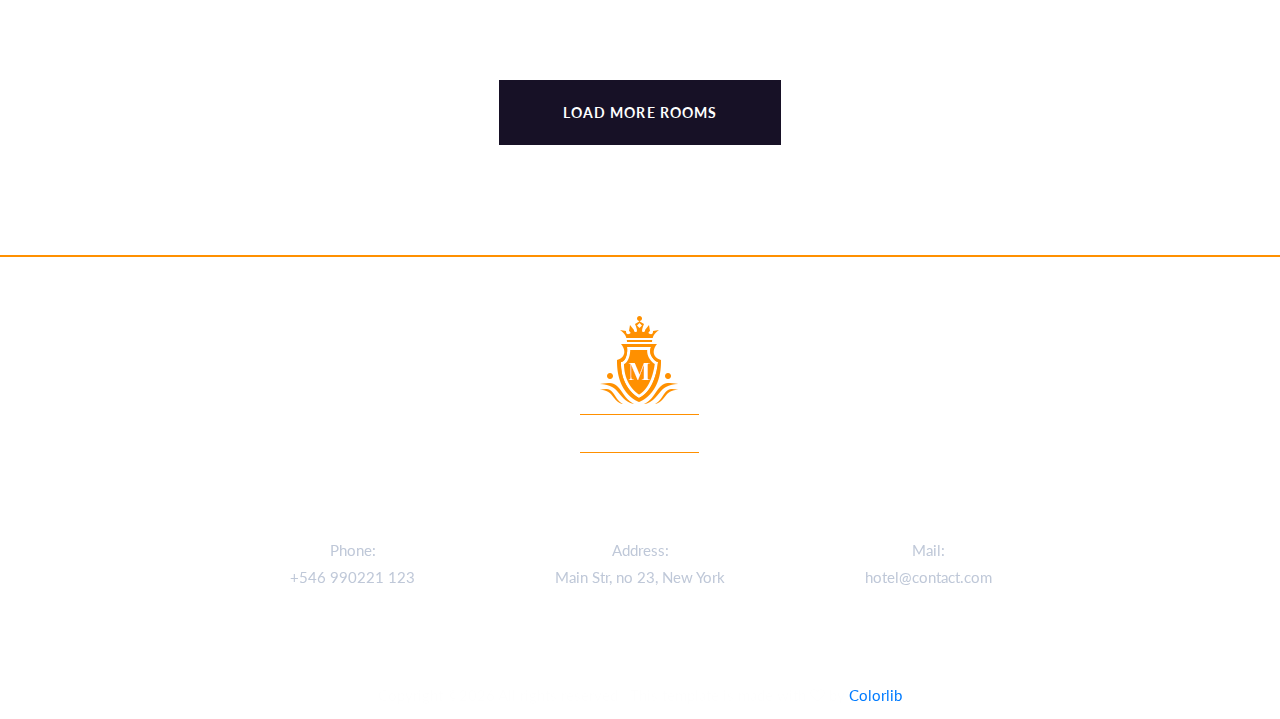
<file: Mari/src/main/webapp/resources/rooms.html>
<!DOCTYPE html>
<html lang="en">
<head>
<title>Rooms</title>
<meta charset="utf-8">
<meta http-equiv="X-UA-Compatible" content="IE=edge">
<meta name="description" content="Marimar Hotel template project">
<meta name="viewport" content="width=device-width, initial-scale=1">
<link rel="stylesheet" type="text/css" href="styles/bootstrap-4.1.2/bootstrap.min.css">
<link href="plugins/font-awesome-4.7.0/css/font-awesome.min.css" rel="stylesheet" type="text/css">
<link rel="stylesheet" type="text/css" href="plugins/OwlCarousel2-2.3.4/owl.carousel.css">
<link rel="stylesheet" type="text/css" href="plugins/OwlCarousel2-2.3.4/owl.theme.default.css">
<link rel="stylesheet" type="text/css" href="plugins/OwlCarousel2-2.3.4/animate.css">
<link href="plugins/jquery-datepicker/jquery-ui.css" rel="stylesheet" type="text/css">
<link rel="stylesheet" type="text/css" href="styles/rooms.css">
<link rel="stylesheet" type="text/css" href="styles/rooms_responsive.css">
</head>
<body>

<div class="super_container">
	
	<!-- Header -->

	<header class="header">
		<div class="header_content d-flex flex-column align-items-center justify-content-lg-end justify-content-center">
			
			<!-- Logo -->
			<div class="logo"><a href="#"><img class="logo_1" src="images/logo.png" alt=""><img class="logo_2" src="images/logo_2.png" alt=""><img class="logo_3" src="images/logo_3.png" alt=""></a></div>

			<!-- Main Nav -->
			<nav class="main_nav">
				<ul class="d-flex flex-row align-items-center justify-content-start">
					<li><a href="index.html">Home</a></li>
					<li><a href="about.html">About us</a></li>
					<li class="active"><a href="rooms.html">Rooms</a></li>
					<li><a href="blog.html">News</a></li>
					<li><a href="contact.html">Contact</a></li>
				</ul>
			</nav>

			<!-- Social -->
			<div class="social header_social">
				<ul class="d-flex flex-row align-items-center justify-content-start">
					<li><a href="#"><i class="fa fa-pinterest" aria-hidden="true"></i></a></li>
					<li><a href="#"><i class="fa fa-facebook" aria-hidden="true"></i></a></li>
					<li><a href="#"><i class="fa fa-twitter" aria-hidden="true"></i></a></li>
					<li><a href="#"><i class="fa fa-dribbble" aria-hidden="true"></i></a></li>
					<li><a href="#"><i class="fa fa-behance" aria-hidden="true"></i></a></li>
				</ul>
			</div>

			<!-- Header Right -->
			<div class="header_right d-flex flex-row align-items-center justify-content-start">
				
				<!-- Search Activation Button -->
				<div class="search_button">
					<svg xmlns="http://www.w3.org/2000/svg" xmlns:xlink="http://www.w3.org/1999/xlink" version="1.1" viewBox="0 0 512 512" enable-background="new 0 0 512 512" width="512px" height="512px">
						<g>
							<path d="M495,466.2L377.2,348.4c29.2-35.6,46.8-81.2,46.8-130.9C424,103.5,331.5,11,217.5,11C103.4,11,11,103.5,11,217.5   S103.4,424,217.5,424c49.7,0,95.2-17.5,130.8-46.7L466.1,495c8,8,20.9,8,28.9,0C503,487.1,503,474.1,495,466.2z M217.5,382.9   C126.2,382.9,52,308.7,52,217.5S126.2,52,217.5,52C308.7,52,383,126.3,383,217.5S308.7,382.9,217.5,382.9z" fill="#FFFFFF"></path>
						</g>
					</svg>
				</div>

				<!-- Header Link -->
				<div class="header_link"><a href="#">Book Your Room Now</a></div>

				<!-- Hamburger Button -->
				<div class="hamburger"><i class="fa fa-bars" aria-hidden="true"></i></div>

			</div>

			<!-- Search Panel -->
			<div class="search_panel">
				<div class="search_panel_content d-flex flex-row align-items-center justify-content-start">
					<img src="images/search.png" alt="">
					<form action="#" class="search_form">
						<input type="text" class="search_input" placeholder="Type your search here" required="required">
					</form>
					<div class="search_close ml-auto d-flex flex-column align-items-center justify-content-center"><div></div></div>
				</div>
			</div>
		</div>
			
	</header>

	<!-- Logo Overlay -->

	<div class="logo_overlay">
		<div class="logo_overlay_content d-flex flex-column align-items-center justify-content-center">
			<div class="logo"><a href="#"><img src="images/logo_3.png" alt=""></a></div>
		</div>
	</div>

	<!-- Menu Overlay -->

	<div class="menu_overlay">
		<div class="menu_overlay_content d-flex flex-row align-items-center justify-content-center">
			
			<!-- Hamburger Button -->
			<div class="hamburger"><i class="fa fa-bars" aria-hidden="true"></i></div>

		</div>
	</div>

	<!-- Menu -->

	<div class="menu">
		<div class="menu_container d-flex flex-column align-items-center justify-content-center">

			<!-- Menu Navigation -->
			<nav class="menu_nav text-center">
				<ul>
					<li><a href="index.html">Home</a></li>
					<li><a href="about.html">About us</a></li>
					<li><a href="rooms.html">Rooms</a></li>
					<li><a href="blog.html">News</a></li>
					<li><a href="contact.html">Contact</a></li>
				</ul>
			</nav>
			<div class="button menu_button"><a href="#">book now</a></div>

			<!-- Menu Social -->
			<div class="social menu_social">
				<ul class="d-flex flex-row align-items-center justify-content-start">
					<li><a href="#"><i class="fa fa-pinterest" aria-hidden="true"></i></a></li>
					<li><a href="#"><i class="fa fa-facebook" aria-hidden="true"></i></a></li>
					<li><a href="#"><i class="fa fa-twitter" aria-hidden="true"></i></a></li>
					<li><a href="#"><i class="fa fa-dribbble" aria-hidden="true"></i></a></li>
					<li><a href="#"><i class="fa fa-behance" aria-hidden="true"></i></a></li>
				</ul>
			</div>

		</div>
	</div>

	<!-- Home -->

	<div class="home">
		<div class="parallax_background parallax-window" data-parallax="scroll" data-image-src="images/rooms.jpg" data-speed="0.8"></div>
		<div class="home_container d-flex flex-column align-items-center justify-content-center">
			<div class="home_title"><h1>Rooms</h1></div>
		</div>
	</div>

	<!-- Booking -->

	<div class="booking">
		<div class="container">
			<div class="row">
				<div class="col">
					<div class="booking_container d-flex flex-row align-items-end justify-content-start">
						<form action="#" class="booking_form">
							<div class="booking_form_container d-flex flex-lg-row flex-column align-items-start justify-content-start flex-wrap">
								<div class="booking_form_inputs d-flex flex-row align-items-start justify-content-between flex-wrap">
									<div class="booking_dropdown"><input type="text" class="datepicker booking_input booking_input_a booking_in" placeholder="Check in" required="required"></div>
									<div class="booking_dropdown"><input type="text" class="datepicker booking_input booking_input_a booking_out" placeholder="Check out" required="required"></div>
									<div class="custom-select">
										<select>
											<option value="0">Adults</option>
											<option value="1">1</option>
											<option value="2">2</option>
											<option value="3">3</option>
											<option value="4">4</option>
											<option value="5">5</option>
										</select>
									</div>
									<div class="custom-select">
										<select>
											<option value="0">Children</option>
											<option value="1">1</option>
											<option value="2">2</option>
											<option value="3">3</option>
											<option value="4">4</option>
											<option value="5">5</option>
										</select>
									</div>
								</div>
								<button class="booking_form_button ml-lg-auto">book now</button>
							</div>
						</form>
					</div>
				</div>
			</div>
		</div>
	</div>

	<!-- Rooms -->

	<div class="rooms">
		<div class="container">
			<div class="row">
				<div class="col">
					<div class="card-columns">
						
						<!-- Room -->
						<div class="card">
							<img class="card-img-top" src="images/room_1.jpg" alt="Room image description">
							<div class="card-body">
								<div class="rooms_title"><h2>Luxury Double Suite</h2></div>
								<div class="rooms_text">
									<p>Maecenas sollicitudin tincidunt maximus. Morbi tempus malesuada erat sed pellentesque. Donec pharetra mattis nulla, id laoreet neque scelerisque at. Quisque eget sem non ligula consectetur ultrices in quis augue. Donec imperd iet leo eget tortor dictum, eget varius eros sagittis. Curabitur tempor dignissim massa ut faucibus sollicitudin tinci dunt maximus. Morbi tempus malesuada erat sed pellentesque.</p>
								</div>
								<div class="rooms_list">
									<ul>
										<li class="d-flex flex-row align-items-center justify-content-start">
											<img src="images/check.png" alt="">
											<span>Morbi tempus malesuada erat sed</span>
										</li>
										<li class="d-flex flex-row align-items-center justify-content-start">
											<img src="images/check.png" alt="">
											<span>Tempus malesuada erat sed</span>
										</li>
										<li class="d-flex flex-row align-items-center justify-content-start">
											<img src="images/check.png" alt="">
											<span>Pellentesque vel neque finibus elit</span>
										</li>
									</ul>
								</div>
								<div class="rooms_price">$129/<span>Night</span></div>
								<div class="button rooms_button"><a href="#">book now</a></div>
							</div>
						</div>

						<!-- Room -->
						<div class="card">
							<img class="card-img-top" src="images/room_2.jpg" alt="Room image description">
							<div class="card-body">
								<div class="rooms_title"><h2>Luxury Double Suite</h2></div>
								<div class="rooms_text">
									<p>Maecenas sollicitudin tincidunt maximus. Morbi tempus malesuada erat sed pellentesque. Donec pharetra mattis nulla, id laoreet neque scelerisque at. Quisque eget sem non ligula consectetur ultrices in quis augue. Donec imperd iet leo eget tortor dictum, eget varius eros sagittis. Curabitur tempor dignissim massa ut faucibus sollicitudin tinci dunt maximus. Morbi tempus malesuada erat sed pellentesque.</p>
								</div>
								<div class="rooms_list">
									<ul>
										<li class="d-flex flex-row align-items-center justify-content-start">
											<img src="images/check.png" alt="">
											<span>Morbi tempus malesuada erat sed</span>
										</li>
										<li class="d-flex flex-row align-items-center justify-content-start">
											<img src="images/check.png" alt="">
											<span>Tempus malesuada erat sed</span>
										</li>
										<li class="d-flex flex-row align-items-center justify-content-start">
											<img src="images/check.png" alt="">
											<span>Pellentesque vel neque finibus elit</span>
										</li>
									</ul>
								</div>
								<div class="rooms_price">$129/<span>Night</span></div>
								<div class="button rooms_button"><a href="#">book now</a></div>
							</div>
						</div>

						<!-- Room -->
						<div class="card">
							<img class="card-img-top" src="images/room_3.jpg" alt="Room image description">
							<div class="card-body">
								<div class="rooms_title"><h2>Luxury Single Room</h2></div>
								<div class="rooms_text">
									<p>Maecenas sollicitudin tincidunt maximus. Morbi tempus malesuada erat sed pellentesque. Donec pharetra mattis nulla, id laoreet neque scelerisque at.</p>
								</div>
								<div class="rooms_list">
									<ul>
										<li class="d-flex flex-row align-items-center justify-content-start">
											<img src="images/check.png" alt="">
											<span>Morbi tempus malesuada erat sed</span>
										</li>
										<li class="d-flex flex-row align-items-center justify-content-start">
											<img src="images/check.png" alt="">
											<span>Tempus malesuada erat sed</span>
										</li>
										<li class="d-flex flex-row align-items-center justify-content-start">
											<img src="images/check.png" alt="">
											<span>Pellentesque vel neque finibus elit</span>
										</li>
									</ul>
								</div>
								<div class="rooms_price">$129/<span>Night</span></div>
								<div class="button rooms_button"><a href="#">book now</a></div>
							</div>
						</div>

						<!-- Room -->
						<div class="card card-special">
							<img class="card-img-top" src="images/room_4.jpg" alt="Room image description">
							<div class="card-special-panel">special offer</div>
							<div class="card-body">
								<div class="rooms_title"><h2>Budget Suite</h2></div>
								<div class="rooms_text">
									<p>Maecenas sollicitudin tincidunt maximus. Morbi tempus malesuada erat sed pellentesque. Donec pharetra mattis nulla, id laoreet neque scelerisque at.</p>
								</div>
								<div class="rooms_list">
									<ul>
										<li class="d-flex flex-row align-items-center justify-content-start">
											<img src="images/check.png" alt="">
											<span>Morbi tempus malesuada erat sed</span>
										</li>
										<li class="d-flex flex-row align-items-center justify-content-start">
											<img src="images/check.png" alt="">
											<span>Tempus malesuada erat sed</span>
										</li>
										<li class="d-flex flex-row align-items-center justify-content-start">
											<img src="images/check.png" alt="">
											<span>Pellentesque vel neque finibus elit</span>
										</li>
									</ul>
								</div>
								<div class="rooms_price">$129/<span>Night</span></div>
								<div class="button rooms_button"><a href="#">book now</a></div>
							</div>
						</div>

					</div>

					<div class="load_more_container text-center">
						<div class="load_more_button"><a href="#">load more rooms</a></div>
					</div>
				</div>
			</div>
		</div>		
	</div>

	<!-- Footer -->

	<footer class="footer">
		<div class="parallax_background parallax-window" data-parallax="scroll" data-image-src="images/footer.jpg" data-speed="0.8"></div>
		<div class="container">
			<div class="row">
				<div class="col">
					<div class="footer_logo text-center">
						<a href="#"><img src="images/logo.png" alt=""></a>
					</div>
					<div class="footer_content">
						<div class="row">
							<div class="col-lg-4 footer_col">
								<div class="footer_info d-flex flex-column align-items-lg-end align-items-center justify-content-start">
									<div class="text-center">
										<div>Phone:</div>
										<div>+546 990221 123</div>
									</div>
								</div>
							</div>
							<div class="col-lg-4 footer_col">
								<div class="footer_info d-flex flex-column align-items-center justify-content-start">
									<div class="text-center">
										<div>Address:</div>
										<div>Main Str, no 23, New York</div>
									</div>
								</div>
							</div>
							<div class="col-lg-4 footer_col">
								<div class="footer_info d-flex flex-column align-items-lg-start align-items-center justify-content-start">
									<div class="text-center">
										<div>Mail:</div>
										<div>hotel@contact.com</div>
									</div>
								</div>
							</div>
						</div>
					</div>
					<div class="footer_bar text-center"><!-- Link back to Colorlib can't be removed. Template is licensed under CC BY 3.0. -->
Copyright &copy;<script>document.write(new Date().getFullYear());</script> All rights reserved | This template is made with <i class="fa fa-heart-o" aria-hidden="true"></i> by <a href="https://colorlib.com" target="_blank">Colorlib</a>
<!-- Link back to Colorlib can't be removed. Template is licensed under CC BY 3.0. --></div>
				</div>
			</div>
		</div>
	</footer>
</div>

<script src="js/jquery-3.3.1.min.js"></script>
<script src="styles/bootstrap-4.1.2/popper.js"></script>
<script src="styles/bootstrap-4.1.2/bootstrap.min.js"></script>
<script src="plugins/greensock/TweenMax.min.js"></script>
<script src="plugins/greensock/TimelineMax.min.js"></script>
<script src="plugins/scrollmagic/ScrollMagic.min.js"></script>
<script src="plugins/greensock/animation.gsap.min.js"></script>
<script src="plugins/greensock/ScrollToPlugin.min.js"></script>
<script src="plugins/OwlCarousel2-2.3.4/owl.carousel.js"></script>
<script src="plugins/easing/easing.js"></script>
<script src="plugins/progressbar/progressbar.min.js"></script>
<script src="plugins/parallax-js-master/parallax.min.js"></script>
<script src="plugins/jquery-datepicker/jquery-ui.js"></script>
<script src="js/rooms.js"></script>
</body>
</html>
</file>
<file: Mari/src/main/webapp/resources/styles/main_styles.css>
@charset "utf-8";
/* CSS Document */

/******************************

[Table of Contents]

1. Fonts
2. Body and some general stuff
3. Header
4. Menu
5. Home
6. Booking
7. Intro
8. Rooms
9. Discover
10. Testimonials
11. Footer


******************************/

/***********
1. Fonts
***********/

@import url('https://fonts.googleapis.com/css?family=Lato:300,400,700,900|Playfair+Display:400,400i,700,700i');

/*********************************
2. Body and some general stuff
*********************************/

*
{
	margin: 0;
	padding: 0;
	-webkit-font-smoothing: antialiased;
	-webkit-text-shadow: rgba(0,0,0,.01) 0 0 1px;
	text-shadow: rgba(0,0,0,.01) 0 0 1px;
}
body
{
	font-family: 'Lato', sans-serif;
	font-size: 15px;
	font-weight: 400;
	background: #FFFFFF;
	color: #a5a5a5;
}
div
{
	display: block;
	position: relative;
	-webkit-box-sizing: border-box;
    -moz-box-sizing: border-box;
    box-sizing: border-box;
}
ul
{
	list-style: none;
	margin-bottom: 0px;
}
p
{
	font-family: 'Lato', sans-serif;
	font-size: 15px;
	line-height: 1.86666666;
	font-weight: 400;
	color: #4a4f59;
	-webkit-font-smoothing: antialiased;
	-webkit-text-shadow: rgba(0,0,0,.01) 0 0 1px;
	text-shadow: rgba(0,0,0,.01) 0 0 1px;
}
p a
{
	display: inline;
	position: relative;
	color: inherit;
	border-bottom: solid 1px #ffa07f;
	-webkit-transition: all 200ms ease;
	-moz-transition: all 200ms ease;
	-ms-transition: all 200ms ease;
	-o-transition: all 200ms ease;
	transition: all 200ms ease;
}
p:last-of-type
{
	margin-bottom: 0;
}
a
{
	-webkit-transition: all 200ms ease;
	-moz-transition: all 200ms ease;
	-ms-transition: all 200ms ease;
	-o-transition: all 200ms ease;
	transition: all 200ms ease;
}
a, a:hover, a:visited, a:active, a:link
{
	text-decoration: none;
	-webkit-font-smoothing: antialiased;
	-webkit-text-shadow: rgba(0,0,0,.01) 0 0 1px;
	text-shadow: rgba(0,0,0,.01) 0 0 1px;
}
p a:active
{
	position: relative;
	color: #FF6347;
}
p a:hover
{
	color: #FFFFFF;
	background: #ffa07f;
}
p a:hover::after
{
	opacity: 0.2;
}
::selection
{
	background: #d9d9d9;
	color: #ffffff;
}
p::selection
{
	
}
h1{font-size: 48px;}
h2{font-size: 36px;}
h3{font-size: 24px;}
h4{font-size: 18px;}
h5{font-size: 14px;}
h1, h2, h3, h4, h5, h6
{
	font-family: 'Lato', sans-serif;
	-webkit-font-smoothing: antialiased;
	-webkit-text-shadow: rgba(0,0,0,.01) 0 0 1px;
	text-shadow: rgba(0,0,0,.01) 0 0 1px;
	line-height: 1.2;
	margin-bottom: 0;
}
h1::selection, 
h2::selection, 
h3::selection, 
h4::selection, 
h5::selection, 
h6::selection
{
	
}
img
{
	max-width: 100%;
}
button:active
{
	outline: none;
}
.form-control
{
	color: #db5246;
}
section
{
	display: block;
	position: relative;
	box-sizing: border-box;
}
.clear
{
	clear: both;
}
.clearfix::before, .clearfix::after
{
	content: "";
	display: table;
}
.clearfix::after
{
	clear: both;
}
.clearfix
{
	zoom: 1;
}
.float_left
{
	float: left;
}
.float_right
{
	float: right;
}
.trans_200
{
	-webkit-transition: all 200ms ease;
	-moz-transition: all 200ms ease;
	-ms-transition: all 200ms ease;
	-o-transition: all 200ms ease;
	transition: all 200ms ease;
}
.trans_300
{
	-webkit-transition: all 300ms ease;
	-moz-transition: all 300ms ease;
	-ms-transition: all 300ms ease;
	-o-transition: all 300ms ease;
	transition: all 300ms ease;
}
.trans_400
{
	-webkit-transition: all 400ms ease;
	-moz-transition: all 400ms ease;
	-ms-transition: all 400ms ease;
	-o-transition: all 400ms ease;
	transition: all 400ms ease;
}
.trans_500
{
	-webkit-transition: all 500ms ease;
	-moz-transition: all 500ms ease;
	-ms-transition: all 500ms ease;
	-o-transition: all 500ms ease;
	transition: all 500ms ease;
}
.fill_height
{
	height: 100%;
}
.super_container
{
	width: 100%;
	overflow: hidden;
}
.prlx_parent
{
	overflow: hidden;
}
.prlx
{
	height: 130% !important;
}
.parallax-window
{
    min-height: 400px;
    background: transparent;
}
.parallax_background
{
	position: absolute;
	top: 0;
	left: 0;
	width: 100%;
	height: 100%;
}
.background_image
{
	position: absolute;
	top: 0;
	left: 0;
	width: 100%;
	height: 100%;
	background-repeat: no-repeat;
	background-size: cover;
	background-position: center center;
}
.nopadding
{
	padding: 0px !important;
}
.owl-carousel,
.owl-carousel .owl-stage-outer,
.owl-carousel .owl-stage,
.owl-carousel .owl-item
{
	height: 100%;
}
.slide
{
	height: 100%;
}
.button
{
	width: 186px;
	height: 65px;
	background: #ff9000;
	text-align: center;
	border: solid 2px #ff9000;
	-webkit-transition: all 200ms ease;
	-moz-transition: all 200ms ease;
	-ms-transition: all 200ms ease;
	-o-transition: all 200ms ease;
	transition: all 200ms ease;
}
.button:hover
{
	background: transparent;
}
.button a
{
	display: block;
	height: 100%;
	width: 100%;
	font-size: 14px;
	font-weight: 700;
	color: #ffffff;
	text-transform: uppercase;
	letter-spacing: 0.075em;
	line-height: 61px;
}
.button:hover a
{
	color: #ff9000;
}
.section_title h1
{
	position: relative;
	font-size: 36px;
	font-weight: 400;
	color: #150f24;
	z-index: 1;
	margin-top: -20px;
}
.section_title > div
{
	font-family: 'Playfair Display', serif;
	font-style: italic;
	font-size: 136px;
	font-weight: 700;
	color: #f4f5fa;
	line-height: 0.75;
	z-index: 0;
}
.container_wrapper > .container
{
	max-width: 100%;
	padding-left: 0;
	padding-right: 0;
}
.container_wrapper > .container > .row
{
	margin-left: 0;
	margin-right: 0;
}
.container_wrapper > .container > .row > div[class^='col']
{
	padding-left: 0;
	padding-right: 0;
}

/*********************************
3. Header
*********************************/

.header
{
	position: absolute;
	top: 0;
	left: 0;
	width: 100%;
	background: rgba(14,9,35,0.88);
	z-index: 101;
	border-bottom: solid 2px #ff9000;
}
.header_content
{
	width: 100%;
	height: 289px;
}
.logo
{
	margin-bottom: 29px;
}
.logo_2
{
	display: none;
}
.logo_3
{
	display: none;
}
.main_nav ul
{
	height: 68px;
}
.main_nav ul li:not(:last-of-type)
{
	margin-right: 57px;
}
.main_nav ul li a
{
	font-size: 16px;
	font-weight: 700;
	color: #ffffff;
}
.main_nav ul li a:hover,
.main_nav ul li.active a
{
	color: #ff9000;
}
.header_social
{
	position: absolute;
	left: 0;
	bottom: 0;
	padding-left: 106px;
}
.header_social ul
{
	height: 68px;
}
.social ul li a
{
	display: block;
	height: 100%;
	width: 100%;
	padding: 5px;
}
.social ul li:not(:last-of-type)
{
	margin-right: 22px;
}
.social ul li a i
{
	font-size: 14px;
	color: #ffffff;
	-webkit-transition: all 200ms ease;
	-moz-transition: all 200ms ease;
	-ms-transition: all 200ms ease;
	-o-transition: all 200ms ease;
	transition: all 200ms ease;
}
.social ul li a:hover i
{
	color: #ff9000;
}
.header_right
{
	position: absolute;
	bottom: 0;
	right: 0;
	height: 55px;
}
.header_link
{
	height: 55px;
	background: #ff9000;
}
.header_link a
{
	display: block;
	height: 100%;
	font-size: 16px;
	font-weight: 500;
	color: #ffffff;
	padding-left: 37px;
	padding-right: 36px;
	line-height: 55px;
}
.search_button
{
	cursor: pointer;
	margin-right: 25px;
	padding: 5px;
}
.search_button svg
{
	width: 24px;
	height: 24px;
}
.search_button svg g path
{
	-webkit-transition: all 200ms ease;
	-moz-transition: all 200ms ease;
	-ms-transition: all 200ms ease;
	-o-transition: all 200ms ease;
	transition: all 200ms ease;
}
.search_button:hover > svg g path
{
	fill: #ff9000;
}
.search_panel
{
	position: absolute;
	right: 0;
	bottom: -92px;
	background: #ffffff;
	width: 100%;
	padding-left: 106px;
	padding-right: 106px;
	visibility: hidden;
	opacity: 0;
	-webkit-transition: all 200ms ease;
	-moz-transition: all 200ms ease;
	-ms-transition: all 200ms ease;
	-o-transition: all 200ms ease;
	transition: all 200ms ease;
}
.search_panel.active
{
	visibility: visible;
	opacity: 1;
}
.search_panel_content
{
	height: 90px;
}
.search_form
{
	margin-left: 45px;
}
.search_input
{
	height: 40px;
	border: none;
	outline: none;
}
.search_close
{
	width: 40px;
	height: 40px;
	background: #ff9000;
	border-radius: 7px;
	cursor: pointer;
	-webkit-transition: all 200ms ease;
	-moz-transition: all 200ms ease;
	-ms-transition: all 200ms ease;
	-o-transition: all 200ms ease;
	transition: all 200ms ease;
}
.search_close > div
{
	width: 15px;
	height: 15px;
	-webkit-transform: rotate(45deg);
	-moz-transform: rotate(45deg);
	-ms-transform: rotate(45deg);
	-o-transform: rotate(45deg);
	transform: rotate(45deg);
}
.search_close > div::before
{
	display: block;
	position: absolute;
	top: 7px;
	left: 0;
	width: 100%;
	height: 1px;
	background: #ffffff;
	content: '';
}
.search_close > div::after
{
	display: block;
	position: absolute;
	left: 7px;
	top: 0;
	width: 1px;
	height: 100%;
	background: #ffffff;
	content: '';
}
.search_close:hover
{
	background: #0e0923;
}
.logo_overlay
{
	position: fixed;
	left: -90px;
	top: 0;
	background: #ffffff;
	z-index: 102;
	-webkit-transition: all 400ms ease;
	-moz-transition: all 400ms ease;
	-ms-transition: all 400ms ease;
	-o-transition: all 400ms ease;
	transition: all 400ms ease;
}
.logo_overlay.scrolled
{
	left: 0;
}
.logo_overlay_content
{
	width: 90px;
	height: 90px;
}
.logo_overlay .logo
{
	margin-bottom: 0;
}
.menu_overlay
{
	position: fixed;
	right: -90px;
	top: 0;
	background: #ffffff;
	z-index: 102;
	-webkit-transition: all 400ms ease;
	-moz-transition: all 400ms ease;
	-ms-transition: all 400ms ease;
	-o-transition: all 400ms ease;
	transition: all 400ms ease;
}
.menu_overlay.scrolled
{
	right: 0;
}
.menu_overlay_content
{
	width: 90px;
	height: 90px;
}
.hamburger
{
	display: none;
	cursor: pointer;
	padding: 5px;
}
.menu_overlay .hamburger
{
	display: inline-block;
}
.hamburger i
{
	font-size: 24px;
	color: #ffffff;
	-webkit-transition: all 200ms ease;
	-moz-transition: all 200ms ease;
	-ms-transition: all 200ms ease;
	-o-transition: all 200ms ease;
	transition: all 200ms ease;
}
.menu_overlay .hamburger i
{
	color: #ff9000;
}
.hamburger:hover i
{
	color: #ff9000;
}

/*********************************
4. Menu
*********************************/

.menu
{
	position: fixed;
	top: 0;
	left: 0;
	width: 100vw;
	height: 100vh;
	background: rgba(14,9,35,0.9);
	visibility: hidden;
	opacity: 0;
	z-index: 100;
	-webkit-transition: all 400ms ease;
	-moz-transition: all 400ms ease;
	-ms-transition: all 400ms ease;
	-o-transition: all 400ms ease;
	transition: all 400ms ease;
}
.menu.active
{
	visibility: visible;
	opacity: 1;
}
.menu_container
{
	width: 100%;
	height: 100%;
}
.menu_nav ul li a
{
	font-family: 'Playfair Display', serif;
	font-size: 36px;
	color: #ffffff;
	font-weight: 400;
	letter-spacing: 0.035em;
}
.menu_nav ul li a:hover
{
	color: #ff9000;
}
.menu_button
{
	margin-top: 60px;
}
.menu_social
{
	position: absolute;
	bottom: 40px;
	left: 50%;
	-webkit-transform: translateX(-50%);
	-moz-transform: translateX(-50%);
	-ms-transform: translateX(-50%);
	-o-transform: translateX(-50%);
	transform: translateX(-50%);
}

/*********************************
5. Home
*********************************/

.home
{
	height: 100vh;
	background: transparent;
}
.home_container
{
	width: 100%;
	height: 100%;
	padding-top: 192px;
}
.home_title h1
{
	font-family: 'Playfair Display', serif;
	font-weight: 700;
	color: #ffffff;
	font-style: italic;
	font-size: 72px;
}
.home_text
{
	font-size: 18px;
	font-weight: 700;
	color: #ffffff;
	padding-left: 25px;
	padding-right: 25px;
	max-width: 820px;
	margin-top: 5px;
	line-height: 2;
}
.home_button
{
	margin-top: 32px;
}

/*********************************
6. Booking
*********************************/

.booking
{
	background: #ffffff;
}
.booking_container
{
	height: 110px;
	width: 100%;
	background: #ffffff;
	margin-top: -110px;
	padding-left: 40px;
	padding-right: 42px;
}
.booking_form
{
	width: 100%;
}
.booking_form_inputs
{
	width: calc(100% - 289px);
	height: 65px;
}
.booking_form_inputs > div
{
	width: calc((100% - 27px) / 4);
}
.booking_form_inputs > div > input
{
	width: 100%;
	height: 65px;
	padding-left: 24px;
	cursor: pointer;
	border: none;
	outline: none;
	background: #f4f5fa;
	font-size: 16px;
	font-weight: 500;
	color: #4a4f59;
}
.booking_input::-webkit-input-placeholder
{
	font-size: 14px !important;
	font-weight: 400 !important;
	color: #4a4f59 !important;
}
.booking_input:-moz-placeholder
{
	font-size: 14px !important;
	font-weight: 400 !important;
	color: #4a4f59 !important;
}
.booking_input::-moz-placeholder
{
	font-size: 14px !important;
	font-weight: 400 !important;
	color: #4a4f59 !important;
} 
.booking_input:-ms-input-placeholder
{ 
	font-size: 14px !important;
	font-weight: 400 !important;
	color: #4a4f59 !important;
}
.booking_input::input-placeholder
{
	font-size: 14px !important;
	font-weight: 400 !important;
	color: #4a4f59 !important;
}
.booking_dropdown::after
{
	display: block;
	position: absolute;
	top: 50%;
	-webkit-transform: translateY(-50%);
	-moz-transform: translateY(-50%);
	-ms-transform: translateY(-50%);
	-o-transform: translateY(-50%);
	transform: translateY(-50%);
	cursor: pointer;
	right: 20px;
	font-family: 'FontAwesome';
	content: '\f107';
}
.booking_form_button
{
	width: 280px;
	height: 65px;
	background: #ff9000;
	margin-left: 9px;
	border: none;
	outline: none;
	font-size: 14px;
	font-weight: 700;
	color: #ffffff;
	text-transform: uppercase;
	letter-spacing: 0.075em;
	cursor: pointer;
}
.custom-select
{
	position: relative;
	height: 65px;
	padding: 0px;
	background: none;
	border: none;
	border-radius: 0px;
}
.custom-select select
{
	display: none;
}
.select-selected
{
	width: 100%;
	height: 100%;
	background-color: #f4f5fa;
	line-height: 65px;
	font-size: 14px;
	font-weight: 400;
	color: #4a4f59 !important;
}
.select-selected:after
{
	display: block;
	position: absolute;
	top: 50%;
	-webkit-transform: translateY(-50%);
	-moz-transform: translateY(-50%);
	-ms-transform: translateY(-50%);
	-o-transform: translateY(-50%);
	transform: translateY(-50%);
	cursor: pointer;
	right: 20px;
	font-family: 'FontAwesome';
	content: '\f107';
}
.select-selected.select-arrow-active:after
{
	
}
.select-items div,.select-selected
{
	padding: 0px;
	padding-left: 24px;
	cursor: pointer;
}
.select-items
{
	position: absolute;
	top: 100%;
	left: 0;
	right: 0;
	z-index: 99;
	padding-top: 7px;
	padding-bottom: 7px;
	background: #f4f5fa;
}
.select-items div
{
	padding-top: 10px;
	padding-bottom: 10px;
	font-size: 14px;
	font-weight: 400;
	color: #4a4f59 !important;
}
.select-items div:not(:last-of-type)
{
	border-bottom: solid 1px rgba(255,255,255,1);
}
.select-hide
{
	display: none;
}
.select-items div:hover, .same-as-selected
{
	background-color: rgba(0, 0, 0, 0.1);
}

/*********************************
7. Intro
*********************************/

.intro
{
	background: #ffffff;
	padding-top: 110px;
	padding-bottom: 110px;
}
.intro_row
{
	margin-top: 49px;
}
.gallery_row
{
	margin-top: 89px;
}
.gallery_slider .slide
{
	height: 532px;
}
.gallery_overlay
{
	position: absolute;
	top: 0;
	left: 0;
	width: 100%;
	height: 100%;
	background: rgba(31,25,43,0.78);
	visibility: hidden;
	opacity: 0;
	-webkit-transition: all 400ms ease;
	-moz-transition: all 400ms ease;
	-ms-transition: all 400ms ease;
	-o-transition: all 400ms ease;
	transition: all 400ms ease;
}
.gallery_slide:hover .gallery_overlay
{
	visibility: visible;
	opacity: 1;
}
.gallery_overlay > div
{
	height: 100%;
}
.gallery_overlay > div > a > span
{
	display: block;
	font-size: 16px;
	font-weight: 400;
	color: #ffffff;
	line-height: 1;
	-webkit-transition: all 400ms ease;
	-moz-transition: all 400ms ease;
	-ms-transition: all 400ms ease;
	-o-transition: all 400ms ease;
	transition: all 400ms ease;
}
.gallery_overlay > div > a > span:first-child
{
	font-size: 36px;
	margin-bottom: 8px;
}
.gallery_overlay > div > a:hover > span
{
	color: #ff9000;
}

/*********************************
8. Rooms
*********************************/

.rooms_image
{
	height: 100%;
}
.rooms_right_content
{
	padding-top: 94px;
	padding-left: 130px;
	padding-bottom: 110px;
	padding-right: 130px;
	background: #f4f5fa;w
}
.rooms_right_content .section_title > div
{
	color: #ffffff;
}
.rooms_right_content .section_title h1
{
	margin-top: -30px;
}
.rooms_text
{
	margin-top: 30px;
}
.rooms_list
{
	margin-top: 36px;
}
.rooms_list ul li:not(:last-of-type)
{
	margin-bottom: 14px;
}
.rooms_list ul li img
{
	margin-right: 22px;
}
.rooms_list ul li span
{
	font-size: 15px;
	font-weight: 400;
	color: #4a4f59;
}
.rooms_price
{
	margin-top: 33px;
	font-size: 36px;
	font-weight: 700;
	color: #ff9000;
}
.rooms_price span
{
	font-size: 18px;
	font-weight: 700;
	color: #4a4f59;
	margin-left: 5px;
}
.rooms_button
{
	margin-top: 41px;
}
.rooms_left_content
{
	background: #171126;
	padding-left: 163px;
	padding-top: 81px;
	padding-right: 100px;
	padding-bottom: 110px;
}
.rooms_left_content .section_title h1
{
	color: #ffffff;
	margin-top: -31px;
}
.rooms_left_content .section_title div
{
	color: #3a3744;
}
.rooms_left_content .rooms_text p
{
	color: #bfc8d8;
}
.rooms_left_content .rooms_list ul li span
{
	color: #bfc8d8;
}
.rooms_left_content .rooms_price span
{
	color: #bfc8d8;
}
.rooms_slider_container
{
	height: 100%;
}
.rooms_right .owl-dots
{
	position: absolute;
	right: 40px;
	bottom: 31px;
}
.rooms_left .owl-dots
{
	position: absolute;
	left: 40px;
	bottom: 31px;
}
.rooms_slider .owl-dots .owl-dot
{
	outline: none;
}
.rooms_slider .owl-dots .owl-dot span
{
	width: 10px;
	height: 10px;
	background: #f4f5fa;
	-webkit-transition: all 200ms ease;
	-moz-transition: all 200ms ease;
	-ms-transition: all 200ms ease;
	-o-transition: all 200ms ease;
	transition: all 200ms ease;
}
.rooms_slider .owl-dots .owl-dot.active span
{
	background: #ff9000;
}

/*********************************
9. Discover
*********************************/

.discover
{
	background: #ffffff;
	padding-top: 123px;
}
.discover_content
{
	width: 100%;
}
.discover_highlight
{
	margin-top: 34px;
}
.discover_highlight p
{
	font-size: 18px;
	font-weight: 700;
	font-style: italic;
	color: #4a4f59;
	line-height: 2;
}
.discover_button
{
	margin-top: 40px;
}
.discover_text
{
	margin-top: 36px;
}
.discover_slider_container
{
	width: 100%;
	height: 436px;
	margin-top: 110px;
}
.discover_overlay
{
	width: 100%;
	height: 100%;
	background: transparent;
	-webkit-transition: all 400ms ease;
	-moz-transition: all 400ms ease;
	-ms-transition: all 400ms ease;
	-o-transition: all 400ms ease;
	transition: all 400ms ease;
}
.discover_overlay > h1 a
{
	font-family: 'Playfair Display', serif;
	font-size: 36px;
	font-style: italic;
	font-weight: 700;
	color: #ffffff;
}
.discover_overlay:hover
{
	background: rgba(23,17,38,0.78);
}
.discover_overlay > h1 a:hover
{
	color: #ff9000;
}

/*********************************
10. Testimonials
*********************************/

.testimonials
{
	background: #ffffff;
	padding-top: 128px;
	padding-bottom: 98px;
}
.testimonials_row
{
	margin-top: 50px;
}
.testimonial_text
{
	padding-left: 36px;
	padding-right: 36px;
}
.testimonial_text p
{
	font-size: 18px;
	font-weight: 400;
	color: #4a4f59;
	font-style: italic;
	line-height: 2;
}
.testimonial_author
{
	margin-top: 43px;
}
.testimonial_author_image
{
	width: 74px;
	height: 74px;
	border-radius: 50%;
	overflow: hidden;
	margin-left: auto;
	margin-right: auto;
}
.testimonial_author_name
{
	margin-top: 37px;
}
.testimonial_author_name a
{
	font-size: 18px;
	font-style: italic;
	color: #4a4f59;
	font-weight: 400;
}
.testimonial_author_name span
{
	font-size: 18px;
	font-style: italic;
	font-weight: 400;
	color: #ff9000;
}
.testimonial_author_name a:hover
{
	color: #ff9000;
}
.testimonials_slider .owl-dots
{
	margin-top: 37px !important;
}
.testimonials_slider .owl-dots .owl-dot
{
	outline: none;
}
.testimonials_slider .owl-dots .owl-dot span
{
	background: #f4f5fa;
	-webkit-transition: all 200ms ease;
	-moz-transition: all 200ms ease;
	-ms-transition: all 200ms ease;
	-o-transition: all 200ms ease;
	transition: all 200ms ease;
}
.testimonials_slider .owl-dots .owl-dot.active span
{
	background: #ff9000;
}

/*********************************
11. Footer
*********************************/

.footer
{
	display: block;
	position: relative;
	padding-top: 59px;
	border-top: solid 2px #ff9000;
}
.footer_content
{
	margin-top: 67px;
	padding-bottom: 80px;
}
.footer_col:first-child .footer_info > div
{
	padding-right: 20px;
}
.footer_col:nth-child(3) .footer_info > div
{
	padding-left: 20px;
}
.footer_info div
{
	font-size: 15px;
	color: #bfc8d8;
	font-weight: 400;
	line-height: 1.8;
}
.footer_bar
{
	height: 48px;
	line-height: 48px;
	font-size: 15px;
	font-weight: 400;
	color: rgba(255,255,255,0.15);
}
</file>
<file: Mari/src/main/webapp/resources/styles/responsive.css>
@charset "utf-8";
/* CSS Document */

/******************************

[Table of Contents]

1. 1600px
2. 1440px
3. 1280px
4. 1199px
5. 1024px
6. 991px
7. 959px
8. 880px
9. 768px
10. 767px
11. 539px
12. 479px
13. 400px

******************************/

/************
1. 1600px
************/

@media only screen and (max-width: 1600px)
{
	
}

/************
2. 1440px
************/

@media only screen and (max-width: 1440px)
{
	.rooms_right_content,
	.rooms_left_content
	{
		padding-left: 90px;
	}
}

/************
3. 1380px
************/

@media only screen and (max-width: 1380px)
{
	
}

/************
3. 1280px
************/

@media only screen and (max-width: 1280px)
{
	
}

/************
4. 1199px
************/

@media only screen and (max-width: 1199px)
{
	.header_social
	{
		padding-left: 30px;
	}
	.main_nav ul li:not(:last-of-type)
	{
		margin-right: 43px;
	}
	.header_link a
	{
		padding-left: 30px;
		padding-right: 30px;
	}
	.container_wrapper > .container
	{
		max-width: 960px;
		padding-left: 15px;
		padding-right: 15px;
	}
	.container_wrapper > .container > .row
	{
		margin-left: -15px;
		margin-right: -15px;
	}
	.container_wrapper > .container > .row > div[class^='col']
	{
		padding-left: 15px;
		padding-right: 15px;
	}
	.rooms_right_content
	{
		padding-right: 90px;
	}
	.rooms_slider_container
	{
		height: 750px;
	}
	.rooms_left
	{
		margin-top: 110px;
	}
}

/************
4. 1100px
************/

@media only screen and (max-width: 1100px)
{
	
}

/************
5. 1024px
************/

@media only screen and (max-width: 1024px)
{
	
}

/************
6. 991px
************/

@media only screen and (max-width: 991px)
{
	.booking_container
	{
		height: auto;
		padding-bottom: 30px;
	}
	.booking_form_inputs
	{
		width: 100%;
		height: auto;
		padding-top: 30px;
	}
	.booking_form_inputs > div
	{
		width: calc((100% - 9px) / 2);
		margin-bottom: 9px;
	}
	.booking_form_button
	{
		width: 100%;
		margin-left: 0;
	}
	.header_link
	{
		display: none;
	}
	.main_nav
	{
		display: none;
	}
	.search_panel
	{
		padding-left: 30px;
		padding-right: 30px;
	}
	.header_content 
	{
		height: 118px;
	}
	.header_social
	{
		display: none;
	}
	.home_title h1
	{
		font-size: 56px;
	}
	.home_text
	{
		font-size: 16px;
	}
	.header_right
	{
		height: 100%;
		padding-right: 25px;
		padding-top: 4px;
	}
	.hamburger
	{
		display: block;
	}
	.logo
	{
		margin-bottom: 0;
	}
	.logo_1
	{
		display: none;
	}
	.logo_2
	{
		display: inline-block;
	}
	.container_wrapper > .container
	{
		max-width: 720px;
	}
	.rooms_slider_container
	{
		height: 600px;
	}
	.discover_text
	{
		margin-top: 101px;
	}
	.footer_col:first-child .footer_info > div
	{
		padding-right: 0px;
	}
	.footer_col:nth-child(3) .footer_info > div
	{
		padding-left: 0px;
	}
	.footer_col:not(:last-child)
	{
		margin-bottom: 40px;
	}
}

/************
7. 959px
************/

@media only screen and (max-width: 959px)
{
	
}

/************
8. 880px
************/

@media only screen and (max-width: 880px)
{
	
}

/************
9. 768px
************/

@media only screen and (max-width: 768px)
{
	
}

/************
10. 767px
************/

@media only screen and (max-width: 767px)
{
	.container_wrapper > .container
	{
		max-width: 540px;
	}
	.rooms_right_content,
	.rooms_left_content
	{
		padding-left: 30px;
		padding-right: 30px;
	}
	.testimonial_text
	{
		padding-left: 15px;
		padding-right: 15px;
	}
	.testimonial_text p
	{
		font-size: 16px;
	}
	.testimonial_author_name a
	{
		font-size: 16px;
	}
	.testimonial_author_name span
	{
		font-size: 16px;
	}
}

/************
11. 575px
************/

@media only screen and (max-width: 575px)
{
	.booking_container
	{
		padding-left: 15px;
		padding-right: 15px;
	}
	.home_title h1
	{
		font-size: 48px;
	}
	.header_content
	{
		height: 85px;
	}
	.menu_nav ul li a
	{
		font-size: 24px;
	}
	.button
	{
		width: 152px;
		height: 56px;
	}
	.button a
	{
		font-size: 12px;
		line-height: 52px;
	}
	.header .logo .logo_2
	{
		display: none;
	}
	.header .logo .logo_3
	{
		display: inline-block;
	}
	.logo_overlay_content,
	.menu_overlay_content
	{
		width: 90px;
		height: 90px;
	}
	.menu_overlay .hamburger i
	{
		font-size: 20px;
	}
	.logo_overlay_content .logo a img
	{
		height: 60px;
	}
	.container_wrapper > .container
	{
		max-width: 100%;
	}
	.section_title h1
	{
		margin-top: -14px;
		font-size: 24px;
	}
	.section_title div
	{
		font-size: 92px;
	}
	.rooms_right_content .section_title h1
	{
		margin-top: -19px;
	}
}

/************
11. 539px
************/

@media only screen and (max-width: 539px)
{
	
}

/************
12. 480px
************/

@media only screen and (max-width: 480px)
{
	
}

/************
13. 479px
************/

@media only screen and (max-width: 479px)
{
	
}

/************
14. 400px
************/

@media only screen and (max-width: 400px)
{
	
}
</file>
<file: Mari/src/main/webapp/resources/styles/about.css>
@charset "utf-8";
/* CSS Document */

/******************************

[Table of Contents]

1. Fonts
2. Body and some general stuff
3. Header
4. Menu
5. Home
6. Booking
7. Intro
8. Offering
9. Discover
10. Footer


******************************/

/***********
1. Fonts
***********/

@import url('https://fonts.googleapis.com/css?family=Lato:300,400,700,900|Playfair+Display:400,400i,700,700i');

/*********************************
2. Body and some general stuff
*********************************/

*
{
	margin: 0;
	padding: 0;
	-webkit-font-smoothing: antialiased;
	-webkit-text-shadow: rgba(0,0,0,.01) 0 0 1px;
	text-shadow: rgba(0,0,0,.01) 0 0 1px;
}
body
{
	font-family: 'Lato', sans-serif;
	font-size: 15px;
	font-weight: 400;
	background: #FFFFFF;
	color: #a5a5a5;
}
div
{
	display: block;
	position: relative;
	-webkit-box-sizing: border-box;
    -moz-box-sizing: border-box;
    box-sizing: border-box;
}
ul
{
	list-style: none;
	margin-bottom: 0px;
}
p
{
	font-family: 'Lato', sans-serif;
	font-size: 15px;
	line-height: 1.86666666;
	font-weight: 400;
	color: #4a4f59;
	-webkit-font-smoothing: antialiased;
	-webkit-text-shadow: rgba(0,0,0,.01) 0 0 1px;
	text-shadow: rgba(0,0,0,.01) 0 0 1px;
}
p a
{
	display: inline;
	position: relative;
	color: inherit;
	border-bottom: solid 1px #ffa07f;
	-webkit-transition: all 200ms ease;
	-moz-transition: all 200ms ease;
	-ms-transition: all 200ms ease;
	-o-transition: all 200ms ease;
	transition: all 200ms ease;
}
p:last-of-type
{
	margin-bottom: 0;
}
a
{
	-webkit-transition: all 200ms ease;
	-moz-transition: all 200ms ease;
	-ms-transition: all 200ms ease;
	-o-transition: all 200ms ease;
	transition: all 200ms ease;
}
a, a:hover, a:visited, a:active, a:link
{
	text-decoration: none;
	-webkit-font-smoothing: antialiased;
	-webkit-text-shadow: rgba(0,0,0,.01) 0 0 1px;
	text-shadow: rgba(0,0,0,.01) 0 0 1px;
}
p a:active
{
	position: relative;
	color: #FF6347;
}
p a:hover
{
	color: #FFFFFF;
	background: #ffa07f;
}
p a:hover::after
{
	opacity: 0.2;
}
::selection
{
	background: #d9d9d9;
	color: #ffffff;
}
p::selection
{
	
}
h1{font-size: 48px;}
h2{font-size: 36px;}
h3{font-size: 24px;}
h4{font-size: 18px;}
h5{font-size: 14px;}
h1, h2, h3, h4, h5, h6
{
	font-family: 'Lato', sans-serif;
	-webkit-font-smoothing: antialiased;
	-webkit-text-shadow: rgba(0,0,0,.01) 0 0 1px;
	text-shadow: rgba(0,0,0,.01) 0 0 1px;
	line-height: 1.2;
	margin-bottom: 0;
}
h1::selection, 
h2::selection, 
h3::selection, 
h4::selection, 
h5::selection, 
h6::selection
{
	
}
img
{
	max-width: 100%;
}
button:active
{
	outline: none;
}
.form-control
{
	color: #db5246;
}
section
{
	display: block;
	position: relative;
	box-sizing: border-box;
}
.clear
{
	clear: both;
}
.clearfix::before, .clearfix::after
{
	content: "";
	display: table;
}
.clearfix::after
{
	clear: both;
}
.clearfix
{
	zoom: 1;
}
.float_left
{
	float: left;
}
.float_right
{
	float: right;
}
.trans_200
{
	-webkit-transition: all 200ms ease;
	-moz-transition: all 200ms ease;
	-ms-transition: all 200ms ease;
	-o-transition: all 200ms ease;
	transition: all 200ms ease;
}
.trans_300
{
	-webkit-transition: all 300ms ease;
	-moz-transition: all 300ms ease;
	-ms-transition: all 300ms ease;
	-o-transition: all 300ms ease;
	transition: all 300ms ease;
}
.trans_400
{
	-webkit-transition: all 400ms ease;
	-moz-transition: all 400ms ease;
	-ms-transition: all 400ms ease;
	-o-transition: all 400ms ease;
	transition: all 400ms ease;
}
.trans_500
{
	-webkit-transition: all 500ms ease;
	-moz-transition: all 500ms ease;
	-ms-transition: all 500ms ease;
	-o-transition: all 500ms ease;
	transition: all 500ms ease;
}
.fill_height
{
	height: 100%;
}
.super_container
{
	width: 100%;
	overflow: hidden;
}
.prlx_parent
{
	overflow: hidden;
}
.prlx
{
	height: 130% !important;
}
.parallax-window
{
    min-height: 400px;
    background: transparent;
}
.parallax_background
{
	position: absolute;
	top: 0;
	left: 0;
	width: 100%;
	height: 100%;
}
.background_image
{
	position: absolute;
	top: 0;
	left: 0;
	width: 100%;
	height: 100%;
	background-repeat: no-repeat;
	background-size: cover;
	background-position: center center;
}
.nopadding
{
	padding: 0px !important;
}
.owl-carousel,
.owl-carousel .owl-stage-outer,
.owl-carousel .owl-stage,
.owl-carousel .owl-item
{
	height: 100%;
}
.slide
{
	height: 100%;
}
.button
{
	width: 186px;
	height: 65px;
	background: #ff9000;
	text-align: center;
	border: solid 2px #ff9000;
	-webkit-transition: all 200ms ease;
	-moz-transition: all 200ms ease;
	-ms-transition: all 200ms ease;
	-o-transition: all 200ms ease;
	transition: all 200ms ease;
}
.button:hover
{
	background: transparent;
}
.button a
{
	display: block;
	height: 100%;
	width: 100%;
	font-size: 14px;
	font-weight: 700;
	color: #ffffff;
	text-transform: uppercase;
	letter-spacing: 0.075em;
	line-height: 61px;
}
.button:hover a
{
	color: #ff9000;
}
.section_title h1
{
	position: relative;
	font-size: 36px;
	font-weight: 400;
	color: #150f24;
	z-index: 1;
	margin-top: -20px;
}
.section_title > div
{
	font-family: 'Playfair Display', serif;
	font-style: italic;
	font-size: 136px;
	font-weight: 700;
	color: #f4f5fa;
	line-height: 0.75;
	z-index: 0;
}
.container_wrapper > .container
{
	max-width: 100%;
	padding-left: 0;
	padding-right: 0;
}
.container_wrapper > .container > .row
{
	margin-left: 0;
	margin-right: 0;
}
.container_wrapper > .container > .row > div[class^='col']
{
	padding-left: 0;
	padding-right: 0;
}

/*********************************
3. Header
*********************************/

.header
{
	position: absolute;
	top: 0;
	left: 0;
	width: 100%;
	background: rgba(14,9,35,0.88);
	z-index: 101;
	border-bottom: solid 2px #ff9000;
}
.header_content
{
	width: 100%;
	height: 289px;
}
.logo
{
	margin-bottom: 29px;
}
.logo_2
{
	display: none;
}
.logo_3
{
	display: none;
}
.main_nav ul
{
	height: 68px;
}
.main_nav ul li:not(:last-of-type)
{
	margin-right: 57px;
}
.main_nav ul li a
{
	font-size: 16px;
	font-weight: 700;
	color: #ffffff;
}
.main_nav ul li a:hover,
.main_nav ul li.active a
{
	color: #ff9000;
}
.header_social
{
	position: absolute;
	left: 0;
	bottom: 0;
	padding-left: 106px;
}
.header_social ul
{
	height: 68px;
}
.social ul li a
{
	display: block;
	height: 100%;
	width: 100%;
	padding: 5px;
}
.social ul li:not(:last-of-type)
{
	margin-right: 22px;
}
.social ul li a i
{
	font-size: 14px;
	color: #ffffff;
	-webkit-transition: all 200ms ease;
	-moz-transition: all 200ms ease;
	-ms-transition: all 200ms ease;
	-o-transition: all 200ms ease;
	transition: all 200ms ease;
}
.social ul li a:hover i
{
	color: #ff9000;
}
.header_right
{
	position: absolute;
	bottom: 0;
	right: 0;
	height: 55px;
}
.header_link
{
	height: 55px;
	background: #ff9000;
}
.header_link a
{
	display: block;
	height: 100%;
	font-size: 16px;
	font-weight: 500;
	color: #ffffff;
	padding-left: 37px;
	padding-right: 36px;
	line-height: 55px;
}
.search_button
{
	cursor: pointer;
	margin-right: 25px;
	padding: 5px;
}
.search_button svg
{
	width: 24px;
	height: 24px;
}
.search_button svg g path
{
	-webkit-transition: all 200ms ease;
	-moz-transition: all 200ms ease;
	-ms-transition: all 200ms ease;
	-o-transition: all 200ms ease;
	transition: all 200ms ease;
}
.search_button:hover > svg g path
{
	fill: #ff9000;
}
.search_panel
{
	position: absolute;
	right: 0;
	bottom: -92px;
	background: #ffffff;
	width: 100%;
	padding-left: 106px;
	padding-right: 106px;
	visibility: hidden;
	opacity: 0;
	-webkit-transition: all 200ms ease;
	-moz-transition: all 200ms ease;
	-ms-transition: all 200ms ease;
	-o-transition: all 200ms ease;
	transition: all 200ms ease;
}
.search_panel.active
{
	visibility: visible;
	opacity: 1;
}
.search_panel_content
{
	height: 90px;
}
.search_form
{
	margin-left: 45px;
}
.search_input
{
	height: 40px;
	border: none;
	outline: none;
}
.search_close
{
	width: 40px;
	height: 40px;
	background: #ff9000;
	border-radius: 7px;
	cursor: pointer;
	-webkit-transition: all 200ms ease;
	-moz-transition: all 200ms ease;
	-ms-transition: all 200ms ease;
	-o-transition: all 200ms ease;
	transition: all 200ms ease;
}
.search_close > div
{
	width: 15px;
	height: 15px;
	-webkit-transform: rotate(45deg);
	-moz-transform: rotate(45deg);
	-ms-transform: rotate(45deg);
	-o-transform: rotate(45deg);
	transform: rotate(45deg);
}
.search_close > div::before
{
	display: block;
	position: absolute;
	top: 7px;
	left: 0;
	width: 100%;
	height: 1px;
	background: #ffffff;
	content: '';
}
.search_close > div::after
{
	display: block;
	position: absolute;
	left: 7px;
	top: 0;
	width: 1px;
	height: 100%;
	background: #ffffff;
	content: '';
}
.search_close:hover
{
	background: #0e0923;
}
.logo_overlay
{
	position: fixed;
	left: -90px;
	top: 0;
	background: #ffffff;
	z-index: 102;
	-webkit-transition: all 400ms ease;
	-moz-transition: all 400ms ease;
	-ms-transition: all 400ms ease;
	-o-transition: all 400ms ease;
	transition: all 400ms ease;
}
.logo_overlay.scrolled
{
	left: 0;
}
.logo_overlay_content
{
	width: 90px;
	height: 90px;
}
.logo_overlay .logo
{
	margin-bottom: 0;
}
.menu_overlay
{
	position: fixed;
	right: -90px;
	top: 0;
	background: #ffffff;
	z-index: 102;
	-webkit-transition: all 400ms ease;
	-moz-transition: all 400ms ease;
	-ms-transition: all 400ms ease;
	-o-transition: all 400ms ease;
	transition: all 400ms ease;
}
.menu_overlay.scrolled
{
	right: 0;
}
.menu_overlay_content
{
	width: 90px;
	height: 90px;
}
.hamburger
{
	display: none;
	cursor: pointer;
	padding: 5px;
}
.menu_overlay .hamburger
{
	display: inline-block;
}
.hamburger i
{
	font-size: 24px;
	color: #ffffff;
	-webkit-transition: all 200ms ease;
	-moz-transition: all 200ms ease;
	-ms-transition: all 200ms ease;
	-o-transition: all 200ms ease;
	transition: all 200ms ease;
}
.menu_overlay .hamburger i
{
	color: #ff9000;
}
.hamburger:hover i
{
	color: #ff9000;
}

/*********************************
4. Menu
*********************************/

.menu
{
	position: fixed;
	top: 0;
	left: 0;
	width: 100vw;
	height: 100vh;
	background: rgba(14,9,35,0.9);
	visibility: hidden;
	opacity: 0;
	z-index: 100;
	-webkit-transition: all 400ms ease;
	-moz-transition: all 400ms ease;
	-ms-transition: all 400ms ease;
	-o-transition: all 400ms ease;
	transition: all 400ms ease;
}
.menu.active
{
	visibility: visible;
	opacity: 1;
}
.menu_container
{
	width: 100%;
	height: 100%;
}
.menu_nav ul li a
{
	font-family: 'Playfair Display', serif;
	font-size: 36px;
	color: #ffffff;
	font-weight: 400;
	letter-spacing: 0.035em;
}
.menu_nav ul li a:hover
{
	color: #ff9000;
}
.menu_button
{
	margin-top: 60px;
}
.menu_social
{
	position: absolute;
	bottom: 40px;
	left: 50%;
	-webkit-transform: translateX(-50%);
	-moz-transform: translateX(-50%);
	-ms-transform: translateX(-50%);
	-o-transform: translateX(-50%);
	transform: translateX(-50%);
}

/*********************************
5. Home
*********************************/

.home
{
	height: 538px;
	background: transparent;
}
.home_container
{
	width: 100%;
	height: 100%;
	padding-top: 228px;
}
.home_title h1
{
	font-family: 'Playfair Display', serif;
	font-weight: 700;
	color: #ffffff;
	font-style: italic;
	font-size: 72px;
}

/*********************************
6. Booking
*********************************/

.booking
{
	background: #ffffff;
}
.booking_container
{
	height: 110px;
	width: 100%;
	background: #ffffff;
	margin-top: -66px;
	padding-left: 40px;
	padding-right: 42px;
}
.booking_form
{
	width: 100%;
}
.booking_form_inputs
{
	width: calc(100% - 289px);
	height: 65px;
}
.booking_form_inputs > div
{
	width: calc((100% - 27px) / 4);
}
.booking_form_inputs > div > input
{
	width: 100%;
	height: 65px;
	padding-left: 24px;
	cursor: pointer;
	border: none;
	outline: none;
	background: #f4f5fa;
	font-size: 16px;
	font-weight: 500;
	color: #4a4f59;
}
.booking_input::-webkit-input-placeholder
{
	font-size: 14px !important;
	font-weight: 400 !important;
	color: #4a4f59 !important;
}
.booking_input:-moz-placeholder
{
	font-size: 14px !important;
	font-weight: 400 !important;
	color: #4a4f59 !important;
}
.booking_input::-moz-placeholder
{
	font-size: 14px !important;
	font-weight: 400 !important;
	color: #4a4f59 !important;
} 
.booking_input:-ms-input-placeholder
{ 
	font-size: 14px !important;
	font-weight: 400 !important;
	color: #4a4f59 !important;
}
.booking_input::input-placeholder
{
	font-size: 14px !important;
	font-weight: 400 !important;
	color: #4a4f59 !important;
}
.booking_dropdown::after
{
	display: block;
	position: absolute;
	top: 50%;
	-webkit-transform: translateY(-50%);
	-moz-transform: translateY(-50%);
	-ms-transform: translateY(-50%);
	-o-transform: translateY(-50%);
	transform: translateY(-50%);
	cursor: pointer;
	right: 20px;
	font-family: 'FontAwesome';
	content: '\f107';
}
.booking_form_button
{
	width: 280px;
	height: 65px;
	background: #ff9000;
	margin-left: 9px;
	border: none;
	outline: none;
	font-size: 14px;
	font-weight: 700;
	color: #ffffff;
	text-transform: uppercase;
	letter-spacing: 0.075em;
	cursor: pointer;
}
.custom-select
{
	position: relative;
	height: 65px;
	padding: 0px;
	background: none;
	border: none;
	border-radius: 0px;
}
.custom-select select
{
	display: none;
}
.select-selected
{
	width: 100%;
	height: 100%;
	background-color: #f4f5fa;
	line-height: 65px;
	font-size: 14px;
	font-weight: 400;
	color: #4a4f59 !important;
}
.select-selected:after
{
	display: block;
	position: absolute;
	top: 50%;
	-webkit-transform: translateY(-50%);
	-moz-transform: translateY(-50%);
	-ms-transform: translateY(-50%);
	-o-transform: translateY(-50%);
	transform: translateY(-50%);
	cursor: pointer;
	right: 20px;
	font-family: 'FontAwesome';
	content: '\f107';
}
.select-selected.select-arrow-active:after
{
	
}
.select-items div,.select-selected
{
	padding: 0px;
	padding-left: 24px;
	cursor: pointer;
}
.select-items
{
	position: absolute;
	top: 100%;
	left: 0;
	right: 0;
	z-index: 99;
	padding-top: 7px;
	padding-bottom: 7px;
	background: #f4f5fa;
}
.select-items div
{
	padding-top: 10px;
	padding-bottom: 10px;
	font-size: 14px;
	font-weight: 400;
	color: #4a4f59 !important;
}
.select-items div:not(:last-of-type)
{
	border-bottom: solid 1px rgba(255,255,255,1);
}
.select-hide
{
	display: none;
}
.select-items div:hover, .same-as-selected
{
	background-color: rgba(0, 0, 0, 0.1);
}

/*********************************
7. Intro
*********************************/

.intro
{
	background: #ffffff;
	padding-top: 142px;
	padding-bottom: 110px;
}
.intro_text
{
	margin-top: 49px;
}
.intro_button
{
	margin-top: 44px;
}
.intro_image
{
	height: 100%;
}
.intro_image > img
{
	display: none;
}

/*********************************
8. Offering
*********************************/

.offering
{
	background: #211c32;
	padding-top: 104px;
	padding-bottom: 50px;
}
.offering .section_title > div
{
	color: rgba(255,255,255,0.08);
}
.offering .section_title h1
{
	color: #ffffff;
	margin-top: -30px;
}
.offering_row
{
	margin-top: 102px;
}
.offer
{
	margin-bottom: 60px;
}
.offer_title
{
	margin-top: 48px;
}
.offer_title h3
{
	color: #ffffff;
}
.offer_text
{
	margin-top: 25px;
}
.offer_text p
{
	color: #bfc8d8;
}
.offer_button
{
	margin-top: 31px;
}
.offer_button a
{
	position: relative;
	font-size: 14px;
	font-weight: 700;
	color: #ff9000;
	text-transform: uppercase;
	letter-spacing: 0.075em;
}
.offer_button a::after
{
	display: block;
	position: absolute;
	bottom: -3px;
	left: 0;
	width: 0%;
	height: 2px;
	background: #ff9000;
	content: '';
	-webkit-transition: all 400ms ease;
	-moz-transition: all 400ms ease;
	-ms-transition: all 400ms ease;
	-o-transition: all 400ms ease;
	transition: all 400ms ease;
}
.offer_button a:hover::after
{
	width: 100%;
}

/*********************************
9. Discover
*********************************/

.discover
{
	background: #ffffff;
	padding-top: 122px;
	padding-bottom: 110px;
}
.discover_content
{
	width: 100%;
}
.discover_highlight
{
	margin-top: 34px;
}
.discover_highlight p
{
	font-size: 18px;
	font-weight: 700;
	font-style: italic;
	color: #4a4f59;
	line-height: 2;
}
.discover_button
{
	margin-top: 40px;
}
.discover_text
{
	margin-top: 36px;
}
.milestones
{
	padding-top: 68px;
}
.milestone
{
	width: 50%;
	margin-bottom: 49px;
}
.milestone_counter
{
	font-family: 'Playfair Display', serif;
	font-size: 136px;
	font-weight: 700;
	font-style: italic;
	color: #7b7e84;
	line-height: 0.75;
}
.milestone:last-child .milestone_counter
{
	color: #ff9000;
}
.milestone_text
{
	font-size: 24px;
	font-weight: 400;
	color: #150f24;
	margin-top: 42px;
	line-height: 1.2;
}

/*********************************
10. Footer
*********************************/

.footer
{
	display: block;
	position: relative;
	padding-top: 59px;
	border-top: solid 2px #ff9000;
}
.footer_content
{
	margin-top: 67px;
	padding-bottom: 80px;
}
.footer_col:first-child .footer_info > div
{
	padding-right: 20px;
}
.footer_col:nth-child(3) .footer_info > div
{
	padding-left: 20px;
}
.footer_info div
{
	font-size: 15px;
	color: #bfc8d8;
	font-weight: 400;
	line-height: 1.8;
}
.footer_bar
{
	height: 48px;
	line-height: 48px;
	font-size: 15px;
	font-weight: 400;
	color: rgba(255,255,255,0.15);
}
</file>
<file: Mari/src/main/webapp/resources/styles/about_responsive.css>
@charset "utf-8";
/* CSS Document */

/******************************

[Table of Contents]

1. 1600px
2. 1440px
3. 1280px
4. 1199px
5. 1024px
6. 991px
7. 959px
8. 880px
9. 768px
10. 767px
11. 539px
12. 479px
13. 400px

******************************/

/************
1. 1600px
************/

@media only screen and (max-width: 1600px)
{
	
}

/************
2. 1440px
************/

@media only screen and (max-width: 1440px)
{
	
}

/************
3. 1380px
************/

@media only screen and (max-width: 1380px)
{
	
}

/************
3. 1280px
************/

@media only screen and (max-width: 1280px)
{
	
}

/************
4. 1199px
************/

@media only screen and (max-width: 1199px)
{
	.header_social
	{
		padding-left: 30px;
	}
	.main_nav ul li:not(:last-of-type)
	{
		margin-right: 43px;
	}
	.header_link a
	{
		padding-left: 30px;
		padding-right: 30px;
	}
	.container_wrapper > .container
	{
		max-width: 960px;
		padding-left: 15px;
		padding-right: 15px;
	}
	.container_wrapper > .container > .row
	{
		margin-left: -15px;
		margin-right: -15px;
	}
	.container_wrapper > .container > .row > div[class^='col']
	{
		padding-left: 15px;
		padding-right: 15px;
	}
}

/************
4. 1100px
************/

@media only screen and (max-width: 1100px)
{
	
}

/************
5. 1024px
************/

@media only screen and (max-width: 1024px)
{
	
}

/************
6. 991px
************/

@media only screen and (max-width: 991px)
{
	.booking_container
	{
		height: auto;
		padding-bottom: 30px;
	}
	.booking_form_inputs
	{
		width: 100%;
		height: auto;
		padding-top: 30px;
	}
	.booking_form_inputs > div
	{
		width: calc((100% - 9px) / 2);
		margin-bottom: 9px;
	}
	.booking_form_button
	{
		width: 100%;
		margin-left: 0;
	}
	.header_link
	{
		display: none;
	}
	.main_nav
	{
		display: none;
	}
	.search_panel
	{
		padding-left: 30px;
		padding-right: 30px;
	}
	.header_content 
	{
		height: 118px;
	}
	.header_social
	{
		display: none;
	}
	.home_title h1
	{
		font-size: 56px;
	}
	.home_text
	{
		font-size: 16px;
	}
	.header_right
	{
		height: 100%;
		padding-right: 25px;
		padding-top: 4px;
	}
	.hamburger
	{
		display: block;
	}
	.logo
	{
		margin-bottom: 0;
	}
	.logo_1
	{
		display: none;
	}
	.logo_2
	{
		display: inline-block;
	}
	.container_wrapper > .container
	{
		max-width: 720px;
	}
	.intro_image
	{
		margin-top: 90px;
	}
	.intro_image > img
	{
		display: inline-block;
	}
	.intro_image .background_image
	{
		display: none;
	}
	.footer_col:first-child .footer_info > div
	{
		padding-right: 0px;
	}
	.footer_col:nth-child(3) .footer_info > div
	{
		padding-left: 0px;
	}
	.footer_col:not(:last-child)
	{
		margin-bottom: 40px;
	}
}

/************
7. 959px
************/

@media only screen and (max-width: 959px)
{
	
}

/************
8. 880px
************/

@media only screen and (max-width: 880px)
{
	
}

/************
9. 768px
************/

@media only screen and (max-width: 768px)
{
	
}

/************
10. 767px
************/

@media only screen and (max-width: 767px)
{
	.container_wrapper > .container
	{
		max-width: 540px;
	}
	.milestone_counter
	{
		font-size: 96px;
	}
}

/************
11. 575px
************/

@media only screen and (max-width: 575px)
{
	.home
	{
		height: 380px;
	}
	.home_container
	{
		padding-top: 38px;
	}
	.booking_container
	{
		padding-left: 15px;
		padding-right: 15px;
	}
	.home_title h1
	{
		font-size: 48px;
	}
	.header_content
	{
		height: 85px;
	}
	.menu_nav ul li a
	{
		font-size: 24px;
	}
	.button
	{
		width: 152px;
		height: 56px;
	}
	.button a
	{
		font-size: 12px;
		line-height: 52px;
	}
	.header .logo .logo_2
	{
		display: none;
	}
	.header .logo .logo_3
	{
		display: inline-block;
	}
	.logo_overlay_content,
	.menu_overlay_content
	{
		width: 90px;
		height: 90px;
	}
	.menu_overlay .hamburger i
	{
		font-size: 20px;
	}
	.logo_overlay_content .logo a img
	{
		height: 60px;
	}
	.container_wrapper > .container
	{
		max-width: 100%;
	}
	.section_title h1
	{
		margin-top: -14px;
		font-size: 24px;
	}
	.section_title div
	{
		font-size: 92px;
	}
	.milestone_counter
	{
		font-size: 72px;
	}
	.milestone_text
	{
		font-size: 18px;
		margin-top: 24px;
	}
}

/************
11. 539px
************/

@media only screen and (max-width: 539px)
{
	
}

/************
12. 480px
************/

@media only screen and (max-width: 480px)
{
	
}

/************
13. 479px
************/

@media only screen and (max-width: 479px)
{
	
}

/************
14. 400px
************/

@media only screen and (max-width: 400px)
{
	
}
</file>
<file: Mari/src/main/webapp/resources/styles/blog.css>
@charset "utf-8";
/* CSS Document */

/******************************

[Table of Contents]

1. Fonts
2. Body and some general stuff
3. Header
4. Menu
5. Home
6. Booking
7. Blog
8. Sidebar
9. Footer


******************************/

/***********
1. Fonts
***********/

@import url('https://fonts.googleapis.com/css?family=Lato:300,400,700,900|Playfair+Display:400,400i,700,700i');

/*********************************
2. Body and some general stuff
*********************************/

*
{
	margin: 0;
	padding: 0;
	-webkit-font-smoothing: antialiased;
	-webkit-text-shadow: rgba(0,0,0,.01) 0 0 1px;
	text-shadow: rgba(0,0,0,.01) 0 0 1px;
}
body
{
	font-family: 'Lato', sans-serif;
	font-size: 15px;
	font-weight: 400;
	background: #FFFFFF;
	color: #a5a5a5;
}
div
{
	display: block;
	position: relative;
	-webkit-box-sizing: border-box;
    -moz-box-sizing: border-box;
    box-sizing: border-box;
}
ul
{
	list-style: none;
	margin-bottom: 0px;
}
p
{
	font-family: 'Lato', sans-serif;
	font-size: 15px;
	line-height: 1.86666666;
	font-weight: 400;
	color: #4a4f59;
	-webkit-font-smoothing: antialiased;
	-webkit-text-shadow: rgba(0,0,0,.01) 0 0 1px;
	text-shadow: rgba(0,0,0,.01) 0 0 1px;
}
p a
{
	display: inline;
	position: relative;
	color: inherit;
	border-bottom: solid 1px #ffa07f;
	-webkit-transition: all 200ms ease;
	-moz-transition: all 200ms ease;
	-ms-transition: all 200ms ease;
	-o-transition: all 200ms ease;
	transition: all 200ms ease;
}
p:last-of-type
{
	margin-bottom: 0;
}
a
{
	-webkit-transition: all 200ms ease;
	-moz-transition: all 200ms ease;
	-ms-transition: all 200ms ease;
	-o-transition: all 200ms ease;
	transition: all 200ms ease;
}
a, a:hover, a:visited, a:active, a:link
{
	text-decoration: none;
	-webkit-font-smoothing: antialiased;
	-webkit-text-shadow: rgba(0,0,0,.01) 0 0 1px;
	text-shadow: rgba(0,0,0,.01) 0 0 1px;
}
p a:active
{
	position: relative;
	color: #FF6347;
}
p a:hover
{
	color: #FFFFFF;
	background: #ffa07f;
}
p a:hover::after
{
	opacity: 0.2;
}
::selection
{
	background: #d9d9d9;
	color: #ffffff;
}
p::selection
{
	
}
h1{font-size: 48px;}
h2{font-size: 36px;}
h3{font-size: 24px;}
h4{font-size: 18px;}
h5{font-size: 14px;}
h1, h2, h3, h4, h5, h6
{
	font-family: 'Lato', sans-serif;
	-webkit-font-smoothing: antialiased;
	-webkit-text-shadow: rgba(0,0,0,.01) 0 0 1px;
	text-shadow: rgba(0,0,0,.01) 0 0 1px;
	line-height: 1.2;
	margin-bottom: 0;
}
h1::selection, 
h2::selection, 
h3::selection, 
h4::selection, 
h5::selection, 
h6::selection
{
	
}
img
{
	max-width: 100%;
}
button:active
{
	outline: none;
}
.form-control
{
	color: #db5246;
}
section
{
	display: block;
	position: relative;
	box-sizing: border-box;
}
.clear
{
	clear: both;
}
.clearfix::before, .clearfix::after
{
	content: "";
	display: table;
}
.clearfix::after
{
	clear: both;
}
.clearfix
{
	zoom: 1;
}
.float_left
{
	float: left;
}
.float_right
{
	float: right;
}
.trans_200
{
	-webkit-transition: all 200ms ease;
	-moz-transition: all 200ms ease;
	-ms-transition: all 200ms ease;
	-o-transition: all 200ms ease;
	transition: all 200ms ease;
}
.trans_300
{
	-webkit-transition: all 300ms ease;
	-moz-transition: all 300ms ease;
	-ms-transition: all 300ms ease;
	-o-transition: all 300ms ease;
	transition: all 300ms ease;
}
.trans_400
{
	-webkit-transition: all 400ms ease;
	-moz-transition: all 400ms ease;
	-ms-transition: all 400ms ease;
	-o-transition: all 400ms ease;
	transition: all 400ms ease;
}
.trans_500
{
	-webkit-transition: all 500ms ease;
	-moz-transition: all 500ms ease;
	-ms-transition: all 500ms ease;
	-o-transition: all 500ms ease;
	transition: all 500ms ease;
}
.fill_height
{
	height: 100%;
}
.super_container
{
	width: 100%;
	overflow: hidden;
}
.prlx_parent
{
	overflow: hidden;
}
.prlx
{
	height: 130% !important;
}
.parallax-window
{
    min-height: 400px;
    background: transparent;
}
.parallax_background
{
	position: absolute;
	top: 0;
	left: 0;
	width: 100%;
	height: 100%;
}
.background_image
{
	position: absolute;
	top: 0;
	left: 0;
	width: 100%;
	height: 100%;
	background-repeat: no-repeat;
	background-size: cover;
	background-position: center center;
}
.nopadding
{
	padding: 0px !important;
}
.owl-carousel,
.owl-carousel .owl-stage-outer,
.owl-carousel .owl-stage,
.owl-carousel .owl-item
{
	height: 100%;
}
.slide
{
	height: 100%;
}
.button
{
	width: 186px;
	height: 65px;
	background: #ff9000;
	text-align: center;
	border: solid 2px #ff9000;
	-webkit-transition: all 200ms ease;
	-moz-transition: all 200ms ease;
	-ms-transition: all 200ms ease;
	-o-transition: all 200ms ease;
	transition: all 200ms ease;
}
.button:hover
{
	background: transparent;
}
.button a
{
	display: block;
	height: 100%;
	width: 100%;
	font-size: 14px;
	font-weight: 700;
	color: #ffffff;
	text-transform: uppercase;
	letter-spacing: 0.075em;
	line-height: 61px;
}
.button:hover a
{
	color: #ff9000;
}
.section_title h1
{
	position: relative;
	font-size: 36px;
	font-weight: 400;
	color: #150f24;
	z-index: 1;
	margin-top: -20px;
}
.section_title > div
{
	font-family: 'Playfair Display', serif;
	font-style: italic;
	font-size: 136px;
	font-weight: 700;
	color: #f4f5fa;
	line-height: 0.75;
	z-index: 0;
}
.container_wrapper > .container
{
	max-width: 100%;
	padding-left: 0;
	padding-right: 0;
}
.container_wrapper > .container > .row
{
	margin-left: 0;
	margin-right: 0;
}
.container_wrapper > .container > .row > div[class^='col']
{
	padding-left: 0;
	padding-right: 0;
}

/*********************************
3. Header
*********************************/

.header
{
	position: absolute;
	top: 0;
	left: 0;
	width: 100%;
	background: rgba(14,9,35,0.88);
	z-index: 101;
	border-bottom: solid 2px #ff9000;
}
.header_content
{
	width: 100%;
	height: 289px;
}
.logo
{
	margin-bottom: 29px;
}
.logo_2
{
	display: none;
}
.logo_3
{
	display: none;
}
.main_nav ul
{
	height: 68px;
}
.main_nav ul li:not(:last-of-type)
{
	margin-right: 57px;
}
.main_nav ul li a
{
	font-size: 16px;
	font-weight: 700;
	color: #ffffff;
}
.main_nav ul li a:hover,
.main_nav ul li.active a
{
	color: #ff9000;
}
.header_social
{
	position: absolute;
	left: 0;
	bottom: 0;
	padding-left: 106px;
}
.header_social ul
{
	height: 68px;
}
.social ul li a
{
	display: block;
	height: 100%;
	width: 100%;
	padding: 5px;
}
.social ul li:not(:last-of-type)
{
	margin-right: 22px;
}
.social ul li a i
{
	font-size: 14px;
	color: #ffffff;
	-webkit-transition: all 200ms ease;
	-moz-transition: all 200ms ease;
	-ms-transition: all 200ms ease;
	-o-transition: all 200ms ease;
	transition: all 200ms ease;
}
.social ul li a:hover i
{
	color: #ff9000;
}
.header_right
{
	position: absolute;
	bottom: 0;
	right: 0;
	height: 55px;
}
.header_link
{
	height: 55px;
	background: #ff9000;
}
.header_link a
{
	display: block;
	height: 100%;
	font-size: 16px;
	font-weight: 500;
	color: #ffffff;
	padding-left: 37px;
	padding-right: 36px;
	line-height: 55px;
}
.search_button
{
	cursor: pointer;
	margin-right: 25px;
	padding: 5px;
}
.search_button svg
{
	width: 24px;
	height: 24px;
}
.search_button svg g path
{
	-webkit-transition: all 200ms ease;
	-moz-transition: all 200ms ease;
	-ms-transition: all 200ms ease;
	-o-transition: all 200ms ease;
	transition: all 200ms ease;
}
.search_button:hover > svg g path
{
	fill: #ff9000;
}
.search_panel
{
	position: absolute;
	right: 0;
	bottom: -92px;
	background: #ffffff;
	width: 100%;
	padding-left: 106px;
	padding-right: 106px;
	visibility: hidden;
	opacity: 0;
	-webkit-transition: all 200ms ease;
	-moz-transition: all 200ms ease;
	-ms-transition: all 200ms ease;
	-o-transition: all 200ms ease;
	transition: all 200ms ease;
}
.search_panel.active
{
	visibility: visible;
	opacity: 1;
}
.search_panel_content
{
	height: 90px;
}
.search_form
{
	margin-left: 45px;
}
.search_input
{
	height: 40px;
	border: none;
	outline: none;
}
.search_close
{
	width: 40px;
	height: 40px;
	background: #ff9000;
	border-radius: 7px;
	cursor: pointer;
	-webkit-transition: all 200ms ease;
	-moz-transition: all 200ms ease;
	-ms-transition: all 200ms ease;
	-o-transition: all 200ms ease;
	transition: all 200ms ease;
}
.search_close > div
{
	width: 15px;
	height: 15px;
	-webkit-transform: rotate(45deg);
	-moz-transform: rotate(45deg);
	-ms-transform: rotate(45deg);
	-o-transform: rotate(45deg);
	transform: rotate(45deg);
}
.search_close > div::before
{
	display: block;
	position: absolute;
	top: 7px;
	left: 0;
	width: 100%;
	height: 1px;
	background: #ffffff;
	content: '';
}
.search_close > div::after
{
	display: block;
	position: absolute;
	left: 7px;
	top: 0;
	width: 1px;
	height: 100%;
	background: #ffffff;
	content: '';
}
.search_close:hover
{
	background: #0e0923;
}
.logo_overlay
{
	position: fixed;
	left: -90px;
	top: 0;
	background: #ffffff;
	z-index: 102;
	-webkit-transition: all 400ms ease;
	-moz-transition: all 400ms ease;
	-ms-transition: all 400ms ease;
	-o-transition: all 400ms ease;
	transition: all 400ms ease;
}
.logo_overlay.scrolled
{
	left: 0;
}
.logo_overlay_content
{
	width: 90px;
	height: 90px;
}
.logo_overlay .logo
{
	margin-bottom: 0;
}
.menu_overlay
{
	position: fixed;
	right: -90px;
	top: 0;
	background: #ffffff;
	z-index: 102;
	-webkit-transition: all 400ms ease;
	-moz-transition: all 400ms ease;
	-ms-transition: all 400ms ease;
	-o-transition: all 400ms ease;
	transition: all 400ms ease;
}
.menu_overlay.scrolled
{
	right: 0;
}
.menu_overlay_content
{
	width: 90px;
	height: 90px;
}
.hamburger
{
	display: none;
	cursor: pointer;
	padding: 5px;
}
.menu_overlay .hamburger
{
	display: inline-block;
}
.hamburger i
{
	font-size: 24px;
	color: #ffffff;
	-webkit-transition: all 200ms ease;
	-moz-transition: all 200ms ease;
	-ms-transition: all 200ms ease;
	-o-transition: all 200ms ease;
	transition: all 200ms ease;
}
.menu_overlay .hamburger i
{
	color: #ff9000;
}
.hamburger:hover i
{
	color: #ff9000;
}

/*********************************
4. Menu
*********************************/

.menu
{
	position: fixed;
	top: 0;
	left: 0;
	width: 100vw;
	height: 100vh;
	background: rgba(14,9,35,0.9);
	visibility: hidden;
	opacity: 0;
	z-index: 100;
	-webkit-transition: all 400ms ease;
	-moz-transition: all 400ms ease;
	-ms-transition: all 400ms ease;
	-o-transition: all 400ms ease;
	transition: all 400ms ease;
}
.menu.active
{
	visibility: visible;
	opacity: 1;
}
.menu_container
{
	width: 100%;
	height: 100%;
}
.menu_nav ul li a
{
	font-family: 'Playfair Display', serif;
	font-size: 36px;
	color: #ffffff;
	font-weight: 400;
	letter-spacing: 0.035em;
}
.menu_nav ul li a:hover
{
	color: #ff9000;
}
.menu_button
{
	margin-top: 60px;
}
.menu_social
{
	position: absolute;
	bottom: 40px;
	left: 50%;
	-webkit-transform: translateX(-50%);
	-moz-transform: translateX(-50%);
	-ms-transform: translateX(-50%);
	-o-transform: translateX(-50%);
	transform: translateX(-50%);
}

/*********************************
5. Home
*********************************/

.home
{
	height: 538px;
	background: transparent;
}
.home_container
{
	width: 100%;
	height: 100%;
	padding-top: 228px;
}
.home_title h1
{
	font-family: 'Playfair Display', serif;
	font-weight: 700;
	color: #ffffff;
	font-style: italic;
	font-size: 72px;
}

/*********************************
6. Booking
*********************************/

.booking
{
	background: #ffffff;
}
.booking_container
{
	height: 110px;
	width: 100%;
	background: #ffffff;
	margin-top: -66px;
	padding-left: 40px;
	padding-right: 42px;
}
.booking_form
{
	width: 100%;
}
.booking_form_inputs
{
	width: calc(100% - 289px);
	height: 65px;
}
.booking_form_inputs > div
{
	width: calc((100% - 27px) / 4);
}
.booking_form_inputs > div > input
{
	width: 100%;
	height: 65px;
	padding-left: 24px;
	cursor: pointer;
	border: none;
	outline: none;
	background: #f4f5fa;
	font-size: 16px;
	font-weight: 500;
	color: #4a4f59;
}
.booking_input::-webkit-input-placeholder
{
	font-size: 14px !important;
	font-weight: 400 !important;
	color: #4a4f59 !important;
}
.booking_input:-moz-placeholder
{
	font-size: 14px !important;
	font-weight: 400 !important;
	color: #4a4f59 !important;
}
.booking_input::-moz-placeholder
{
	font-size: 14px !important;
	font-weight: 400 !important;
	color: #4a4f59 !important;
} 
.booking_input:-ms-input-placeholder
{ 
	font-size: 14px !important;
	font-weight: 400 !important;
	color: #4a4f59 !important;
}
.booking_input::input-placeholder
{
	font-size: 14px !important;
	font-weight: 400 !important;
	color: #4a4f59 !important;
}
.booking_dropdown::after
{
	display: block;
	position: absolute;
	top: 50%;
	-webkit-transform: translateY(-50%);
	-moz-transform: translateY(-50%);
	-ms-transform: translateY(-50%);
	-o-transform: translateY(-50%);
	transform: translateY(-50%);
	cursor: pointer;
	right: 20px;
	font-family: 'FontAwesome';
	content: '\f107';
}
.booking_form_button
{
	width: 280px;
	height: 65px;
	background: #ff9000;
	margin-left: 9px;
	border: none;
	outline: none;
	font-size: 14px;
	font-weight: 700;
	color: #ffffff;
	text-transform: uppercase;
	letter-spacing: 0.075em;
	cursor: pointer;
}
.custom-select
{
	position: relative;
	height: 65px;
	padding: 0px;
	background: none;
	border: none;
	border-radius: 0px;
}
.custom-select select
{
	display: none;
}
.select-selected
{
	width: 100%;
	height: 100%;
	background-color: #f4f5fa;
	line-height: 65px;
	font-size: 14px;
	font-weight: 400;
	color: #4a4f59 !important;
}
.select-selected:after
{
	display: block;
	position: absolute;
	top: 50%;
	-webkit-transform: translateY(-50%);
	-moz-transform: translateY(-50%);
	-ms-transform: translateY(-50%);
	-o-transform: translateY(-50%);
	transform: translateY(-50%);
	cursor: pointer;
	right: 20px;
	font-family: 'FontAwesome';
	content: '\f107';
}
.select-selected.select-arrow-active:after
{
	
}
.select-items div,.select-selected
{
	padding: 0px;
	padding-left: 24px;
	cursor: pointer;
}
.select-items
{
	position: absolute;
	top: 100%;
	left: 0;
	right: 0;
	z-index: 99;
	padding-top: 7px;
	padding-bottom: 7px;
	background: #f4f5fa;
}
.select-items div
{
	padding-top: 10px;
	padding-bottom: 10px;
	font-size: 14px;
	font-weight: 400;
	color: #4a4f59 !important;
}
.select-items div:not(:last-of-type)
{
	border-bottom: solid 1px rgba(255,255,255,1);
}
.select-hide
{
	display: none;
}
.select-items div:hover, .same-as-selected
{
	background-color: rgba(0, 0, 0, 0.1);
}

/*********************************
7. Blog
*********************************/

.blog
{
	background: #ffffff;
	padding-top: 100px;
	padding-bottom: 110px;
}
.blog_post:not(:last-child)
{
	margin-bottom: 93px;
}
.blog_post_image > div:first-child
{
	width: 100%;
	height: 100%;
	overflow: hidden;
}
.blog_post:hover .blog_post_image > div:first-child img
{
	transform: scale(1.1);
}
.blog_post_image > div > img
{
	-webkit-transition: all 1700ms ease;
	-moz-transition: all 1700ms ease;
	-ms-transition: all 1700ms ease;
	-o-transition: all 1700ms ease;
	transition: all 1700ms ease;
}
.blog_post_date
{
	position: absolute;
	left: 24px;
	top: -18px;
	width: 83px;
	height: 111px;
	background: rgba(255,144,0,1);
	-webkit-transition: all 200ms ease;
	-moz-transition: all 200ms ease;
	-ms-transition: all 200ms ease;
	-o-transition: all 200ms ease;
	transition: all 200ms ease;
}
.blog_post_date:hover
{
	background: rgba(255,144,0,0.55);
	border-radius: 5px;
}
.blog_post_date a
{
	display: block;
	height: 100%;
}
.blog_post_date a > span
{
	display: block;
	height: 100%;
	width: 100%;
}
.blog_post_date a span
{
	display: block;
}
.blog_post_date a > span > span > span:first-of-type
{
	font-size: 48px;
	font-weight: 700;
	color: #ffffff;
	line-height: 0.75;
}
.blog_post_date a > span > span > span:last-of-type
{
	font-size: 14px;
	font-weight: 400;
	color: #ffffff;
	line-height: 0.75;
	margin-top: 14px;
}
.blog_post_content
{
	background: #f4f5fa;
	padding-left: 80px;
	padding-top: 56px;
	padding-bottom: 62px;
	padding-right: 70px;
}
.blog_post_title
{

}
.blog_post_title h2 a
{
	font-size: 36px;
	font-weight: 400;
	color: #150f24;
}
.blog_post_title h2 a:hover
{
	color: #ff9000;
}
.blog_post_tags
{
	margin-top: 9px;
}
.blog_post_tags ul li:not(:last-of-type)
{
	margin-right: 9px;
}
.blog_post_tags ul li
{
	height: 26px;
	background: #ff9000;
	border: solid 2px #ff9000;
	-webkit-transition: all 200ms ease;
	-moz-transition: all 200ms ease;
	-ms-transition: all 200ms ease;
	-o-transition: all 200ms ease;
	transition: all 200ms ease;
}
.blog_post_tags ul li:hover
{
	background: transparent;
}
.blog_post_tags ul li a
{
	display: block;
	height: 100%;
	padding-left: 14px;
	padding-right: 14px;
	line-height: 22px;
	color: #ffffff;
	font-size: 15px;
	font-weight: 400;
}
.blog_post_tags ul li:hover a
{
	color: #ff9000;
}
.blog_post_text
{
	margin-top: 23px;
}
.blog_post_button
{
	margin-top: 41px;
}
.page_nav
{
	margin-top: 65px;
}
.page_nav ul li
{
	height: 48px;
	text-align: center;
	-webkit-transition: all 200ms ease;
	-moz-transition: all 200ms ease;
	-ms-transition: all 200ms ease;
	-o-transition: all 200ms ease;
	transition: all 200ms ease;
}
.page_nav ul li:not(:last-of-type)
{
	margin-right: 12px;
}
.page_nav ul li.active
{
	width: 48px;
	background: #ff9000;
	border: solid 2px #ff9000;
}
.page_nav ul li.active:hover
{
	background: transparent;
}
.page_nav ul li.active a
{
	color: #ffffff;
	line-height: 44px;
}
.page_nav ul li a
{
	display: block;
	height: 100%;
	font-size: 18px;
	font-weight: 400;
	color: #161024;
	line-height: 48px;
}
.page_nav ul li a:hover
{
	color: #ff9000;
}

/*********************************
8. Sidebar
*********************************/

.sidebar
{
	margin-top: -6px;
}
.sidebar_title
{
	display: inline-block;
	padding-bottom: 16px;
}
.sidebar_title::after
{
	display: block;
	position: absolute;
	left: 0;
	bottom: 0;
	width: 100%;
	height: 2px;
	background: #ff9000;
	content: '';
}
.sidebar_title h3
{
	color: #04142b;
}
.recent_posts_container
{
	margin-top: 54px;
}
.post_small:not(:last-child)
{
	margin-bottom: 30px;
}
.post_small_image
{
	width: 68px;
	height: 68px;
	flex: 0 0 auto;
}
.post_small_image a
{
	display: block;
	height: 100%;
}
.post_small_content
{
	padding-left: 30px;
}
.post_small_title a
{
	font-size: 16px;
	font-weight: 400;
	color: #04142b;
	line-height: 1.6;
}
.post_small_title a:hover
{
	color: #ff9000;
}
.post_small_date
{
	margin-top: 0px;
}
.post_small_date a
{
	font-size: 13px;
	font-weight: 400;
	color: #ff9000;
	line-height: 1.2;
}
.post_small_date a:hover
{
	color: #04142b;
}
.categories
{
	margin-top: 45px;
}
.categories_list
{
	margin-top: 52px;
}
.categories_list ul li
{
	position: relative;
}
.categories_list ul li:not(:last-of-type)
{
	margin-bottom: 37px;
}
.categories_list ul li a::before
{
	display: block;
	position: absolute;
	top: 7px;
	left: 0;
	width: 8px;
	height: 8px;
	background: #d7d7d7;
	content: '';
	-webkit-transition: all 200ms ease;
	-moz-transition: all 200ms ease;
	-ms-transition: all 200ms ease;
	-o-transition: all 200ms ease;
	transition: all 200ms ease;
}
.categories_list ul li a:hover::before
{
	background: #ff9000;
}
.categories_list ul li a
{
	display: block;
	position: relative;
	padding-left: 22px;
	font-size: 15px;
	font-weight: 400;
	color: #04142b;
	line-height: 1.2;
}
.categories_list ul li a:hover
{
	color: #ff9000;
}
.tabs
{
	margin-top: 74px;
}
.tabs_container
{
	width: 100%;
}
.tab
{
	position: relative;
	font-size: 24px;
	color: #04142b;
	font-weight: 400;
	text-align: center;
	cursor: pointer;
	white-space: nowrap;
	padding-bottom: 12px;
	-webkit-transition: all 200ms ease;
	-moz-transition: all 200ms ease;
	-ms-transition: all 200ms ease;
	-o-transition: all 200ms ease;
	transition: all 200ms ease;
}
.tab.active::before
{
	display: block;
	position: absolute;
	left: 0;
	bottom: 0;
	width: 100%;
	height: 2px;
	background: #ff9000;
	content: '';
}
.tab:hover
{
	color: #ff9000;
}
.tab:not(:last-child)
{
	margin-right: 23px;
}
.tab.active
{
	color: #ff9000;
}
.tab_panels
{
	margin-top: 43px;
}
.tab_panel
{
	display: none !important;
	width: 100%;
	height: 100%;
	-webkit-animation: fadeEffect 1s;
    animation: fadeEffect 1s;
}
/* Fade in tabs */
@-webkit-keyframes fadeEffect {
    from {opacity: 0;}
    to {opacity: 1;}
}

@keyframes fadeEffect {
    from {opacity: 0;}
    to {opacity: 1;}
}
.tab_panel.active
{
	display: block !important;
}
.tab_panel_content
{
	
}
.tab_panel_content p:last-of-type
{
	margin-bottom: 0;
}
.tab_text
{
	
}
.tab_text p
{
	margin-top: 28px;
}
.tab_image
{
	width: 100%;
}
.tab_image img
{
	max-width: 100%;
}
.sidebar_search
{
	margin-top: 53px;
}
.sidebar_search_form
{
	display: block;
	position: relative;
	max-width: 450px;
}
.sidebar_search_input
{
	width: 100%;
	height: 40px;
	border: solid 1px #d7d7d7;
	padding-left: 12px;
	outline: none;
	background: transparent;
	line-height: 40px;
	font-size: 14px;
	font-weight: 400;
}
.sidebar_search_input::-webkit-input-placeholder
{
	font-size: 12px !important;
	font-weight: 400 !important;
	font-style: italic;
	color: #d7d7d7 !important;
	line-height: 38px !important;
}
.sidebar_search_input:-moz-placeholder
{
	font-size: 12px !important;
	font-weight: 400 !important;
	font-style: italic;
	color: #d7d7d7 !important;
}
.sidebar_search_input::-moz-placeholder
{
	font-size: 12px !important;
	font-weight: 400 !important;
	font-style: italic;
	color: #d7d7d7 !important;
} 
.sidebar_search_input:-ms-input-placeholder
{ 
	font-size: 12px !important;
	font-weight: 400 !important;
	font-style: italic;
	color: #d7d7d7 !important;
}
.sidebar_search_input::input-placeholder
{
	font-size: 12px !important;
	font-weight: 400 !important;
	font-style: italic;
	color: #d7d7d7 !important;
}
.sidebar_search_button
{
	position: absolute;
	top: 0;
	right: 0;
	width: 40px;
	height: 40px;
	background: transparent;
	border: none;
	outline: none;
	text-align: center;
	cursor: pointer;
}
.sidebar_search_button span
{
	display: block;
	position: relative;
	width: 17px;
	height: 17px;
	margin-left: auto;
	margin-right: auto;
}
.sidebar_search_button span svg
{
	max-width: 100%;
	max-height: 100%;
	vertical-align: unset;
}
.sidebar_search_button span svg g path
{
	fill: #d7d7d7;
}
.sidebar_search_button:hover span svg g path
{
	fill: #ff9000;
}
.quote
{
	margin-top: 33px;
}
.quote_text
{
	margin-top: 49px;
}
.sidebar_slider_section
{
	margin-top: 57px;
}
.sidebar_slider_container
{
	height: 189px;
	margin-top: 58px;
}
.sidebar_slider
{
	height: 100%;
}
.sidebar_slider .owl-dots
{
	margin-top: 26px !important;
}
.sidebar_slider .owl-dots .owl-dot
{
	outline: none;
}
.sidebar_slider .owl-dots .owl-dot span
{
	width: 8px;
	height: 8px;
	margin-left: 3px;
	margin-right: 3px;
}
.sidebar_slider .owl-dots .owl-dot.active span
{
	background: #ff9000;
}

/*********************************
9. Footer
*********************************/

.footer
{
	display: block;
	position: relative;
	padding-top: 59px;
	border-top: solid 2px #ff9000;
}
.footer_content
{
	margin-top: 67px;
	padding-bottom: 80px;
}
.footer_col:first-child .footer_info > div
{
	padding-right: 20px;
}
.footer_col:nth-child(3) .footer_info > div
{
	padding-left: 20px;
}
.footer_info div
{
	font-size: 15px;
	color: #bfc8d8;
	font-weight: 400;
	line-height: 1.8;
}
.footer_bar
{
	height: 48px;
	line-height: 48px;
	font-size: 15px;
	font-weight: 400;
	color: rgba(255,255,255,0.15);
}
</file>
<file: Mari/src/main/webapp/resources/styles/blog_responsive.css>
@charset "utf-8";
/* CSS Document */

/******************************

[Table of Contents]

1. 1600px
2. 1440px
3. 1280px
4. 1199px
5. 1024px
6. 991px
7. 959px
8. 880px
9. 768px
10. 767px
11. 539px
12. 479px
13. 400px

******************************/

/************
1. 1600px
************/

@media only screen and (max-width: 1600px)
{
	
}

/************
2. 1440px
************/

@media only screen and (max-width: 1440px)
{
	
}

/************
3. 1380px
************/

@media only screen and (max-width: 1380px)
{
	
}

/************
3. 1280px
************/

@media only screen and (max-width: 1280px)
{
	
}

/************
4. 1199px
************/

@media only screen and (max-width: 1199px)
{
	.header_social
	{
		padding-left: 30px;
	}
	.main_nav ul li:not(:last-of-type)
	{
		margin-right: 43px;
	}
	.header_link a
	{
		padding-left: 30px;
		padding-right: 30px;
	}
}

/************
4. 1100px
************/

@media only screen and (max-width: 1100px)
{
	
}

/************
5. 1024px
************/

@media only screen and (max-width: 1024px)
{
	
}

/************
6. 991px
************/

@media only screen and (max-width: 991px)
{
	.booking_container
	{
		height: auto;
		padding-bottom: 30px;
	}
	.booking_form_inputs
	{
		width: 100%;
		height: auto;
		padding-top: 30px;
	}
	.booking_form_inputs > div
	{
		width: calc((100% - 9px) / 2);
		margin-bottom: 9px;
	}
	.booking_form_button
	{
		width: 100%;
		margin-left: 0;
	}
	.header_link
	{
		display: none;
	}
	.main_nav
	{
		display: none;
	}
	.search_panel
	{
		padding-left: 30px;
		padding-right: 30px;
	}
	.header_content 
	{
		height: 118px;
	}
	.header_social
	{
		display: none;
	}
	.home_title h1
	{
		font-size: 56px;
	}
	.home_text
	{
		font-size: 16px;
	}
	.header_right
	{
		height: 100%;
		padding-right: 25px;
		padding-top: 4px;
	}
	.hamburger
	{
		display: block;
	}
	.logo
	{
		margin-bottom: 0;
	}
	.logo_1
	{
		display: none;
	}
	.logo_2
	{
		display: inline-block;
	}
	.blog
	{
		padding-bottom: 150px;
	}
	.sidebar
	{
		margin-top: 110px;
	}
	.sidebar_slider_container
	{
		height: 450px;
	}
	.footer_col:first-child .footer_info > div
	{
		padding-right: 0px;
	}
	.footer_col:nth-child(3) .footer_info > div
	{
		padding-left: 0px;
	}
	.footer_col:not(:last-child)
	{
		margin-bottom: 40px;
	}
}

/************
7. 959px
************/

@media only screen and (max-width: 959px)
{
	
}

/************
8. 880px
************/

@media only screen and (max-width: 880px)
{
	
}

/************
9. 768px
************/

@media only screen and (max-width: 768px)
{
	
}

/************
10. 767px
************/

@media only screen and (max-width: 767px)
{
	
}

/************
11. 575px
************/

@media only screen and (max-width: 575px)
{
	.home
	{
		height: 380px;
	}
	.home_container
	{
		padding-top: 38px;
	}
	.booking_container
	{
		padding-left: 15px;
		padding-right: 15px;
	}
	.home_title h1
	{
		font-size: 48px;
	}
	.header_content
	{
		height: 85px;
	}
	.menu_nav ul li a
	{
		font-size: 24px;
	}
	.button
	{
		width: 152px;
		height: 56px;
	}
	.button a
	{
		font-size: 12px;
		line-height: 52px;
	}
	.header .logo .logo_2
	{
		display: none;
	}
	.header .logo .logo_3
	{
		display: inline-block;
	}
	.logo_overlay_content,
	.menu_overlay_content
	{
		width: 90px;
		height: 90px;
	}
	.menu_overlay .hamburger i
	{
		font-size: 20px;
	}
	.logo_overlay_content .logo a img
	{
		height: 60px;
	}
	.section_title h1
	{
		margin-top: -14px;
		font-size: 24px;
	}
	.section_title div
	{
		font-size: 92px;
	}
	.sidebar_search_form
	{
		max-width: 100%;
	}
	.sidebar_slider_container
	{
		height: 350px;
	}
}

/************
11. 539px
************/

@media only screen and (max-width: 539px)
{
	
}

/************
12. 480px
************/

@media only screen and (max-width: 480px)
{
	
}

/************
13. 479px
************/

@media only screen and (max-width: 479px)
{
	
}

/************
14. 400px
************/

@media only screen and (max-width: 400px)
{
	
}
</file>
<file: Mari/src/main/webapp/resources/styles/elements.css>
@charset "utf-8";
/* CSS Document */

/******************************

[Table of Contents]

1. Fonts
2. Body and some general stuff
3. Header
4. Menu
5. Home
6. Booking
7. Elements
	7.1 Buttons
	7.2 Accordions
	7.3 Tabs
	7.4 Milestones
8. Footer


******************************/

/***********
1. Fonts
***********/

@import url('https://fonts.googleapis.com/css?family=Lato:300,400,700,900|Playfair+Display:400,400i,700,700i');

/*********************************
2. Body and some general stuff
*********************************/

*
{
	margin: 0;
	padding: 0;
	-webkit-font-smoothing: antialiased;
	-webkit-text-shadow: rgba(0,0,0,.01) 0 0 1px;
	text-shadow: rgba(0,0,0,.01) 0 0 1px;
}
body
{
	font-family: 'Lato', sans-serif;
	font-size: 15px;
	font-weight: 400;
	background: #FFFFFF;
	color: #a5a5a5;
}
div
{
	display: block;
	position: relative;
	-webkit-box-sizing: border-box;
    -moz-box-sizing: border-box;
    box-sizing: border-box;
}
ul
{
	list-style: none;
	margin-bottom: 0px;
}
p
{
	font-family: 'Lato', sans-serif;
	font-size: 15px;
	line-height: 1.86666666;
	font-weight: 400;
	color: #4a4f59;
	-webkit-font-smoothing: antialiased;
	-webkit-text-shadow: rgba(0,0,0,.01) 0 0 1px;
	text-shadow: rgba(0,0,0,.01) 0 0 1px;
}
p a
{
	display: inline;
	position: relative;
	color: inherit;
	border-bottom: solid 1px #ffa07f;
	-webkit-transition: all 200ms ease;
	-moz-transition: all 200ms ease;
	-ms-transition: all 200ms ease;
	-o-transition: all 200ms ease;
	transition: all 200ms ease;
}
p:last-of-type
{
	margin-bottom: 0;
}
a
{
	-webkit-transition: all 200ms ease;
	-moz-transition: all 200ms ease;
	-ms-transition: all 200ms ease;
	-o-transition: all 200ms ease;
	transition: all 200ms ease;
}
a, a:hover, a:visited, a:active, a:link
{
	text-decoration: none;
	-webkit-font-smoothing: antialiased;
	-webkit-text-shadow: rgba(0,0,0,.01) 0 0 1px;
	text-shadow: rgba(0,0,0,.01) 0 0 1px;
}
p a:active
{
	position: relative;
	color: #FF6347;
}
p a:hover
{
	color: #FFFFFF;
	background: #ffa07f;
}
p a:hover::after
{
	opacity: 0.2;
}
::selection
{
	background: #d9d9d9;
	color: #ffffff;
}
p::selection
{
	
}
h1{font-size: 48px;}
h2{font-size: 36px;}
h3{font-size: 24px;}
h4{font-size: 18px;}
h5{font-size: 14px;}
h1, h2, h3, h4, h5, h6
{
	font-family: 'Lato', sans-serif;
	-webkit-font-smoothing: antialiased;
	-webkit-text-shadow: rgba(0,0,0,.01) 0 0 1px;
	text-shadow: rgba(0,0,0,.01) 0 0 1px;
	line-height: 1.2;
	margin-bottom: 0;
}
h1::selection, 
h2::selection, 
h3::selection, 
h4::selection, 
h5::selection, 
h6::selection
{
	
}
img
{
	max-width: 100%;
}
button:active
{
	outline: none;
}
.form-control
{
	color: #db5246;
}
section
{
	display: block;
	position: relative;
	box-sizing: border-box;
}
.clear
{
	clear: both;
}
.clearfix::before, .clearfix::after
{
	content: "";
	display: table;
}
.clearfix::after
{
	clear: both;
}
.clearfix
{
	zoom: 1;
}
.float_left
{
	float: left;
}
.float_right
{
	float: right;
}
.trans_200
{
	-webkit-transition: all 200ms ease;
	-moz-transition: all 200ms ease;
	-ms-transition: all 200ms ease;
	-o-transition: all 200ms ease;
	transition: all 200ms ease;
}
.trans_300
{
	-webkit-transition: all 300ms ease;
	-moz-transition: all 300ms ease;
	-ms-transition: all 300ms ease;
	-o-transition: all 300ms ease;
	transition: all 300ms ease;
}
.trans_400
{
	-webkit-transition: all 400ms ease;
	-moz-transition: all 400ms ease;
	-ms-transition: all 400ms ease;
	-o-transition: all 400ms ease;
	transition: all 400ms ease;
}
.trans_500
{
	-webkit-transition: all 500ms ease;
	-moz-transition: all 500ms ease;
	-ms-transition: all 500ms ease;
	-o-transition: all 500ms ease;
	transition: all 500ms ease;
}
.fill_height
{
	height: 100%;
}
.super_container
{
	width: 100%;
	overflow: hidden;
}
.prlx_parent
{
	overflow: hidden;
}
.prlx
{
	height: 130% !important;
}
.parallax-window
{
    min-height: 400px;
    background: transparent;
}
.parallax_background
{
	position: absolute;
	top: 0;
	left: 0;
	width: 100%;
	height: 100%;
}
.background_image
{
	position: absolute;
	top: 0;
	left: 0;
	width: 100%;
	height: 100%;
	background-repeat: no-repeat;
	background-size: cover;
	background-position: center center;
}
.nopadding
{
	padding: 0px !important;
}
.owl-carousel,
.owl-carousel .owl-stage-outer,
.owl-carousel .owl-stage,
.owl-carousel .owl-item
{
	height: 100%;
}
.slide
{
	height: 100%;
}
.button
{
	width: 186px;
	height: 65px;
	background: #ff9000;
	text-align: center;
	border: solid 2px #ff9000;
	-webkit-transition: all 200ms ease;
	-moz-transition: all 200ms ease;
	-ms-transition: all 200ms ease;
	-o-transition: all 200ms ease;
	transition: all 200ms ease;
}
.button:hover
{
	background: transparent;
}
.button a
{
	display: block;
	height: 100%;
	width: 100%;
	font-size: 14px;
	font-weight: 700;
	color: #ffffff;
	text-transform: uppercase;
	letter-spacing: 0.075em;
	line-height: 61px;
}
.button:hover a
{
	color: #ff9000;
}
.section_title h1
{
	position: relative;
	font-size: 36px;
	font-weight: 400;
	color: #150f24;
	z-index: 1;
	margin-top: -20px;
}
.section_title > div
{
	font-family: 'Playfair Display', serif;
	font-style: italic;
	font-size: 136px;
	font-weight: 700;
	color: #f4f5fa;
	line-height: 0.75;
	z-index: 0;
}
.container_wrapper > .container
{
	max-width: 100%;
	padding-left: 0;
	padding-right: 0;
}
.container_wrapper > .container > .row
{
	margin-left: 0;
	margin-right: 0;
}
.container_wrapper > .container > .row > div[class^='col']
{
	padding-left: 0;
	padding-right: 0;
}

/*********************************
3. Header
*********************************/

.header
{
	position: absolute;
	top: 0;
	left: 0;
	width: 100%;
	background: rgba(14,9,35,0.88);
	z-index: 101;
	border-bottom: solid 2px #ff9000;
}
.header_content
{
	width: 100%;
	height: 289px;
}
.logo
{
	margin-bottom: 29px;
}
.logo_2
{
	display: none;
}
.logo_3
{
	display: none;
}
.main_nav ul
{
	height: 68px;
}
.main_nav ul li:not(:last-of-type)
{
	margin-right: 57px;
}
.main_nav ul li a
{
	font-size: 16px;
	font-weight: 700;
	color: #ffffff;
}
.main_nav ul li a:hover,
.main_nav ul li.active a
{
	color: #ff9000;
}
.header_social
{
	position: absolute;
	left: 0;
	bottom: 0;
	padding-left: 106px;
}
.header_social ul
{
	height: 68px;
}
.social ul li a
{
	display: block;
	height: 100%;
	width: 100%;
	padding: 5px;
}
.social ul li:not(:last-of-type)
{
	margin-right: 22px;
}
.social ul li a i
{
	font-size: 14px;
	color: #ffffff;
	-webkit-transition: all 200ms ease;
	-moz-transition: all 200ms ease;
	-ms-transition: all 200ms ease;
	-o-transition: all 200ms ease;
	transition: all 200ms ease;
}
.social ul li a:hover i
{
	color: #ff9000;
}
.header_right
{
	position: absolute;
	bottom: 0;
	right: 0;
	height: 55px;
}
.header_link
{
	height: 55px;
	background: #ff9000;
}
.header_link a
{
	display: block;
	height: 100%;
	font-size: 16px;
	font-weight: 500;
	color: #ffffff;
	padding-left: 37px;
	padding-right: 36px;
	line-height: 55px;
}
.search_button
{
	cursor: pointer;
	margin-right: 25px;
	padding: 5px;
}
.search_button svg
{
	width: 24px;
	height: 24px;
}
.search_button svg g path
{
	-webkit-transition: all 200ms ease;
	-moz-transition: all 200ms ease;
	-ms-transition: all 200ms ease;
	-o-transition: all 200ms ease;
	transition: all 200ms ease;
}
.search_button:hover > svg g path
{
	fill: #ff9000;
}
.search_panel
{
	position: absolute;
	right: 0;
	bottom: -92px;
	background: #ffffff;
	width: 100%;
	padding-left: 106px;
	padding-right: 106px;
	visibility: hidden;
	opacity: 0;
	-webkit-transition: all 200ms ease;
	-moz-transition: all 200ms ease;
	-ms-transition: all 200ms ease;
	-o-transition: all 200ms ease;
	transition: all 200ms ease;
}
.search_panel.active
{
	visibility: visible;
	opacity: 1;
}
.search_panel_content
{
	height: 90px;
}
.search_form
{
	margin-left: 45px;
}
.search_input
{
	height: 40px;
	border: none;
	outline: none;
}
.search_close
{
	width: 40px;
	height: 40px;
	background: #ff9000;
	border-radius: 7px;
	cursor: pointer;
	-webkit-transition: all 200ms ease;
	-moz-transition: all 200ms ease;
	-ms-transition: all 200ms ease;
	-o-transition: all 200ms ease;
	transition: all 200ms ease;
}
.search_close > div
{
	width: 15px;
	height: 15px;
	-webkit-transform: rotate(45deg);
	-moz-transform: rotate(45deg);
	-ms-transform: rotate(45deg);
	-o-transform: rotate(45deg);
	transform: rotate(45deg);
}
.search_close > div::before
{
	display: block;
	position: absolute;
	top: 7px;
	left: 0;
	width: 100%;
	height: 1px;
	background: #ffffff;
	content: '';
}
.search_close > div::after
{
	display: block;
	position: absolute;
	left: 7px;
	top: 0;
	width: 1px;
	height: 100%;
	background: #ffffff;
	content: '';
}
.search_close:hover
{
	background: #0e0923;
}
.logo_overlay
{
	position: fixed;
	left: -90px;
	top: 0;
	background: #ffffff;
	z-index: 102;
	-webkit-transition: all 400ms ease;
	-moz-transition: all 400ms ease;
	-ms-transition: all 400ms ease;
	-o-transition: all 400ms ease;
	transition: all 400ms ease;
}
.logo_overlay.scrolled
{
	left: 0;
}
.logo_overlay_content
{
	width: 90px;
	height: 90px;
}
.logo_overlay .logo
{
	margin-bottom: 0;
}
.menu_overlay
{
	position: fixed;
	right: -90px;
	top: 0;
	background: #ffffff;
	z-index: 102;
	-webkit-transition: all 400ms ease;
	-moz-transition: all 400ms ease;
	-ms-transition: all 400ms ease;
	-o-transition: all 400ms ease;
	transition: all 400ms ease;
}
.menu_overlay.scrolled
{
	right: 0;
}
.menu_overlay_content
{
	width: 90px;
	height: 90px;
}
.hamburger
{
	display: none;
	cursor: pointer;
	padding: 5px;
}
.menu_overlay .hamburger
{
	display: inline-block;
}
.hamburger i
{
	font-size: 24px;
	color: #ffffff;
	-webkit-transition: all 200ms ease;
	-moz-transition: all 200ms ease;
	-ms-transition: all 200ms ease;
	-o-transition: all 200ms ease;
	transition: all 200ms ease;
}
.menu_overlay .hamburger i
{
	color: #ff9000;
}
.hamburger:hover i
{
	color: #ff9000;
}

/*********************************
4. Menu
*********************************/

.menu
{
	position: fixed;
	top: 0;
	left: 0;
	width: 100vw;
	height: 100vh;
	background: rgba(14,9,35,0.9);
	visibility: hidden;
	opacity: 0;
	z-index: 100;
	-webkit-transition: all 400ms ease;
	-moz-transition: all 400ms ease;
	-ms-transition: all 400ms ease;
	-o-transition: all 400ms ease;
	transition: all 400ms ease;
}
.menu.active
{
	visibility: visible;
	opacity: 1;
}
.menu_container
{
	width: 100%;
	height: 100%;
}
.menu_nav ul li a
{
	font-family: 'Playfair Display', serif;
	font-size: 36px;
	color: #ffffff;
	font-weight: 400;
	letter-spacing: 0.035em;
}
.menu_nav ul li a:hover
{
	color: #ff9000;
}
.menu_button
{
	margin-top: 60px;
}
.menu_social
{
	position: absolute;
	bottom: 40px;
	left: 50%;
	-webkit-transform: translateX(-50%);
	-moz-transform: translateX(-50%);
	-ms-transform: translateX(-50%);
	-o-transform: translateX(-50%);
	transform: translateX(-50%);
}

/*********************************
5. Home
*********************************/

.home
{
	height: 538px;
	background: transparent;
}
.home_container
{
	width: 100%;
	height: 100%;
	padding-top: 228px;
}
.home_title h1
{
	font-family: 'Playfair Display', serif;
	font-weight: 700;
	color: #ffffff;
	font-style: italic;
	font-size: 72px;
}

/*********************************
6. Booking
*********************************/

.booking
{
	background: #ffffff;
}
.booking_container
{
	height: 110px;
	width: 100%;
	background: #ffffff;
	margin-top: -66px;
	padding-left: 40px;
	padding-right: 42px;
}
.booking_form
{
	width: 100%;
}
.booking_form_inputs
{
	width: calc(100% - 289px);
	height: 65px;
}
.booking_form_inputs > div
{
	width: calc((100% - 27px) / 4);
}
.booking_form_inputs > div > input
{
	width: 100%;
	height: 65px;
	padding-left: 24px;
	cursor: pointer;
	border: none;
	outline: none;
	background: #f4f5fa;
	font-size: 16px;
	font-weight: 500;
	color: #4a4f59;
}
.booking_input::-webkit-input-placeholder
{
	font-size: 14px !important;
	font-weight: 400 !important;
	color: #4a4f59 !important;
}
.booking_input:-moz-placeholder
{
	font-size: 14px !important;
	font-weight: 400 !important;
	color: #4a4f59 !important;
}
.booking_input::-moz-placeholder
{
	font-size: 14px !important;
	font-weight: 400 !important;
	color: #4a4f59 !important;
} 
.booking_input:-ms-input-placeholder
{ 
	font-size: 14px !important;
	font-weight: 400 !important;
	color: #4a4f59 !important;
}
.booking_input::input-placeholder
{
	font-size: 14px !important;
	font-weight: 400 !important;
	color: #4a4f59 !important;
}
.booking_dropdown::after
{
	display: block;
	position: absolute;
	top: 50%;
	-webkit-transform: translateY(-50%);
	-moz-transform: translateY(-50%);
	-ms-transform: translateY(-50%);
	-o-transform: translateY(-50%);
	transform: translateY(-50%);
	cursor: pointer;
	right: 20px;
	font-family: 'FontAwesome';
	content: '\f107';
}
.booking_form_button
{
	width: 280px;
	height: 65px;
	background: #ff9000;
	margin-left: 9px;
	border: none;
	outline: none;
	font-size: 14px;
	font-weight: 700;
	color: #ffffff;
	text-transform: uppercase;
	letter-spacing: 0.075em;
	cursor: pointer;
}
.custom-select
{
	position: relative;
	height: 65px;
	padding: 0px;
	background: none;
	border: none;
	border-radius: 0px;
}
.custom-select select
{
	display: none;
}
.select-selected
{
	width: 100%;
	height: 100%;
	background-color: #f4f5fa;
	line-height: 65px;
	font-size: 14px;
	font-weight: 400;
	color: #4a4f59 !important;
}
.select-selected:after
{
	display: block;
	position: absolute;
	top: 50%;
	-webkit-transform: translateY(-50%);
	-moz-transform: translateY(-50%);
	-ms-transform: translateY(-50%);
	-o-transform: translateY(-50%);
	transform: translateY(-50%);
	cursor: pointer;
	right: 20px;
	font-family: 'FontAwesome';
	content: '\f107';
}
.select-selected.select-arrow-active:after
{
	
}
.select-items div,.select-selected
{
	padding: 0px;
	padding-left: 24px;
	cursor: pointer;
}
.select-items
{
	position: absolute;
	top: 100%;
	left: 0;
	right: 0;
	z-index: 99;
	padding-top: 7px;
	padding-bottom: 7px;
	background: #f4f5fa;
}
.select-items div
{
	padding-top: 10px;
	padding-bottom: 10px;
	font-size: 14px;
	font-weight: 400;
	color: #4a4f59 !important;
}
.select-items div:not(:last-of-type)
{
	border-bottom: solid 1px rgba(255,255,255,1);
}
.select-hide
{
	display: none;
}
.select-items div:hover, .same-as-selected
{
	background-color: rgba(0, 0, 0, 0.1);
}

/*********************************
7. Elements
*********************************/

.elements
{
	background: #ffffff;
	padding-top: 149px;
	padding-bottom: 25px;
}
.elements_title h2
{
	color: #150f24;
}

/*********************************
7.1 Buttons
*********************************/

.buttons_container
{
	margin-top: 53px;
}
.buttons .button
{
	margin-bottom: 15px;
}
.buttons .button:not(:last-child)
{
	margin-right: 24px;
}
.button_2
{
	background: #190a49;
	border-color: #190a49;
}
.button_2:hover a
{
	color: #190a49;
}
.button_3
{
	background: transparent;
	border-color: #190a49;
}
.button_3:hover
{
	background: #190a49;
}
.button_3 a
{
	color: #190a49;
}
.button_3:hover a
{
	color: #ffffff;
}

/*********************************
7.2 Accordions
*********************************/

.acc_tabs
{
	margin-top: 86px;
}
.acc_tabs_row
{
	margin-top: 53px;
}
.accordion_container:not(:last-child)
{
	margin-bottom: 20px;
}
.accordion
{
	height: 63px;
	width: 100%;
	background: #190a49;
	padding-left: 45px;
	cursor: pointer;
	color: #ffffff;
	font-size: 14px;
	font-weight: 700;
	text-transform: uppercase;
	-webkit-transition: all 200ms ease;
	-moz-transition: all 200ms ease;
	-ms-transition: all 200ms ease;
	-o-transition: all 200ms ease;
	transition: all 200ms ease;
}
.accordion:hover
{
	background: #ff9000;
}
.accordion.active
{
	background: #ff9000;
}
.accordion.active:hover
{
	
}
.accordion.active:hover::after
{
	
}
.accordion div
{
	max-width: 90%;
	overflow: hidden;
	white-space: nowrap;
}
.accordion::after
{
	display: -webkit-box;
	display: -moz-box;
	display: -ms-flexbox;
	display: -webkit-flex;
	display: flex;
	flex-direction: column;
	justify-content: center;
	align-items: center;
	position: absolute;
	top: 50%;
	-webkit-transform: translateY(-50%);
	-moz-transform: translateY(-50%);
	-ms-transform: translateY(-50%);
	-o-transform: translateY(-50%);
	transform: translateY(-50%);
	right: 31px;
	height: 100%;
	content: '+';
	font-size: 16px;
	color: #ffffff;
	font-weight: 400;
	-webkit-transition: all 200ms ease;
	-moz-transition: all 200ms ease;
	-ms-transition: all 200ms ease;
	-o-transition: all 200ms ease;
	transition: all 200ms ease;
}
.accordion.active::after
{
	content: '-';
	color: #FFFFFF;
}
.accordion:hover::after
{
	color: #ffffff;
}
.accordion_panel
{
	padding-right: 8px;
	max-height: 0px;
	overflow: hidden;
	-webkit-transition: all 500ms ease;
	-moz-transition: all 500ms ease;
	-ms-transition: all 500ms ease;
	-o-transition: all 500ms ease;
	transition: all 500ms ease;
}
.accordion_panel > div
{
	padding-bottom: 20px;
}
.accordion_panel p
{
	padding-top: 20px;
}

/*********************************
7.3 Tabs
*********************************/

.tabs_container
{
	width: 100%;
}
.tab
{
	height: 65px;
	background: #190a49;
	font-size: 14px;
	color: #ffffff;
	font-weight: 700;
	text-transform: uppercase;
	line-height: 65px;
	text-align: center;
	cursor: pointer;
	white-space: nowrap;
	margin-bottom: 9px;
	text-align: center;
	-webkit-flex: 1;
	flex: 1;
	-webkit-transition: all 200ms ease;
	-moz-transition: all 200ms ease;
	-ms-transition: all 200ms ease;
	-o-transition: all 200ms ease;
	transition: all 200ms ease;
}
.tab:hover
{
	background: #ff9000;
}
.tab:not(:last-child)
{
	margin-right: 9px;
}
.tab.active
{
	background: #ff9000;
}
.tab_panels
{
	padding-left: 2px;
	padding-right: 2px;
	padding-top: 14px;
	padding-bottom: 32px;
}
.tab_panel
{
	display: none !important;
	width: 100%;
	height: 100%;
	-webkit-animation: fadeEffect 1s;
    animation: fadeEffect 1s;
}
/* Fade in tabs */
@-webkit-keyframes fadeEffect {
    from {opacity: 0;}
    to {opacity: 1;}
}

@keyframes fadeEffect {
    from {opacity: 0;}
    to {opacity: 1;}
}
.tab_panel.active
{
	display: block !important;
}
.tab_panel_content p:last-of-type
{
	margin-bottom: 0;
}
.tab_text
{
	margin-top: -2px;
}
.tab_text p
{
	-webkit-transform: translateY(8px);
	-moz-transform: translateY(8px);
	-ms-transform: translateY(8px);
	-o-transform: translateY(8px);
	transform: translateY(8px);
}
.tab_image
{
	width: 100%;
}
.tab_image img
{
	max-width: 100%;
}

/*********************************
7.4 Milestones
*********************************/

.milestones
{
	margin-top: 73px;
}
.milestones_container
{
	margin-top: 54px;
}
.milestone
{
	width: 25%;
	margin-bottom: 49px;
}
.milestone_counter
{
	font-family: 'Playfair Display', serif;
	font-size: 136px;
	font-weight: 700;
	font-style: italic;
	color: #7b7e84;
	line-height: 0.75;
}
.milestone:last-child .milestone_counter
{
	color: #ff9000;
}
.milestone_text
{
	font-size: 24px;
	font-weight: 400;
	color: #150f24;
	margin-top: 42px;
	line-height: 1.2;
}

/*********************************
7.5 Loaders
*********************************/

.loaders
{
	margin-top: 47px;
}
.loaders_container
{
	margin-top: 55px;
}
.loader_container
{
	width: calc(100% / 4);
	height: 207px;
	margin-bottom: 60px;
}
.loader
{
	width: 207px;
	height: 207px;
	background: transparent;
	margin-left: auto;
	margin-right: auto;
}
.loader_content
{
	position: absolute;
	left: 50%;
	bottom: 60px;
	-webkit-transform: translateX(-50%);
	-moz-transform: translateX(-50%);
	-ms-transform: translateX(-50%);
	-o-transform: translateX(-50%);
	transform: translateX(-50%);
	font-size: 18px;
	font-weight: 500;
	color: #232323;
	white-space: nowrap;
	text-align: center;
}
.loader_title
{
	font-size: 18px;
	font-weight: 400;
	color: #150f24;
	line-height: 0.75;
	white-space: nowrap;
}
.progressbar-text
{
	top: 40% !important;
	font-family: 'Playfair Display', serif;
	font-size: 72px !important;
	font-weight: 700 !important;
	font-style: italic !important;
	color: #7b7e84 !important;
	line-height: 0.75 !important;
}
.progressbar-text span
{
	font-size: 30px;
}

/*********************************
7.6 Icon Boxes
*********************************/

.icon_boxes
{
	margin-top: 42px;
}
.icon_boxes_row
{
	margin-top: 40px;
}
.icon_box
{
	margin-bottom: 80px;
}
.icon_box_icon
{
	width: 74px;
	height: 74px;
	margin-left: auto;
	margin-right: auto;
}
.icon_box_icon > img
{
	max-width: 100%;
	max-height: 100%;
}
.icon_box_title
{
	margin-top: 32px;
}
.icon_box_title h3
{
	color: #161024;
}
.icon_box_text
{
	margin-top: 25px;
}
.icon_box_button
{
	margin-top: 31px;
}
.icon_box_button a
{
	position: relative;
	font-size: 14px;
	font-weight: 700;
	color: #ff9000;
	text-transform: uppercase;
	letter-spacing: 0.075em;
}
.icon_box_button a::after
{
	display: block;
	position: absolute;
	bottom: -3px;
	left: 0;
	width: 0%;
	height: 2px;
	background: #ff9000;
	content: '';
	-webkit-transition: all 400ms ease;
	-moz-transition: all 400ms ease;
	-ms-transition: all 400ms ease;
	-o-transition: all 400ms ease;
	transition: all 400ms ease;
}
.icon_box_button a:hover::after
{
	width: 100%;
}

/*********************************
8. Footer
*********************************/

.footer
{
	display: block;
	position: relative;
	padding-top: 59px;
	border-top: solid 2px #ff9000;
}
.footer_content
{
	margin-top: 67px;
	padding-bottom: 80px;
}
.footer_col:first-child .footer_info > div
{
	padding-right: 20px;
}
.footer_col:nth-child(3) .footer_info > div
{
	padding-left: 20px;
}
.footer_info div
{
	font-size: 15px;
	color: #bfc8d8;
	font-weight: 400;
	line-height: 1.8;
}
.footer_bar
{
	height: 48px;
	line-height: 48px;
	font-size: 15px;
	font-weight: 400;
	color: rgba(255,255,255,0.15);
}
</file>
<file: Mari/src/main/webapp/resources/styles/elements_responsive.css>
@charset "utf-8";
/* CSS Document */

/******************************

[Table of Contents]

1. 1600px
2. 1440px
3. 1280px
4. 1199px
5. 1024px
6. 991px
7. 959px
8. 880px
9. 768px
10. 767px
11. 539px
12. 479px
13. 400px

******************************/

/************
1. 1600px
************/

@media only screen and (max-width: 1600px)
{
	
}

/************
2. 1440px
************/

@media only screen and (max-width: 1440px)
{
	
}

/************
3. 1380px
************/

@media only screen and (max-width: 1380px)
{
	
}

/************
3. 1280px
************/

@media only screen and (max-width: 1280px)
{
	
}

/************
4. 1199px
************/

@media only screen and (max-width: 1199px)
{
	.header_social
	{
		padding-left: 30px;
	}
	.main_nav ul li:not(:last-of-type)
	{
		margin-right: 43px;
	}
	.header_link a
	{
		padding-left: 30px;
		padding-right: 30px;
	}
	.milestone
	{
		width: 50%;
	}
	.loader_container
	{
		width: calc(100% / 2);
	}
}

/************
4. 1100px
************/

@media only screen and (max-width: 1100px)
{
	
}

/************
5. 1024px
************/

@media only screen and (max-width: 1024px)
{
	
}

/************
6. 991px
************/

@media only screen and (max-width: 991px)
{
	.booking_container
	{
		height: auto;
		padding-bottom: 30px;
	}
	.booking_form_inputs
	{
		width: 100%;
		height: auto;
		padding-top: 30px;
	}
	.booking_form_inputs > div
	{
		width: calc((100% - 9px) / 2);
		margin-bottom: 9px;
	}
	.booking_form_button
	{
		width: 100%;
		margin-left: 0;
	}
	.header_link
	{
		display: none;
	}
	.main_nav
	{
		display: none;
	}
	.search_panel
	{
		padding-left: 30px;
		padding-right: 30px;
	}
	.header_content 
	{
		height: 118px;
	}
	.header_social
	{
		display: none;
	}
	.home_title h1
	{
		font-size: 56px;
	}
	.home_text
	{
		font-size: 16px;
	}
	.header_right
	{
		height: 100%;
		padding-right: 25px;
		padding-top: 4px;
	}
	.hamburger
	{
		display: block;
	}
	.logo
	{
		margin-bottom: 0;
	}
	.logo_1
	{
		display: none;
	}
	.logo_2
	{
		display: inline-block;
	}
	.tabs_col
	{
		margin-top: 60px;
	}
	.footer_col:first-child .footer_info > div
	{
		padding-right: 0px;
	}
	.footer_col:nth-child(3) .footer_info > div
	{
		padding-left: 0px;
	}
	.footer_col:not(:last-child)
	{
		margin-bottom: 40px;
	}
}

/************
7. 959px
************/

@media only screen and (max-width: 959px)
{
	
}

/************
8. 880px
************/

@media only screen and (max-width: 880px)
{
	
}

/************
9. 768px
************/

@media only screen and (max-width: 768px)
{
	
}

/************
10. 767px
************/

@media only screen and (max-width: 767px)
{
	.contact_text
	{
		padding-left: 15px;
		padding-right: 15px;
	}
	.milestone_counter
	{
		font-size: 96px;
	}
}

/************
11. 575px
************/

@media only screen and (max-width: 575px)
{
	.home
	{
		height: 380px;
	}
	.home_container
	{
		padding-top: 38px;
	}
	.booking_container
	{
		padding-left: 15px;
		padding-right: 15px;
	}
	.home_title h1
	{
		font-size: 48px;
	}
	.header_content
	{
		height: 85px;
	}
	.menu_nav ul li a
	{
		font-size: 24px;
	}
	.button
	{
		width: 152px;
		height: 56px;
	}
	.button a
	{
		font-size: 12px;
		line-height: 52px;
	}
	.header .logo .logo_2
	{
		display: none;
	}
	.header .logo .logo_3
	{
		display: inline-block;
	}
	.logo_overlay_content,
	.menu_overlay_content
	{
		width: 90px;
		height: 90px;
	}
	.menu_overlay .hamburger i
	{
		font-size: 20px;
	}
	.logo_overlay_content .logo a img
	{
		height: 60px;
	}
	.section_title h1
	{
		margin-top: -14px;
		font-size: 24px;
	}
	.section_title div
	{
		font-size: 92px;
	}
	.elements_title h2
	{
		font-size: 24px;
	}
	.accordion
	{
		height: 52px;
		font-size: 12px;
		padding-left: 30px;
	}
	.accordion::after
	{
		right: 25px;
	}
	.tab
	{
		height: 52px;
		line-height: 52px;
		font-size: 12px;
	}
	.milestone_counter
	{
		font-size: 72px;
	}
	.milestone_text
	{
		font-size: 18px;
		margin-top: 24px;
	}
	.loader_container
	{
		width: 100%;
		height: 157px;
	}
	.loader_content
	{
		bottom: 50px;
	}
	.loader
	{
		width: 157px;
		height: 157px;
	}
	.progressbar-text
	{
		font-size: 48px !important;
	}
	.loader_title
	{
		font-size: 16px;
	}
}

/************
11. 539px
************/

@media only screen and (max-width: 539px)
{
	
}

/************
12. 480px
************/

@media only screen and (max-width: 480px)
{
	
}

/************
13. 479px
************/

@media only screen and (max-width: 479px)
{
	
}

/************
14. 400px
************/

@media only screen and (max-width: 400px)
{
	
}
</file>
<file: Mari/src/main/webapp/resources/styles/rooms.css>
@charset "utf-8";
/* CSS Document */

/******************************

[Table of Contents]

1. Fonts
2. Body and some general stuff
3. Header
4. Menu
5. Home
6. Booking
7. Rooms
8. Footer


******************************/

/***********
1. Fonts
***********/

@import url('https://fonts.googleapis.com/css?family=Lato:300,400,700,900|Playfair+Display:400,400i,700,700i');

/*********************************
2. Body and some general stuff
*********************************/

*
{
	margin: 0;
	padding: 0;
	-webkit-font-smoothing: antialiased;
	-webkit-text-shadow: rgba(0,0,0,.01) 0 0 1px;
	text-shadow: rgba(0,0,0,.01) 0 0 1px;
}
body
{
	font-family: 'Lato', sans-serif;
	font-size: 15px;
	font-weight: 400;
	background: #FFFFFF;
	color: #a5a5a5;
}
div
{
	display: block;
	position: relative;
	-webkit-box-sizing: border-box;
    -moz-box-sizing: border-box;
    box-sizing: border-box;
}
ul
{
	list-style: none;
	margin-bottom: 0px;
}
p
{
	font-family: 'Lato', sans-serif;
	font-size: 15px;
	line-height: 1.86666666;
	font-weight: 400;
	color: #4a4f59;
	-webkit-font-smoothing: antialiased;
	-webkit-text-shadow: rgba(0,0,0,.01) 0 0 1px;
	text-shadow: rgba(0,0,0,.01) 0 0 1px;
}
p a
{
	display: inline;
	position: relative;
	color: inherit;
	border-bottom: solid 1px #ffa07f;
	-webkit-transition: all 200ms ease;
	-moz-transition: all 200ms ease;
	-ms-transition: all 200ms ease;
	-o-transition: all 200ms ease;
	transition: all 200ms ease;
}
p:last-of-type
{
	margin-bottom: 0;
}
a
{
	-webkit-transition: all 200ms ease;
	-moz-transition: all 200ms ease;
	-ms-transition: all 200ms ease;
	-o-transition: all 200ms ease;
	transition: all 200ms ease;
}
a, a:hover, a:visited, a:active, a:link
{
	text-decoration: none;
	-webkit-font-smoothing: antialiased;
	-webkit-text-shadow: rgba(0,0,0,.01) 0 0 1px;
	text-shadow: rgba(0,0,0,.01) 0 0 1px;
}
p a:active
{
	position: relative;
	color: #FF6347;
}
p a:hover
{
	color: #FFFFFF;
	background: #ffa07f;
}
p a:hover::after
{
	opacity: 0.2;
}
::selection
{
	background: #d9d9d9;
	color: #ffffff;
}
p::selection
{
	
}
h1{font-size: 48px;}
h2{font-size: 36px;}
h3{font-size: 24px;}
h4{font-size: 18px;}
h5{font-size: 14px;}
h1, h2, h3, h4, h5, h6
{
	font-family: 'Lato', sans-serif;
	-webkit-font-smoothing: antialiased;
	-webkit-text-shadow: rgba(0,0,0,.01) 0 0 1px;
	text-shadow: rgba(0,0,0,.01) 0 0 1px;
	line-height: 1.2;
	margin-bottom: 0;
}
h1::selection, 
h2::selection, 
h3::selection, 
h4::selection, 
h5::selection, 
h6::selection
{
	
}
img
{
	max-width: 100%;
}
button:active
{
	outline: none;
}
.form-control
{
	color: #db5246;
}
section
{
	display: block;
	position: relative;
	box-sizing: border-box;
}
.clear
{
	clear: both;
}
.clearfix::before, .clearfix::after
{
	content: "";
	display: table;
}
.clearfix::after
{
	clear: both;
}
.clearfix
{
	zoom: 1;
}
.float_left
{
	float: left;
}
.float_right
{
	float: right;
}
.trans_200
{
	-webkit-transition: all 200ms ease;
	-moz-transition: all 200ms ease;
	-ms-transition: all 200ms ease;
	-o-transition: all 200ms ease;
	transition: all 200ms ease;
}
.trans_300
{
	-webkit-transition: all 300ms ease;
	-moz-transition: all 300ms ease;
	-ms-transition: all 300ms ease;
	-o-transition: all 300ms ease;
	transition: all 300ms ease;
}
.trans_400
{
	-webkit-transition: all 400ms ease;
	-moz-transition: all 400ms ease;
	-ms-transition: all 400ms ease;
	-o-transition: all 400ms ease;
	transition: all 400ms ease;
}
.trans_500
{
	-webkit-transition: all 500ms ease;
	-moz-transition: all 500ms ease;
	-ms-transition: all 500ms ease;
	-o-transition: all 500ms ease;
	transition: all 500ms ease;
}
.fill_height
{
	height: 100%;
}
.super_container
{
	width: 100%;
	overflow: hidden;
}
.prlx_parent
{
	overflow: hidden;
}
.prlx
{
	height: 130% !important;
}
.parallax-window
{
    min-height: 400px;
    background: transparent;
}
.parallax_background
{
	position: absolute;
	top: 0;
	left: 0;
	width: 100%;
	height: 100%;
}
.background_image
{
	position: absolute;
	top: 0;
	left: 0;
	width: 100%;
	height: 100%;
	background-repeat: no-repeat;
	background-size: cover;
	background-position: center center;
}
.nopadding
{
	padding: 0px !important;
}
.owl-carousel,
.owl-carousel .owl-stage-outer,
.owl-carousel .owl-stage,
.owl-carousel .owl-item
{
	height: 100%;
}
.slide
{
	height: 100%;
}
.button
{
	width: 186px;
	height: 65px;
	background: #ff9000;
	text-align: center;
	border: solid 2px #ff9000;
	-webkit-transition: all 200ms ease;
	-moz-transition: all 200ms ease;
	-ms-transition: all 200ms ease;
	-o-transition: all 200ms ease;
	transition: all 200ms ease;
}
.button:hover
{
	background: transparent;
}
.button a
{
	display: block;
	height: 100%;
	width: 100%;
	font-size: 14px;
	font-weight: 700;
	color: #ffffff;
	text-transform: uppercase;
	letter-spacing: 0.075em;
	line-height: 61px;
}
.button:hover a
{
	color: #ff9000;
}
.section_title h1
{
	position: relative;
	font-size: 36px;
	font-weight: 400;
	color: #150f24;
	z-index: 1;
	margin-top: -20px;
}
.section_title > div
{
	font-family: 'Playfair Display', serif;
	font-style: italic;
	font-size: 136px;
	font-weight: 700;
	color: #f4f5fa;
	line-height: 0.75;
	z-index: 0;
}
.container_wrapper > .container
{
	max-width: 100%;
	padding-left: 0;
	padding-right: 0;
}
.container_wrapper > .container > .row
{
	margin-left: 0;
	margin-right: 0;
}
.container_wrapper > .container > .row > div[class^='col']
{
	padding-left: 0;
	padding-right: 0;
}

/*********************************
3. Header
*********************************/

.header
{
	position: absolute;
	top: 0;
	left: 0;
	width: 100%;
	background: rgba(14,9,35,0.88);
	z-index: 101;
	border-bottom: solid 2px #ff9000;
}
.header_content
{
	width: 100%;
	height: 289px;
}
.logo
{
	margin-bottom: 29px;
}
.logo_2
{
	display: none;
}
.logo_3
{
	display: none;
}
.main_nav ul
{
	height: 68px;
}
.main_nav ul li:not(:last-of-type)
{
	margin-right: 57px;
}
.main_nav ul li a
{
	font-size: 16px;
	font-weight: 700;
	color: #ffffff;
}
.main_nav ul li a:hover,
.main_nav ul li.active a
{
	color: #ff9000;
}
.header_social
{
	position: absolute;
	left: 0;
	bottom: 0;
	padding-left: 106px;
}
.header_social ul
{
	height: 68px;
}
.social ul li a
{
	display: block;
	height: 100%;
	width: 100%;
	padding: 5px;
}
.social ul li:not(:last-of-type)
{
	margin-right: 22px;
}
.social ul li a i
{
	font-size: 14px;
	color: #ffffff;
	-webkit-transition: all 200ms ease;
	-moz-transition: all 200ms ease;
	-ms-transition: all 200ms ease;
	-o-transition: all 200ms ease;
	transition: all 200ms ease;
}
.social ul li a:hover i
{
	color: #ff9000;
}
.header_right
{
	position: absolute;
	bottom: 0;
	right: 0;
	height: 55px;
}
.header_link
{
	height: 55px;
	background: #ff9000;
}
.header_link a
{
	display: block;
	height: 100%;
	font-size: 16px;
	font-weight: 500;
	color: #ffffff;
	padding-left: 37px;
	padding-right: 36px;
	line-height: 55px;
}
.search_button
{
	cursor: pointer;
	margin-right: 25px;
	padding: 5px;
}
.search_button svg
{
	width: 24px;
	height: 24px;
}
.search_button svg g path
{
	-webkit-transition: all 200ms ease;
	-moz-transition: all 200ms ease;
	-ms-transition: all 200ms ease;
	-o-transition: all 200ms ease;
	transition: all 200ms ease;
}
.search_button:hover > svg g path
{
	fill: #ff9000;
}
.search_panel
{
	position: absolute;
	right: 0;
	bottom: -92px;
	background: #ffffff;
	width: 100%;
	padding-left: 106px;
	padding-right: 106px;
	visibility: hidden;
	opacity: 0;
	-webkit-transition: all 200ms ease;
	-moz-transition: all 200ms ease;
	-ms-transition: all 200ms ease;
	-o-transition: all 200ms ease;
	transition: all 200ms ease;
}
.search_panel.active
{
	visibility: visible;
	opacity: 1;
}
.search_panel_content
{
	height: 90px;
}
.search_form
{
	margin-left: 45px;
}
.search_input
{
	height: 40px;
	border: none;
	outline: none;
}
.search_close
{
	width: 40px;
	height: 40px;
	background: #ff9000;
	border-radius: 7px;
	cursor: pointer;
	-webkit-transition: all 200ms ease;
	-moz-transition: all 200ms ease;
	-ms-transition: all 200ms ease;
	-o-transition: all 200ms ease;
	transition: all 200ms ease;
}
.search_close > div
{
	width: 15px;
	height: 15px;
	-webkit-transform: rotate(45deg);
	-moz-transform: rotate(45deg);
	-ms-transform: rotate(45deg);
	-o-transform: rotate(45deg);
	transform: rotate(45deg);
}
.search_close > div::before
{
	display: block;
	position: absolute;
	top: 7px;
	left: 0;
	width: 100%;
	height: 1px;
	background: #ffffff;
	content: '';
}
.search_close > div::after
{
	display: block;
	position: absolute;
	left: 7px;
	top: 0;
	width: 1px;
	height: 100%;
	background: #ffffff;
	content: '';
}
.search_close:hover
{
	background: #0e0923;
}
.logo_overlay
{
	position: fixed;
	left: -90px;
	top: 0;
	background: #ffffff;
	z-index: 102;
	-webkit-transition: all 400ms ease;
	-moz-transition: all 400ms ease;
	-ms-transition: all 400ms ease;
	-o-transition: all 400ms ease;
	transition: all 400ms ease;
}
.logo_overlay.scrolled
{
	left: 0;
}
.logo_overlay_content
{
	width: 90px;
	height: 90px;
}
.logo_overlay .logo
{
	margin-bottom: 0;
}
.menu_overlay
{
	position: fixed;
	right: -90px;
	top: 0;
	background: #ffffff;
	z-index: 102;
	-webkit-transition: all 400ms ease;
	-moz-transition: all 400ms ease;
	-ms-transition: all 400ms ease;
	-o-transition: all 400ms ease;
	transition: all 400ms ease;
}
.menu_overlay.scrolled
{
	right: 0;
}
.menu_overlay_content
{
	width: 90px;
	height: 90px;
}
.hamburger
{
	display: none;
	cursor: pointer;
	padding: 5px;
}
.menu_overlay .hamburger
{
	display: inline-block;
}
.hamburger i
{
	font-size: 24px;
	color: #ffffff;
	-webkit-transition: all 200ms ease;
	-moz-transition: all 200ms ease;
	-ms-transition: all 200ms ease;
	-o-transition: all 200ms ease;
	transition: all 200ms ease;
}
.menu_overlay .hamburger i
{
	color: #ff9000;
}
.hamburger:hover i
{
	color: #ff9000;
}

/*********************************
4. Menu
*********************************/

.menu
{
	position: fixed;
	top: 0;
	left: 0;
	width: 100vw;
	height: 100vh;
	background: rgba(14,9,35,0.9);
	visibility: hidden;
	opacity: 0;
	z-index: 100;
	-webkit-transition: all 400ms ease;
	-moz-transition: all 400ms ease;
	-ms-transition: all 400ms ease;
	-o-transition: all 400ms ease;
	transition: all 400ms ease;
}
.menu.active
{
	visibility: visible;
	opacity: 1;
}
.menu_container
{
	width: 100%;
	height: 100%;
}
.menu_nav ul li a
{
	font-family: 'Playfair Display', serif;
	font-size: 36px;
	color: #ffffff;
	font-weight: 400;
	letter-spacing: 0.035em;
}
.menu_nav ul li a:hover
{
	color: #ff9000;
}
.menu_button
{
	margin-top: 60px;
}
.menu_social
{
	position: absolute;
	bottom: 40px;
	left: 50%;
	-webkit-transform: translateX(-50%);
	-moz-transform: translateX(-50%);
	-ms-transform: translateX(-50%);
	-o-transform: translateX(-50%);
	transform: translateX(-50%);
}

/*********************************
5. Home
*********************************/

.home
{
	height: 538px;
	background: transparent;
}
.home_container
{
	width: 100%;
	height: 100%;
	padding-top: 228px;
}
.home_title h1
{
	font-family: 'Playfair Display', serif;
	font-weight: 700;
	color: #ffffff;
	font-style: italic;
	font-size: 72px;
}

/*********************************
6. Booking
*********************************/

.booking
{
	background: #ffffff;
}
.booking_container
{
	height: 110px;
	width: 100%;
	background: #ffffff;
	margin-top: -66px;
	padding-left: 40px;
	padding-right: 42px;
}
.booking_form
{
	width: 100%;
}
.booking_form_inputs
{
	width: calc(100% - 289px);
	height: 65px;
}
.booking_form_inputs > div
{
	width: calc((100% - 27px) / 4);
}
.booking_form_inputs > div > input
{
	width: 100%;
	height: 65px;
	padding-left: 24px;
	cursor: pointer;
	border: none;
	outline: none;
	background: #f4f5fa;
	font-size: 16px;
	font-weight: 500;
	color: #4a4f59;
}
.booking_input::-webkit-input-placeholder
{
	font-size: 14px !important;
	font-weight: 400 !important;
	color: #4a4f59 !important;
}
.booking_input:-moz-placeholder
{
	font-size: 14px !important;
	font-weight: 400 !important;
	color: #4a4f59 !important;
}
.booking_input::-moz-placeholder
{
	font-size: 14px !important;
	font-weight: 400 !important;
	color: #4a4f59 !important;
} 
.booking_input:-ms-input-placeholder
{ 
	font-size: 14px !important;
	font-weight: 400 !important;
	color: #4a4f59 !important;
}
.booking_input::input-placeholder
{
	font-size: 14px !important;
	font-weight: 400 !important;
	color: #4a4f59 !important;
}
.booking_dropdown::after
{
	display: block;
	position: absolute;
	top: 50%;
	-webkit-transform: translateY(-50%);
	-moz-transform: translateY(-50%);
	-ms-transform: translateY(-50%);
	-o-transform: translateY(-50%);
	transform: translateY(-50%);
	cursor: pointer;
	right: 20px;
	font-family: 'FontAwesome';
	content: '\f107';
}
.booking_form_button
{
	width: 280px;
	height: 65px;
	background: #ff9000;
	margin-left: 9px;
	border: none;
	outline: none;
	font-size: 14px;
	font-weight: 700;
	color: #ffffff;
	text-transform: uppercase;
	letter-spacing: 0.075em;
	cursor: pointer;
}
.custom-select
{
	position: relative;
	height: 65px;
	padding: 0px;
	background: none;
	border: none;
	border-radius: 0px;
}
.custom-select select
{
	display: none;
}
.select-selected
{
	width: 100%;
	height: 100%;
	background-color: #f4f5fa;
	line-height: 65px;
	font-size: 14px;
	font-weight: 400;
	color: #4a4f59 !important;
}
.select-selected:after
{
	display: block;
	position: absolute;
	top: 50%;
	-webkit-transform: translateY(-50%);
	-moz-transform: translateY(-50%);
	-ms-transform: translateY(-50%);
	-o-transform: translateY(-50%);
	transform: translateY(-50%);
	cursor: pointer;
	right: 20px;
	font-family: 'FontAwesome';
	content: '\f107';
}
.select-selected.select-arrow-active:after
{
	
}
.select-items div,.select-selected
{
	padding: 0px;
	padding-left: 24px;
	cursor: pointer;
}
.select-items
{
	position: absolute;
	top: 100%;
	left: 0;
	right: 0;
	z-index: 99;
	padding-top: 7px;
	padding-bottom: 7px;
	background: #f4f5fa;
}
.select-items div
{
	padding-top: 10px;
	padding-bottom: 10px;
	font-size: 14px;
	font-weight: 400;
	color: #4a4f59 !important;
}
.select-items div:not(:last-of-type)
{
	border-bottom: solid 1px rgba(255,255,255,1);
}
.select-hide
{
	display: none;
}
.select-items div:hover, .same-as-selected
{
	background-color: rgba(0, 0, 0, 0.1);
}

/*********************************
7. Rooms
*********************************/

.rooms
{
	background: #ffffff;
	padding-top: 100px;
	padding-bottom: 110px;
}
.card-columns
{
	-webkit-column-count: 2;
	column-count: 2;
	-webkit-column-gap: 30px;
	column-gap: 30px;
}
.card-columns .card
{
	margin-bottom: 35px;
}
.card
{
	border: none;
	border-radius: 0px;
}
.card-img-top
{
	border-radius: 0px;
}
.card-body
{
	background: #f4f5fa;
	padding-left: 80px;
	padding-top: 71px;
	padding-right: 50px;
	padding-bottom: 101px;
	-webkit-transition: all 200ms ease;
	-moz-transition: all 200ms ease;
	-ms-transition: all 200ms ease;
	-o-transition: all 200ms ease;
	transition: all 200ms ease;
}
.card-special .card-body
{
	background: #171126;
}
.rooms_title h2
{
	color: #150f24;
	-webkit-transition: all 200ms ease;
	-moz-transition: all 200ms ease;
	-ms-transition: all 200ms ease;
	-o-transition: all 200ms ease;
	transition: all 200ms ease;
}
.card-special .rooms_title h2
{
	color: #ffffff;
}
.rooms_text
{
	margin-top: 30px;
}
.rooms_text p
{
	-webkit-transition: all 200ms ease;
	-moz-transition: all 200ms ease;
	-ms-transition: all 200ms ease;
	-o-transition: all 200ms ease;
	transition: all 200ms ease;
}
.card-special .rooms_text p
{
	color: #ffffff;
}
.rooms_list
{
	margin-top: 36px;
}
.rooms_list ul li:not(:last-of-type)
{
	margin-bottom: 14px;
}
.rooms_list ul li img
{
	margin-right: 22px;
}
.rooms_list ul li span
{
	font-size: 15px;
	font-weight: 400;
	color: #4a4f59;
	-webkit-transition: all 200ms ease;
	-moz-transition: all 200ms ease;
	-ms-transition: all 200ms ease;
	-o-transition: all 200ms ease;
	transition: all 200ms ease;
}
.card-special .rooms_list ul li span
{
	color: #ffffff;
}
.rooms_price
{
	margin-top: 33px;
	font-size: 36px;
	font-weight: 700;
	color: #ff9000;
	-webkit-transition: all 200ms ease;
	-moz-transition: all 200ms ease;
	-ms-transition: all 200ms ease;
	-o-transition: all 200ms ease;
	transition: all 200ms ease;
}
.card-special .rooms_price,
.card-special .rooms_price span
{
	color: #ffffff;
}
.rooms_price span
{
	font-size: 18px;
	font-weight: 700;
	color: #4a4f59;
	margin-left: 5px;
}
.rooms_button
{
	margin-top: 41px;
}
.card-special-panel
{
	position: absolute;
	top: 27px;
	right: -78px;
	width: 181px;
	height: 71px;
	text-align: center;
	font-size: 14px;
	font-weight: 700;
	color: #ffffff;
	text-transform: uppercase;
	letter-spacing: 0.075em;
	line-height: 71px;
	background: #443586;
}
.load_more_container
{
	margin-top: 75px;
}
.load_more_button
{
	width: 282px;
	height: 65px;
	background: #171126;
	text-align: center;
	margin-left: auto;
	margin-right: auto;
	border: solid 2px #171126;
	-webkit-transition: all 200ms ease;
	-moz-transition: all 200ms ease;
	-ms-transition: all 200ms ease;
	-o-transition: all 200ms ease;
	transition: all 200ms ease;
}
.load_more_button:hover
{
	background: transparent;
}
.load_more_button a
{
	display: block;
	height: 100%;
	line-height: 61px;
	font-size: 14px;
	font-weight: 700;
	color: #ffffff;
	text-transform: uppercase;
	letter-spacing: 0.075em;
}
.load_more_button:hover a
{
	color: #171126;
}

/*********************************
8. Footer
*********************************/

.footer
{
	display: block;
	position: relative;
	padding-top: 59px;
	border-top: solid 2px #ff9000;
}
.footer_content
{
	margin-top: 67px;
	padding-bottom: 80px;
}
.footer_col:first-child .footer_info > div
{
	padding-right: 20px;
}
.footer_col:nth-child(3) .footer_info > div
{
	padding-left: 20px;
}
.footer_info div
{
	font-size: 15px;
	color: #bfc8d8;
	font-weight: 400;
	line-height: 1.8;
}
.footer_bar
{
	height: 48px;
	line-height: 48px;
	font-size: 15px;
	font-weight: 400;
	color: rgba(255,255,255,0.15);
}
</file>
<file: Mari/src/main/webapp/resources/styles/rooms_responsive.css>
@charset "utf-8";
/* CSS Document */

/******************************

[Table of Contents]

1. 1600px
2. 1440px
3. 1280px
4. 1199px
5. 1024px
6. 991px
7. 959px
8. 880px
9. 768px
10. 767px
11. 539px
12. 479px
13. 400px

******************************/

/************
1. 1600px
************/

@media only screen and (max-width: 1600px)
{
	
}

/************
2. 1440px
************/

@media only screen and (max-width: 1440px)
{
	
}

/************
3. 1380px
************/

@media only screen and (max-width: 1380px)
{
	
}

/************
3. 1280px
************/

@media only screen and (max-width: 1280px)
{
	
}

/************
4. 1199px
************/

@media only screen and (max-width: 1199px)
{
	.header_social
	{
		padding-left: 30px;
	}
	.main_nav ul li:not(:last-of-type)
	{
		margin-right: 43px;
	}
	.header_link a
	{
		padding-left: 30px;
		padding-right: 30px;
	}
	.container_wrapper > .container
	{
		max-width: 960px;
		padding-left: 15px;
		padding-right: 15px;
	}
	.container_wrapper > .container > .row
	{
		margin-left: -15px;
		margin-right: -15px;
	}
	.container_wrapper > .container > .row > div[class^='col']
	{
		padding-left: 15px;
		padding-right: 15px;
	}
}

/************
4. 1100px
************/

@media only screen and (max-width: 1100px)
{
	
}

/************
5. 1024px
************/

@media only screen and (max-width: 1024px)
{
	
}

/************
6. 991px
************/

@media only screen and (max-width: 991px)
{
	.booking_container
	{
		height: auto;
		padding-bottom: 30px;
	}
	.booking_form_inputs
	{
		width: 100%;
		height: auto;
		padding-top: 30px;
	}
	.booking_form_inputs > div
	{
		width: calc((100% - 9px) / 2);
		margin-bottom: 9px;
	}
	.booking_form_button
	{
		width: 100%;
		margin-left: 0;
	}
	.header_link
	{
		display: none;
	}
	.main_nav
	{
		display: none;
	}
	.search_panel
	{
		padding-left: 30px;
		padding-right: 30px;
	}
	.header_content 
	{
		height: 118px;
	}
	.header_social
	{
		display: none;
	}
	.home_title h1
	{
		font-size: 56px;
	}
	.home_text
	{
		font-size: 16px;
	}
	.header_right
	{
		height: 100%;
		padding-right: 25px;
		padding-top: 4px;
	}
	.hamburger
	{
		display: block;
	}
	.logo
	{
		margin-bottom: 0;
	}
	.logo_1
	{
		display: none;
	}
	.logo_2
	{
		display: inline-block;
	}
	.container_wrapper > .container
	{
		max-width: 720px;
	}
	.card-columns
	{
		-webkit-column-count: 1;
		column-count: 1;
	}
	.footer_col:first-child .footer_info > div
	{
		padding-right: 0px;
	}
	.footer_col:nth-child(3) .footer_info > div
	{
		padding-left: 0px;
	}
	.footer_col:not(:last-child)
	{
		margin-bottom: 40px;
	}
}

/************
7. 959px
************/

@media only screen and (max-width: 959px)
{
	
}

/************
8. 880px
************/

@media only screen and (max-width: 880px)
{
	
}

/************
9. 768px
************/

@media only screen and (max-width: 768px)
{
	
}

/************
10. 767px
************/

@media only screen and (max-width: 767px)
{
	.container_wrapper > .container
	{
		max-width: 540px;
	}
	.card-body
	{
		padding-left: 50px;
		padding-right: 40px;
	}
}

/************
11. 575px
************/

@media only screen and (max-width: 575px)
{
	.home
	{
		height: 380px;
	}
	.home_container
	{
		padding-top: 38px;
	}
	.booking_container
	{
		padding-left: 15px;
		padding-right: 15px;
	}
	.home_title h1
	{
		font-size: 48px;
	}
	.header_content
	{
		height: 85px;
	}
	.menu_nav ul li a
	{
		font-size: 24px;
	}
	.button
	{
		width: 152px;
		height: 56px;
	}
	.button a
	{
		font-size: 12px;
		line-height: 52px;
	}
	.header .logo .logo_2
	{
		display: none;
	}
	.header .logo .logo_3
	{
		display: inline-block;
	}
	.logo_overlay_content,
	.menu_overlay_content
	{
		width: 90px;
		height: 90px;
	}
	.menu_overlay .hamburger i
	{
		font-size: 20px;
	}
	.logo_overlay_content .logo a img
	{
		height: 60px;
	}
	.container_wrapper > .container
	{
		max-width: 100%;
	}
	.section_title h1
	{
		margin-top: -14px;
		font-size: 24px;
	}
	.section_title div
	{
		font-size: 92px;
	}
	.card-body
	{
		padding-left: 30px;
		padding-right: 30px;
	}
	.card-special-panel
	{
		right: 27px;
		width: 151px;
		height: 58px;
		font-size: 12px;
		line-height: 58px;
	}
}

/************
11. 539px
************/

@media only screen and (max-width: 539px)
{
	
}

/************
12. 480px
************/

@media only screen and (max-width: 480px)
{
	
}

/************
13. 479px
************/

@media only screen and (max-width: 479px)
{
	
}

/************
14. 400px
************/

@media only screen and (max-width: 400px)
{
	
}
</file>
